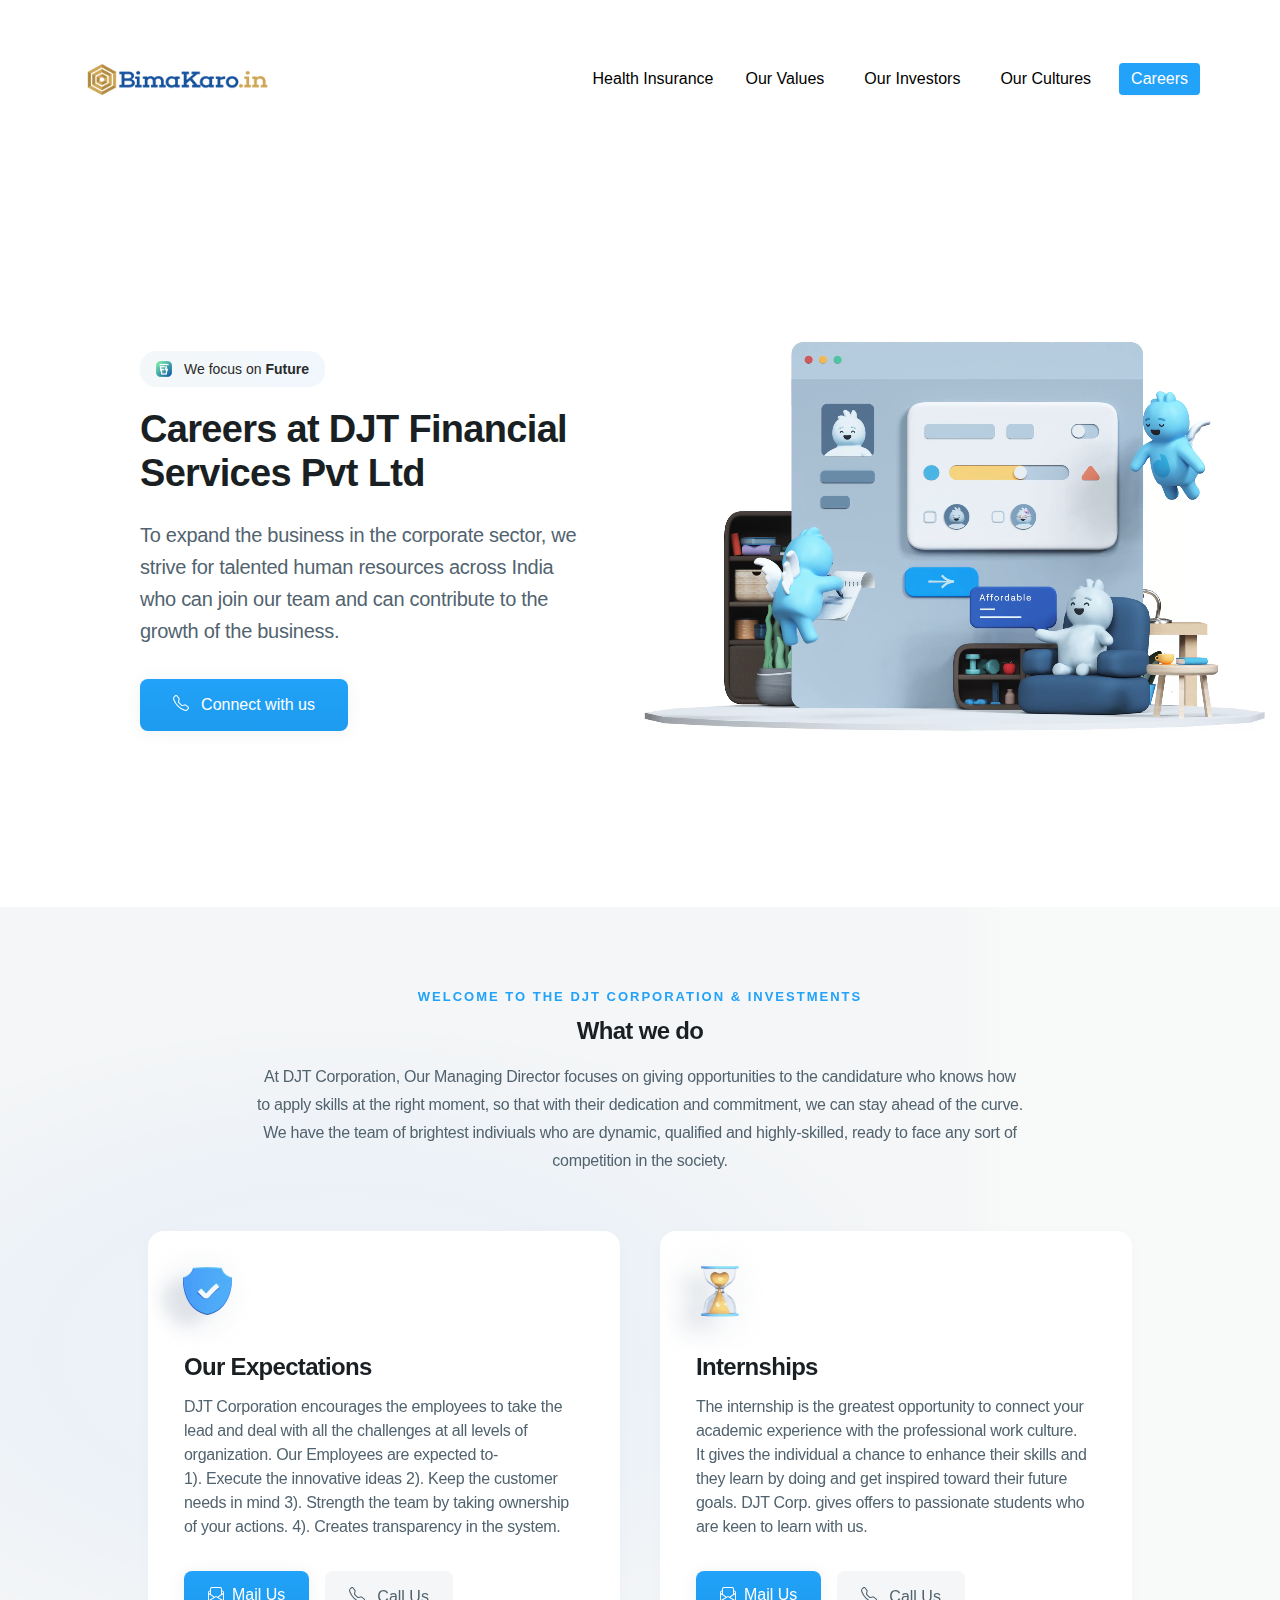
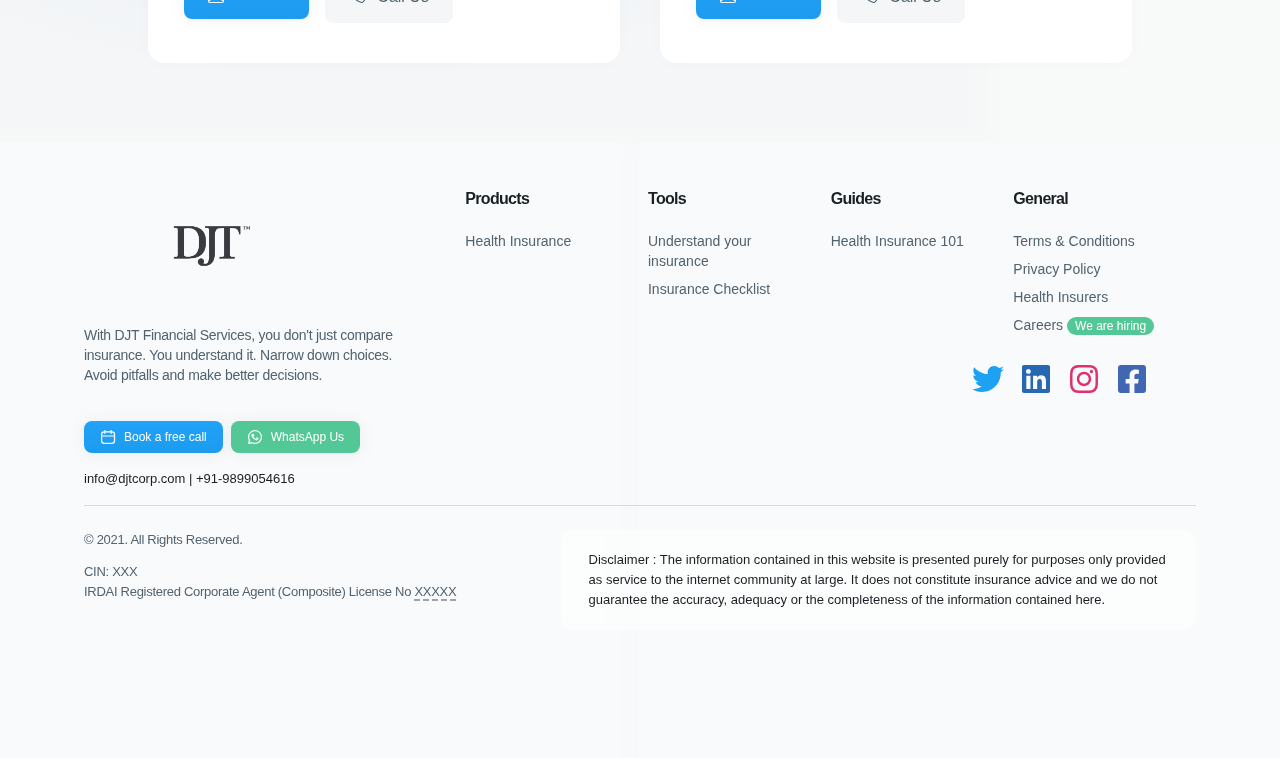
<file: careers.html>
<!DOCTYPE html>
<html lang="en">

<head>
    <meta charSet="utf-8" />
    <meta http-equiv="x-ua-compatible" content="ie=edge" />
    <meta name="viewport" content="width=device-width, initial-scale=1, shrink-to-fit=no" />
    <link rel="stylesheet" href="assets/css/style.css">
    <link rel="shortcut icon" href="./assets/images/logo/bimakaro.webp" type="image/x-icon">
    <title>DJT Financial Services Pvt Ltd - careers</title>

</head>

<body>
    <div id="___gatsby">
        <div style="outline:none" tabindex="-1" id="gatsby-focus-wrapper">

         <!-- header -->
         <div class="relative w-full mx-auto">
            <div class="sticky top-0 z-30 w-full bg-white transition duration-500"
                style="background-color:undefined">
                <div class="max-w-6xl px-4 mx-auto 2xl:max-w-screen-xl sm:px-4">
                    <div class="flex items-center justify-between py-5 md:space-x-10">

                        <div class="flex justify-start lg:w-0 lg:flex-1">
                            <a href="/index.html">
                                <span class="sr-only">DJT Financial Services</span>
                                <div data-gatsby-image-wrapper="" class="gatsby-image-wrapper flex-shrink-0 h-auto w-64 2xl:h-10 2xl:w-85">

                                    <div aria-hidden="true" style="padding-top:46.30467571644042%"></div>

                                    <div aria-hidden="true" data-placeholder-image="" style="opacity:1;transition:opacity 500ms linear;background-color:transparent;position:absolute;top:0;left:0;bottom:0;right:0"></div>

                                    <img style="opacity:1;width: 12rem; margin: 33px; height: auto !important; margin-left: 0px;" src="/assets/images/logo/bimakaro.webp" alt="bimakaro" />
                                      
                                </div>
                            </a>
                        </div>

                        <div class="-my-2 -mr-2 md:hidden">
                            <button class="inline-flex items-center justify-center p-2 text-gray-400 bg-white rounded-md hover:text-gray-500 hover:bg-gray-100 focus:outline-none focus:ring-2 focus:ring-inset focus:ring-primary-800">
                                <span class="sr-only">Open menu</span>

                                <svg xmlns="http://www.w3.org/2000/svg" fill="none" viewBox="0 0 24 24" stroke="currentColor" class="w-6 h-6" aria-hidden="true"><path stroke-linecap="round" stroke-linejoin="round" stroke-width="2" d="M4 6h16M4 12h16M4 18h16"></path></svg>

                            </button>
                        </div>

                        <nav class="items-center hidden space-x-2 md:flex">

                            <div class="relative">
                                <a href="/health-insurance.html">
                                <button class="group bg-none rounded-md inline-flex items-center text-base 2xl:text-xl font-medium hover:text-gray-900 focus:outline-none focus:bg-mbggray px-3 py-2" id="headlessui-popover-button-undefined" type="button" aria-expanded="false">
                                    <span>Health Insurance</span>
                                </button>
                            </a>
                            </div>

                            <div class="relative">
                                <a href="/values.html">
                                <button class="group bg-none rounded-md inline-flex items-center text-base 2xl:text-xl font-medium hover:text-gray-900 focus:outline-none focus:bg-mbggray px-3 py-2" id="headlessui-popover-button-undefined" type="button" aria-expanded="false">
                                    <span>Our Values</span>
                                </button>
                            </a>
                            </div>


                            <div class="relative">
                                <a href="/investors.html">
                                <button class="inline-flex items-center justify-center px-3 2xl:px-4 2xl:py-2.5 py-2 ml-2 text-base font-medium leading-none text-gray-00 border-none rounded 2xl:rounded-md 2xl:text-xl whitespace-nowrap hover:bg-primary-dark">
                                  Our Investors
                                </button>
                            </a>
                            </div>

                            <div class="relative">
                                <a href="/cultures.html">
                                <button class="inline-flex items-center justify-center px-3 2xl:px-4 2xl:py-2.5 py-2 ml-2 text-base font-medium leading-none text-gray-00 border-none rounded 2xl:rounded-md 2xl:text-xl whitespace-nowrap hover:bg-primary-dark">
                                  Our Cultures
                                </button>
                            </a>
                            </div>

                            <div class="relative">
                                <a href="/careers.html">
                                <button class="inline-flex items-center justify-center px-3 py-2 ml-2 text-base font-medium leading-none text-white 
                                border-none rounded shadow-sm group 2xl:rounded-md 2xl:text-xl whitespace-nowrap bg-primary-500 hover:bg-primary-900">
                                  Careers
                                </button>
                            </a>
                            </div>

                            <!-- <div class="relative">
                                <a href="/contact.html">
                            <button class="inline-flex items-center justify-center px-3 py-2 ml-2 text-base font-medium leading-none text-white 
                            border-none rounded shadow-sm group 2xl:rounded-md 2xl:text-xl whitespace-nowrap bg-primary-500 hover:bg-primary-900">
                            Contact Us</button>
                        </a>
                        </div> -->

                        </nav>
                    </div>
                </div>
            </div>
        </div>
        <!-- header -->

            <!-- main -->
            <main class="font-inter">
                <div class="grid flex-row grid-cols-1">
                    <div>
                        <div class="bg-white overflow-hidden relative">
                            <section class="mx-auto 2xl:max-w-screen-xl max-w-screen-lg md:pt-36 md:pb-44 pt-24 pb-2 px-4">
                                <div class="md:grid md:grid-cols-12">
                                    <div class="md:pt-12 md:col-span-6 md:block sm:flex sm:flex-col sm:items-center md:ml-14">
                                        <div class="flex flex-row items-center px-4 py-2 mb-5 bg-pill-pattern bg-opacity-20 rounded-2xl w-max">
                                            <div data-gatsby-image-wrapper="" class="gatsby-image-wrapper w-4 h-4 mr-3 2xl:w-5 2xl:h-5">

                                                <div aria-hidden="true" style="padding-top:100%"></div>

                                                <div aria-hidden="true" data-placeholder-image="" style="opacity:1;transition:opacity 500ms linear; background-color:transparent;position:absolute;top:0;left:0;bottom:0;right:0"></div>

                                              <img data-gatsby-image-ssr="" layout="fullWidth" data-main-image="" style="opacity:1" sizes="100vw" decoding="async" loading="eager" src="assets/images/finshots_logo.webp" srcSet="assets/images/finshots_logo.webp 60w" alt="finshots" />

                                            </div>
                                            <span class="text-sm font-normal 2xl:text-lg text-black-light">
                                                We focus on <span class="font-semibold">Future</span>
                                            </span>
                                        </div>

                                        <h1 class="mb-6 font-extrabold leading-10 md:text-hero 2xl:text-hero2xl text-c4xl text-txt md:max-w-475 2xl:max-w-600 md:w-auto md:text-left sm:w-3/4 sm:text-center">Careers at DJT Financial Services Pvt Ltd</h1>

                                        <p class="mb-8 text-lg font-normal leading-8 2xl:text-2xl 2xl:leading-10 md:text-xl md:leading-8 text-txt-light md:max-w-md 2xl:max-w-xl md:w-auto sm:w-3/4 md:text-left sm:text-center">To expand the business in the corporate sector, we strive for talented human resources across India who can join our team and can contribute to the growth of the business.  </p>

                                        <div class="w-full 2xl:w-64 md:w-52 sm:max-w-lg">
                                            <a href="tel:+919899054616">
                                            <button class="flex items-center justify-center rounded-lg box-border font-medium transition duration-500 ease-in-out transform hover:scale-105 px-6 py-mdbtn 2xl:py-mdbtn2xl text-base leading-4 2xl:text-xl w-full bg-btn-pattern hover:bg-primary-700 text-white shadow-btn" type="submit">

                                                
                                                
                                                <svg class="mr-2 2xl:w-6 2xl:h-6 2xl:mr-3 w-5 h-5" xmlns="http://www.w3.org/2000/svg" width="20" height="20" fill="currentColor" viewBox="0 0 20 20">
                                                    <path d="M3.654 1.328a.678.678 0 0 0-1.015-.063L1.605 2.3c-.483.484-.661 1.169-.45 1.77a17.568 17.568 0 0 0 4.168 6.608 17.569 17.569 0 0 0 6.608 4.168c.601.211 1.286.033 1.77-.45l1.034-1.034a.678.678 0 0 0-.063-1.015l-2.307-1.794a.678.678 0 0 0-.58-.122l-2.19.547a1.745 1.745 0 0 1-1.657-.459L5.482 8.062a1.745 1.745 0 0 1-.46-1.657l.548-2.19a.678.678 0 0 0-.122-.58L3.654 1.328zM1.884.511a1.745 1.745 0 0 1 2.612.163L6.29 2.98c.329.423.445.974.315 1.494l-.547 2.19a.678.678 0 0 0 .178.643l2.457 2.457a.678.678 0 0 0 .644.178l2.189-.547a1.745 1.745 0 0 1 1.494.315l2.306 1.794c.829.645.905 1.87.163 2.611l-1.034 1.034c-.74.74-1.846 1.065-2.877.702a18.634 18.634 0 0 1-7.01-4.42 18.634 18.634 0 0 1-4.42-7.009c-.362-1.03-.037-2.137.703-2.877L1.885.511z"/>
                                                  </svg>

                                                Connect with us

                                            </button>
                                        </a>
                                        </div>
                                    </div>

                                    <div class="overflow-hidden text-center md:col-span-6 md:block sm:flex sm:flex-col sm:items-center">
                                        <div class="top-0 mt-6 md:absolute md:w-630 md:h-392 xl:w-680 xl:h-440 2xl:h-486 2xl:w-782 md:mt-0 md:top-40">
                                            <div class="aspect-w-19 aspect-h-9 vid-brightness">
                                                <video class="w-full md:h-445 2xl:h-486" autoplay="" loop="" muted="">
                                                    <source src="assets/videos/ditto_intro-01f5b5534d9b2f57779601c340a65e75.mp4" type="video/mp4"/><video>
                                                </div>
                                        </div>
                                    </div>

                                </div>
                            </section>
                        </div>

                        <div class="bg-cgray bg-opacity-70 overflow-hidden">
                            <section class="mx-auto 2xl:max-w-screen-xl max-w-screen-lg sm:py-20 md:py-25 py-10 relative px-4">

                                <div class="absolute hidden -mt-20 shadow-radiallayer md:block w-1220 h-820 -left-80 z-neg"></div>
                                <div class="absolute hidden -mt-20 bg-radial-pattern md:block w-1220 h-820 -left-80 z-neg2"></div>

                                <div class="md:px-16">
                                    <div class="sm:flex sm:flex-col sm:items-center">
                                        <div class="flex flex-col items-center sm:w-4/5 md:w-full">

                                            <span class="sec-tag">Welcome to the DJT CORPORATION & INVESTMENTS</span>
                                            <h2 class="sec-title">What we do</h2>
                                            <p class="max-w-screen-sm sec-desc"> At DJT Corporation, Our Managing Director focuses on giving opportunities to the candidature who knows how to apply skills at the right moment, so that with their dedication and commitment, we can stay ahead of the curve. We have the team of brightest indiviuals who are dynamic, qualified and highly-skilled, ready to face any sort of competition in the society. </p>
                                            <div class="grid-cols-2 gap-x-10 2xl:gap-x-12 md:grid md:grid-flow-row mt-14">
                                                <div class="relative mb-6 bg-white 2xl:mb-8 shadow-prodcard rounded-2xl md:mb-0">

                                                    <div data-gatsby-image-wrapper="" class="gatsby-image-wrapper gatsby-image-wrapper-constrained flex-shrink-0 w-oic h-oic sm:w-120 sm:h-120 2xl:w-150 2xl:h-150">

                                                        <div style="max-width:240px;display:block">
                                                            <img alt="" role="presentation" aria-hidden="true" src="assets/images/health_product.webp"
                                                                style="max-width:100%;display:block;position:static" />
                                                        </div>

                                                        <div aria-hidden="true" data-placeholder-image="" style="opacity:1;transition:opacity 500ms linear;background-color:transparent;position:absolute;top:0;left:0;bottom:0;right:0;object-fit:contain">
                                                        </div>
                                                    
                                                    </div>

                                                    <div class="px-8 pb-10 sm:px-9 2xl:px-12 md:pl-9 md:pr-11">

                                                        <h3 class="mb-2 text-2xl font-bold md:mb-3 2xl:mb-4 2xl:text-3xl text-txt">Our Expectations</h3>

                                                        <p class="text-base font-normal 2xl:text-xl 2xl:leading-8 text-txt-light">DJT Corporation encourages the employees to take the lead and deal with all the challenges at all levels of organization. 

 

                                                            Our Employees are expected to- <br>
                                                            
                                                           1). Execute the innovative ideas 
                                                            
                                                           2). Keep the customer needs in mind 
                                                            
                                                           3). Strength the team by taking ownership of your actions. 
                                                            
                                                           4). Creates transparency in the system. </p>

                                                        <div class="flex flex-col w-full gap-4 mt-8 md:flex-row 2xl:gap-8 2xl:mt-10">
                                                            <a href="mailto:info@djtcorp.com">
                                                            <button class="flex items-center justify-center rounded-lg box-border font-medium transition duration-500 ease-in-out transform hover:scale-105 px-6 py-mdbtn 2xl:py-mdbtn2xl text-base leading-4 2xl:text-xl bg-btn-pattern hover:bg-primary-700 text-white shadow-btn"type="submit">
                                                                <svg xmlns="http://www.w3.org/2000/svg" width="16" height="16" fill="currentColor" class="bi bi-envelope-paper mr-2 2xl:w-6 2xl:h-6 2xl:mr-3 w-4 h-4" viewBox="0 0 16 16">
                                                                    <path fill-rule="evenodd" d="M4 0a2 2 0 0 0-2 2v1.133l-.941.502A2 2 0 0 0 0 5.4V14a2 2 0 0 0 2 2h12a2 2 0 0 0 2-2V5.4a2 2 0 0 0-1.059-1.765L14 3.133V2a2 2 0 0 0-2-2H4Zm10 4.267v2.55l1-.6V5.4a1 1 0 0 0-.53-.882L14 4.267Zm-1 3.15V2a1 1 0 0 0-1-1H4a1 1 0 0 0-1 1v5.417l3.75 2.25L8 8.917l1.25.75L13 7.417Zm-11-.6v-2.55l-.47.25A1 1 0 0 0 1 5.4v.817l1 .6Zm13 .566-4.778 2.867L15 13.117V7.383Zm-.035 6.88L8 10.082l-6.965 4.18A1 1 0 0 0 2 15h12a1 1 0 0 0 .965-.738ZM1 13.116l4.778-2.867L1 7.383v5.734Z"/>
                                                                  </svg>Mail Us
                                                            </button>
                                                        </a>

                                                            <div class="">
                                                                <a href="tel:+919899054616">
                                                                <button class="flex items-center justify-center rounded-lg box-border font-medium transition duration-500 ease-in-out transform hover:scale-105 px-6 py-mdbtn 2xl:py-mdbtn2xl text-base leading-4 2xl:text-xl w-full bg-btngray bg-opacity-90 hover:bg-opacity-100 text-txt-light" type="submit">
                                                                  

                                                                    <svg class="mr-2 2xl:w-6 2xl:h-6 2xl:mr-3 w-5 h-5" xmlns="http://www.w3.org/2000/svg" width="20" height="20" fill="currentColor" viewBox="0 0 20 20">
                                                                        <path d="M3.654 1.328a.678.678 0 0 0-1.015-.063L1.605 2.3c-.483.484-.661 1.169-.45 1.77a17.568 17.568 0 0 0 4.168 6.608 17.569 17.569 0 0 0 6.608 4.168c.601.211 1.286.033 1.77-.45l1.034-1.034a.678.678 0 0 0-.063-1.015l-2.307-1.794a.678.678 0 0 0-.58-.122l-2.19.547a1.745 1.745 0 0 1-1.657-.459L5.482 8.062a1.745 1.745 0 0 1-.46-1.657l.548-2.19a.678.678 0 0 0-.122-.58L3.654 1.328zM1.884.511a1.745 1.745 0 0 1 2.612.163L6.29 2.98c.329.423.445.974.315 1.494l-.547 2.19a.678.678 0 0 0 .178.643l2.457 2.457a.678.678 0 0 0 .644.178l2.189-.547a1.745 1.745 0 0 1 1.494.315l2.306 1.794c.829.645.905 1.87.163 2.611l-1.034 1.034c-.74.74-1.846 1.065-2.877.702a18.634 18.634 0 0 1-7.01-4.42 18.634 18.634 0 0 1-4.42-7.009c-.362-1.03-.037-2.137.703-2.877L1.885.511z"/>
                                                                      </svg>
                                                                    Call Us
                                                                </button>
                                                            </a>
                                                            </div>

                                                        </div>
                                                    </div>
                                                </div>
                                                <div class="mb-6 bg-white rrelative 2xl:mb-8 shadow-prodcard rounded-2xl md:mb-0">
                                                    <div data-gatsby-image-wrapper="" class="gatsby-image-wrapper gatsby-image-wrapper-constrained flex-shrink-0 w-oic h-oic sm:w-120 sm:h-120 2xl:w-150 2xl:h-150">

                                                        <div style="max-width:240px;display:block">
                                                            <img alt="" role="presentation" aria-hidden="true" src="assets/images/term_product.webp" style="max-width:100%;display:block;position:static" />
                                                        </div>

                                                        <div aria-hidden="true" data-placeholder-image="" style="opacity:1;transition:opacity 500ms linear;background-color:transparent;position:absolute;top:0;left:0;bottom:0;right:0;object-fit:contain">
                                                        </div>

                                                    </div>

                                                    <div class="px-8 pb-10 sm:px-9 2xl:px-12 md:pl-9 md:pr-11">
                                                        <h3 class="mb-2 text-2xl font-bold md:mb-3 2xl:mb-4 2xl:text-3xl text-txt">Internships</h3>
                                                        <p class="text-base font-normal 2xl:text-xl 2xl:leading-8 text-txt-light">The internship is the greatest opportunity to connect your academic experience with the professional work culture. It gives the individual a chance to enhance their skills and they learn by doing and get inspired toward their future goals. DJT Corp. gives offers to passionate students who are keen to learn with us. 

                                                        </p>

                                                        <div class="flex flex-col w-full gap-4 mt-8 md:flex-row 2xl:gap-8 2xl:mt-10">
                                                            <a href="mailto:info@djtcorp.com">
                                                                <button class="flex items-center justify-center rounded-lg box-border font-medium transition duration-500 ease-in-out transform hover:scale-105 px-6 py-mdbtn 2xl:py-mdbtn2xl text-base leading-4 2xl:text-xl bg-btn-pattern hover:bg-primary-700 text-white shadow-btn"type="submit">
                                                                    <svg xmlns="http://www.w3.org/2000/svg" width="16" height="16" fill="currentColor" class="bi bi-envelope-paper mr-2 2xl:w-6 2xl:h-6 2xl:mr-3 w-4 h-4" viewBox="0 0 16 16">
                                                                        <path fill-rule="evenodd" d="M4 0a2 2 0 0 0-2 2v1.133l-.941.502A2 2 0 0 0 0 5.4V14a2 2 0 0 0 2 2h12a2 2 0 0 0 2-2V5.4a2 2 0 0 0-1.059-1.765L14 3.133V2a2 2 0 0 0-2-2H4Zm10 4.267v2.55l1-.6V5.4a1 1 0 0 0-.53-.882L14 4.267Zm-1 3.15V2a1 1 0 0 0-1-1H4a1 1 0 0 0-1 1v5.417l3.75 2.25L8 8.917l1.25.75L13 7.417Zm-11-.6v-2.55l-.47.25A1 1 0 0 0 1 5.4v.817l1 .6Zm13 .566-4.778 2.867L15 13.117V7.383Zm-.035 6.88L8 10.082l-6.965 4.18A1 1 0 0 0 2 15h12a1 1 0 0 0 .965-.738ZM1 13.116l4.778-2.867L1 7.383v5.734Z"/>
                                                                      </svg>Mail Us
                                                                </button>
                                                            </a>
    
                                                                <div class="">
                                                                    <a href="tel:+919899054616">
                                                                    <button class="flex items-center justify-center rounded-lg box-border font-medium transition duration-500 ease-in-out transform hover:scale-105 px-6 py-mdbtn 2xl:py-mdbtn2xl text-base leading-4 2xl:text-xl w-full bg-btngray bg-opacity-90 hover:bg-opacity-100 text-txt-light" type="submit">
                                                                      
    
                                                                        <svg class="mr-2 2xl:w-6 2xl:h-6 2xl:mr-3 w-5 h-5" xmlns="http://www.w3.org/2000/svg" width="20" height="20" fill="currentColor" viewBox="0 0 20 20">
                                                                            <path d="M3.654 1.328a.678.678 0 0 0-1.015-.063L1.605 2.3c-.483.484-.661 1.169-.45 1.77a17.568 17.568 0 0 0 4.168 6.608 17.569 17.569 0 0 0 6.608 4.168c.601.211 1.286.033 1.77-.45l1.034-1.034a.678.678 0 0 0-.063-1.015l-2.307-1.794a.678.678 0 0 0-.58-.122l-2.19.547a1.745 1.745 0 0 1-1.657-.459L5.482 8.062a1.745 1.745 0 0 1-.46-1.657l.548-2.19a.678.678 0 0 0-.122-.58L3.654 1.328zM1.884.511a1.745 1.745 0 0 1 2.612.163L6.29 2.98c.329.423.445.974.315 1.494l-.547 2.19a.678.678 0 0 0 .178.643l2.457 2.457a.678.678 0 0 0 .644.178l2.189-.547a1.745 1.745 0 0 1 1.494.315l2.306 1.794c.829.645.905 1.87.163 2.611l-1.034 1.034c-.74.74-1.846 1.065-2.877.702a18.634 18.634 0 0 1-7.01-4.42 18.634 18.634 0 0 1-4.42-7.009c-.362-1.03-.037-2.137.703-2.877L1.885.511z"/>
                                                                          </svg>
                                                                        Call Us
                                                                    </button>
                                                                </a>
                                                                </div>

                                                        </div>
                                                    </div>
                                                </div>
                                                
                                            </div>
                                        </div>
                                      
                                    </div>
                                </div>
                            </section>
                        </div>

                         
                        </div> 

                       
                           
                        </div> 


                 
                         
                    
            </main>
            <!-- main -->


             <!-- footer -->
             <footer id="footer" class="relative bg-footer bg-opacity-70">
                <div class="absolute left-0 hidden opacity-90 mix-blend-multiply md:block">
                    <div data-gatsby-image-wrapper="" class="gatsby-image-wrapper w-32 -top-14 -left-10">

                        <div aria-hidden="true" style="padding-top:165%"></div>

                        <div aria-hidden="true" data-placeholder-image="" style="opacity:1;transition:opacity 500ms linear;background-color:#f8f8f8;position:absolute;top:0;left:0;bottom:0;right:0"></div>

                       <img data-gatsby-image-ssr="" layout="fullWidth" data-main-image="" src="assets/images/ditto_with_lens.webp" style="opacity:1" sizes="100vw" decoding="async" loading="lazy" data-srcset="assets/images/ditto_with_lens.webp 360w,assets/images/ditto_with_lens.webp 480w" alt="Ditto with lense" />
                    </div>
                </div>
                <div class="overflow-hidden">
                    <div
                        class="relative max-w-screen-lg px-4 pb-32 mx-auto 2xl:max-w-screen-xl 2xl:px-5 2xl:pb-40 pt-11 2xl:pt-14">
                        <div class="absolute hidden -mt-11 shadow-radiallayer md:block w-1220 h-820 left-1/2 z-neg">
                        </div>
                        <div class="absolute hidden -mt-11 bg-radial-footer md:block w-1220 h-820 left-1/2 z-neg2">
                        </div>
                        <div class="sm:grid md:grid-cols-6 sm:grid-cols-1 md:gap-x-8 2xl:gap-x-9">
                            <div class="md:col-span-2 sm:col-span-1">
                                <div class="flex flex-row items-center mb-5 2xl:mb-6">
                                    <div data-gatsby-image-wrapper=""
                                        class="gatsby-image-wrapper flex-shrink-0 w-64 h-auto 2xl:w-103 2xl:h-12">
                                        <div aria-hidden="true" style="padding-top:46.30467571644042%"></div>
                                        <div aria-hidden="true" data-placeholder-image=""
                                            style="opacity:1;transition:opacity 500ms linear;background-color:transparent;position:absolute;top:0;left:0;bottom:0;right:0">
                                        </div>
                                       <img src="/assets/images/logo/DJT_Logo_Dark.png" alt="Ditto" />
                                    </div>
                                    <!-- <div class="flex flex-row items-center px-3 py-2 ml-3 2xl:px-4 2xl:py-3 2xl:ml-4 bg-pill-pattern rounded-3xl w-max">
                                        <div data-gatsby-image-wrapper="" class="gatsby-image-wrapper w-3 h-3 mr-2 2xl:w-4 2xl:h-4">

                                            <div aria-hidden="true" style="padding-top:100%"></div>
                                            <div aria-hidden="true" data-placeholder-image="" style="opacity:1;transition:opacity 500ms linear;background-color:#f8f8f8;position:absolute;top:0;left:0;bottom:0;right:0"></div>

                                           <img data-gatsby-image-ssr="" layout="fullWidth" data-main-image="" style="opacity:1" sizes="100vw" decoding="async" loading="lazy" src="assets/images/finshots_logo.webp" data-srcset="assets/images/finshots_logo.webp 60w" alt="finshots" />
                                        </div>
                                        
                                        <span class="text-xs font-normal 2xl:text-base text-txt">
                                            A product by <span class="font-semibold">Finshots</span>
                                        </span>
                                    </div> -->

                                </div>

                                <p class="footer-link mb-7 sm:w-96 md:w-80 2xl:w-full">With DJT Financial Services, you don&#x27;t just compare insurance. You understand it. Narrow down choices. Avoid pitfalls and make better decisions.</p>

                                <div class="flex flex-row space-x-2">
                                    <a href="/contact.html">
                                    <button class="flex items-center justify-center rounded-lg box-border font-medium transition duration-500 ease-in-out transform hover:scale-105 px-4 py-2 text-xs 2xl:text-base 2xl:leading-4 bg-btn-pattern hover:bg-primary-700 text-white shadow-btn" type="submit">

                                        <svg alt="calendar" class="mr-2 2xl:w-6 2xl:h-6 2xl:mr-3 w-4 h-4" width="20" height="20" viewBox="0 0 20 20" fill="none"><path d="M14.7896 3.68408H5.36845C3.50811 3.68408 2 5.19219 2 7.05253V14.6315C2 16.4919 3.50811 18 5.36845 18H14.7896C16.6499 18 18.158 16.4919 18.158 14.6315V7.05253C18.158 5.19219 16.6499 3.68408 14.7896 3.68408Z" stroke="white" stroke-width="1.5" stroke-linecap="round" stroke-linejoin="round"></path><path d="M13.9482 2V5.36845" stroke="white" stroke-width="1.5" stroke-linecap="round" stroke-linejoin="round"></path><path d="M6 2V5.36845" stroke="white" stroke-width="1.5"stroke-linecap="round" stroke-linejoin="round"></path><path d="M2 8.73657H18.158" stroke="white" stroke-width="1.5"stroke-linecap="round" stroke-linejoin="round"></path></svg>
                                        Book a free call
                                    </button>
                                </a>

                                    <a href="https://wa.me/+919899054616" target="_blank">
                                    <button class="flex items-center justify-center rounded-lg box-border font-medium transition duration-500 ease-in-out transform hover:scale-105 px-4 py-2 text-xs 2xl:text-base 2xl:leading-4 bg-secondary-500 hover:bg-secondary-600 text-white shadow-btn" type="submit">
                                        <svg alt="whatsapp" class="mr-2 2xl:w-6 2xl:h-6 2xl:mr-3 w-4 h-4" width="20" height="20" viewBox="0 0 20 20" fill="none"><path d="M9.00971 2.06123C7.71775 2.22197 6.48457 2.69562 5.41729 3.44102C4.35002 4.18642 3.48091 5.18105 2.88546 6.33851C2.29 7.49597 1.98623 8.78126 2.00048 10.0828C2.01473 11.3842 2.34659 12.6626 2.96725 13.8067C3.02608 13.9119 3.04321 14.0353 3.01527 14.1525L2.19875 17.3409C2.17761 17.422 2.17803 17.5071 2.19998 17.588C2.22193 17.6688 2.26464 17.7425 2.32387 17.8017C2.3831 17.8609 2.4568 17.9036 2.53765 17.9255C2.61849 17.9475 2.70367 17.9479 2.78473 17.9268L6.0461 17.096C6.15762 17.0688 6.27519 17.0825 6.37753 17.1345C7.49316 17.7003 8.72595 17.9967 9.97692 18C11.2279 18.0032 12.4622 17.7132 13.5808 17.1533C14.6994 16.5933 15.671 15.779 16.4178 14.7756C17.1646 13.7722 17.6656 12.6078 17.8808 11.3758C18.0959 10.1438 18.0191 8.87854 17.6566 7.68158C17.2941 6.48461 16.6559 5.38927 15.7932 4.48353C14.9306 3.57778 13.8676 2.88683 12.6895 2.46616C11.5114 2.04548 10.2511 1.9068 9.00971 2.06123V2.06123Z" stroke="white" stroke-width="1.5" stroke-miterlimit="10"></path><path d="M7.8905 9.04666L8.15947 8.74893C8.29966 8.59297 8.38493 8.39543 8.40227 8.18647C8.41962 7.97751 8.36809 7.7686 8.25554 7.59167C8.14987 7.4236 8.0442 7.25074 7.94813 7.07307C7.87985 6.95097 7.77952 6.84982 7.65796 6.78054C7.5364 6.71126 7.39823 6.67646 7.25834 6.67992C7.11846 6.68338 6.98217 6.72496 6.86418 6.80016C6.7462 6.87537 6.65097 6.98136 6.58881 7.10668C6.47237 7.33994 6.37128 7.58055 6.28621 7.82697C6.22177 8.02078 6.19832 8.22586 6.21734 8.42921C6.23636 8.63255 6.29744 8.82973 6.3967 9.00824C7.5034 11.0526 9.32702 12.6158 11.5169 13.3972C11.7945 13.4925 12.0945 13.5008 12.3769 13.421C12.6593 13.3412 12.9106 13.1771 13.0972 12.9506C13.2077 12.8258 13.3085 12.6913 13.4094 12.5569C13.4794 12.4581 13.5254 12.3443 13.5436 12.2246C13.5619 12.105 13.552 11.9827 13.5147 11.8675C13.4774 11.7523 13.4137 11.6475 13.3287 11.5612C13.2437 11.475 13.1398 11.4098 13.0251 11.3708L12.6505 11.2315C12.4625 11.1574 12.256 11.1445 12.0602 11.1945C11.8645 11.2445 11.6895 11.3549 11.5602 11.51L11.3824 11.7261" stroke="white" stroke-width="1.5" stroke-miterlimit="10"></path></svg>
                                        WhatsApp Us
                                    </button>
                                </a>
                                </div>

                                <div class="mt-4 2xl:mt-5 text-tiny 2xl:text-base text-txt"><a
                                        href="#">info@djtcorp.com</a> | +91-9899054616
                                </div>

                            </div>
                            <div class="hidden md:block md:col-span-4">
                                <div class="grid grid-cols-1 sm:grid-cols-4">

                                    <div class="sm:col-span-1 sm:w-40 2xl:w-full">
                                        <h6 class="mb-2 text-base font-semibold text-txt 2xl:text-xl sm:mb-5 mt-9 sm:mt-0">Products</h6>
                                        <div class="flex flex-row sm:flex-col">
                                            <button class="text-left footer-link">Health Insurance</button>
                                        </div>
                                    </div>

                                    <div class="sm:col-span-1 sm:w-40 2xl:w-full">
                                        <h6 class="mb-2 text-base font-semibold text-txt 2xl:text-xl sm:mb-5 mt-9 sm:mt-0">Tools</h6>
                                        <div class="flex flex-row sm:flex-col">
                                            <a class="footer-link" href="/health-insurance.html">Understand your insurance</a>
                                            <a class="footer-link sm:pb-2" href="/checklist.html">Insurance Checklist</a>
                                        </div>
                                    </div>

                                    <div class="sm:col-span-1 sm:w-40 2xl:w-full">
                                        <h6 class="mb-2 text-base font-semibold text-txt 2xl:text-xl sm:mb-5 mt-9 sm:mt-0">Guides</h6>
                                        <div class="flex flex-row sm:flex-col">
                                            <a class="footer-link" href="/health_insurer/articles/health-insurance-101.html">Health Insurance 101</a>
                                            <!-- <a class="footer-link sm:pb-2" href="/term_insurer/articles/term-insurance-101.html">Term Insurance101</a> -->
                                        </div>
                                    </div>

                                    <div class="sm:col-span-1 sm:w-40 2xl:w-full">
                                        <h6 class="mb-2 text-base font-semibold text-txt 2xl:text-xl sm:mb-5 mt-9 sm:mt-0">General</h6>
                                        <div class="flex flex-row sm:flex-col flex-wrap justify-between">
                                            <a class="footer-link mr-0" href="/policies/t&c.html">Terms &amp; Conditions</a>
                                            <a class="footer-link mr-0" href="/policies/privacyPolicy.html">Privacy Policy</a>
                                            <a class="footer-link mr-0 sm:pb-2" href="/health_insurer/companies.html">Health Insurers</a>
                                            <a class="footer-link mr-0 xs:mt-2 sm:mt-0" target="_blank" href="/careers.html">Careers<!-- -->
                                                 <span class="text-xs py-0.5 px-2 text-white rounded-3xl bg-secondary-500">We are hiring</span>
                                                </a>
                                            </div>
                                    </div>
                                </div>

                                <div class="col-span-4">
                                    <div class="flex flex-row justify-end mt-5 mr-12 space-x-4">
                                        <a href="#" aria-label="link twitter" target="_blank">
                                            <svg stroke="currentColor" fill="currentColor" stroke-width="0" viewBox="0 0 512 512" style="color:#1DA1F2" height="2em" width="2em"><path d="M459.37 151.716c.325 4.548.325 9.097.325 13.645 0 138.72-105.583 298.558-298.558 298.558-59.452 0-114.68-17.219-161.137-47.106 8.447.974 16.568 1.299 25.34 1.299 49.055 0 94.213-16.568 130.274-44.832-46.132-.975-84.792-31.188-98.112-72.772 6.498.974 12.995 1.624 19.818 1.624 9.421 0 18.843-1.3 27.614-3.573-48.081-9.747-84.143-51.98-84.143-102.985v-1.299c13.969 7.797 30.214 12.67 47.431 13.319-28.264-18.843-46.781-51.005-46.781-87.391 0-19.492 5.197-37.36 14.294-52.954 51.655 63.675 129.3 105.258 216.365 109.807-1.624-7.797-2.599-15.918-2.599-24.04 0-57.828 46.782-104.934 104.934-104.934 30.213 0 57.502 12.67 76.67 33.137 23.715-4.548 46.456-13.32 66.599-25.34-7.798 24.366-24.366 44.833-46.132 57.827 21.117-2.273 41.584-8.122 60.426-16.243-14.292 20.791-32.161 39.308-52.628 54.253z"></path></svg>
                                        </a>

                                        <a href="#" aria-label="link linkedin" target="_blank">
                                            <svg stroke="currentColor" fill="currentColor" stroke-width="0" viewBox="0 0 448 512" style="color:#2867B2" height="2em" width="2em"><path d="M416 32H31.9C14.3 32 0 46.5 0 64.3v383.4C0 465.5 14.3 480 31.9 480H416c17.6 0 32-14.5 32-32.3V64.3c0-17.8-14.4-32.3-32-32.3zM135.4 416H69V202.2h66.5V416zm-33.2-243c-21.3 0-38.5-17.3-38.5-38.5S80.9 96 102.2 96c21.2 0 38.5 17.3 38.5 38.5 0 21.3-17.2 38.5-38.5 38.5zm282.1 243h-66.4V312c0-24.8-.5-56.7-34.5-56.7-34.6 0-39.9 27-39.9 54.9V416h-66.4V202.2h63.7v29.2h.9c8.9-16.8 30.6-34.5 62.9-34.5 67.2 0 79.7 44.3 79.7 101.9V416z"></path></svg>
                                        </a>

                                        <a href="#" aria-label="link instagram" target="_blank">
                                            <svg stroke="currentColor" fill="currentColor" stroke-width="0" viewBox="0 0 448 512" style="color:#E1306C"
                                                height="2em" width="2em"><path d="M224.1 141c-63.6 0-114.9 51.3-114.9 114.9s51.3 114.9 114.9 114.9S339 319.5 339 255.9 287.7 141 224.1 141zm0 189.6c-41.1 0-74.7-33.5-74.7-74.7s33.5-74.7 74.7-74.7 74.7 33.5 74.7 74.7-33.6 74.7-74.7 74.7zm146.4-194.3c0 14.9-12 26.8-26.8 26.8-14.9 0-26.8-12-26.8-26.8s12-26.8 26.8-26.8 26.8 12 26.8 26.8zm76.1 27.2c-1.7-35.9-9.9-67.7-36.2-93.9-26.2-26.2-58-34.4-93.9-36.2-37-2.1-147.9-2.1-184.9 0-35.8 1.7-67.6 9.9-93.9 36.1s-34.4 58-36.2 93.9c-2.1 37-2.1 147.9 0 184.9 1.7 35.9 9.9 67.7 36.2 93.9s58 34.4 93.9 36.2c37 2.1 147.9 2.1 184.9 0 35.9-1.7 67.7-9.9 93.9-36.2 26.2-26.2 34.4-58 36.2-93.9 2.1-37 2.1-147.8 0-184.8zM398.8 388c-7.8 19.6-22.9 34.7-42.6 42.6-29.5 11.7-99.5 9-132.1 9s-102.7 2.6-132.1-9c-19.6-7.8-34.7-22.9-42.6-42.6-11.7-29.5-9-99.5-9-132.1s-2.6-102.7 9-132.1c7.8-19.6 22.9-34.7 42.6-42.6 29.5-11.7 99.5-9 132.1-9s102.7-2.6 132.1 9c19.6 7.8 34.7 22.9 42.6 42.6 11.7 29.5 9 99.5 9 132.1s2.7 102.7-9 132.1z"></path></svg>
                                            </a>

                                        <a href="#" aria-label="link facebook" target="_blank">
                                            <svg stroke="currentColor" fill="currentColor" stroke-width="0" viewBox="0 0 448 512" height="2em" width="2em" style="color:#4267B2"><path d="M400 32H48A48 48 0 0 0 0 80v352a48 48 0 0 0 48 48h137.25V327.69h-63V256h63v-54.64c0-62.15 37-96.48 93.67-96.48 27.14 0 55.52 4.84 55.52 4.84v61h-31.27c-30.81 0-40.42 19.12-40.42 38.73V256h68.78l-11 71.69h-57.78V480H400a48 48 0 0 0 48-48V80a48 48 0 0 0-48-48z"></path></svg>
                                        </a>
                                    </div>
                                </div>
                            </div>

                            <div class="sm:col-span-1 md:hidden sm:block">
                                <div class="grid grid-cols-1 sm:mt-8 sm:grid-cols-4">
                                    <div class="sm:col-span-1 sm:w-40 2xl:w-full">
                                        <h6 class="mb-2 text-base font-semibold text-txt 2xl:text-xl sm:mb-5 mt-9 sm:mt-0">Products</h6>
                                        <div class="flex flex-row sm:flex-col">
                                            <button class="text-left footer-link">Health Insurance</button>
                                            <!-- <button class="text-left footer-link">Term Insurance</button> -->
                                        </div>
                                    </div>

                                    <div class="sm:col-span-1 sm:w-40 2xl:w-full">
                                        <h6 class="mb-2 text-base font-semibold text-txt 2xl:text-xl sm:mb-5 mt-9 sm:mt-0">Tools</h6>
                                        <div class="flex flex-row sm:flex-col">
                                            <a class="footer-link" href="/health-insurance.html">Understand your insurance</a>
                                            <a class="footer-link sm:pb-2" href="/checklist.html">Insurance Checklist</a>
                                        </div>
                                    </div>

                                    <div class="sm:col-span-1 sm:w-40 2xl:w-full">
                                        <h6 class="mb-2 text-base font-semibold text-txt 2xl:text-xl sm:mb-5 mt-9 sm:mt-0">Guides</h6>
                                        <div class="flex flex-row sm:flex-col">
                                            <a class="footer-link" href="/health_insurer/articles/health-insurance-101.html">Health Insurance 101</a>
                                            <!-- <a class="footer-link sm:pb-2" href="/term_insurer/articles/term-insurance-101.html">Term Insurance101</a> -->
                                        </div>
                                    </div>

                                    <div class="sm:col-span-1 sm:w-40 2xl:w-full">
                                        <h6 class="mb-2 text-base font-semibold text-txt 2xl:text-xl sm:mb-5 mt-9 sm:mt-0">General</h6>
                                        <div class="flex flex-row sm:flex-col flex-wrap justify-between">
                                            <a class="footer-link mr-0" href="/policies/t&c.html">Terms &amp; Conditions</a>
                                            <a class="footer-link mr-0" href="/policies/privacyPolicy.html">Privacy Policy</a>
                                            <a class="footer-link mr-0 sm:pb-2" href="/health_insurer/companies.html">Health Insurers</a>
                                            <!-- <a class="footer-link mr-0 sm:pb-2" href="./term_insurer/termInsurer.html">Term Insurers</a> -->
                                            <a class="footer-link mr-0 xs:mt-2 sm:mt-0" target="_blank" href="/careers.html">Career 
                                                 <span class="text-xs py-0.5 px-2 text-white rounded-3xl bg-secondary-500">We are hiring</span> 
                                                 </a>
                                            </div>
                                    </div>
                                </div>

                                <div class="col-span-4">
                                    <div class="flex flex-row justify-start mt-8 space-x-2">
                                        <a href="#" aria-label="link twitter" target="_blank">
                                            <svg stroke="currentColor" fill="currentColor" stroke-width="0" viewBox="0 0 512 512" style="color:#1DA1F2" height="2em" width="2em"><path d="M459.37 151.716c.325 4.548.325 9.097.325 13.645 0 138.72-105.583 298.558-298.558 298.558-59.452 0-114.68-17.219-161.137-47.106 8.447.974 16.568 1.299 25.34 1.299 49.055 0 94.213-16.568 130.274-44.832-46.132-.975-84.792-31.188-98.112-72.772 6.498.974 12.995 1.624 19.818 1.624 9.421 0 18.843-1.3 27.614-3.573-48.081-9.747-84.143-51.98-84.143-102.985v-1.299c13.969 7.797 30.214 12.67 47.431 13.319-28.264-18.843-46.781-51.005-46.781-87.391 0-19.492 5.197-37.36 14.294-52.954 51.655 63.675 129.3 105.258 216.365 109.807-1.624-7.797-2.599-15.918-2.599-24.04 0-57.828 46.782-104.934 104.934-104.934 30.213 0 57.502 12.67 76.67 33.137 23.715-4.548 46.456-13.32 66.599-25.34-7.798 24.366-24.366 44.833-46.132 57.827 21.117-2.273 41.584-8.122 60.426-16.243-14.292 20.791-32.161 39.308-52.628 54.253z"></path></svg>
                                        </a>

                                        <a href="#" aria-label="link linkedin" target="_blank">
                                            <svg stroke="currentColor" fill="currentColor" stroke-width="0" viewBox="0 0 448 512" style="color:#2867B2" height="2em" width="2em"><path d="M416 32H31.9C14.3 32 0 46.5 0 64.3v383.4C0 465.5 14.3 480 31.9 480H416c17.6 0 32-14.5 32-32.3V64.3c0-17.8-14.4-32.3-32-32.3zM135.4 416H69V202.2h66.5V416zm-33.2-243c-21.3 0-38.5-17.3-38.5-38.5S80.9 96 102.2 96c21.2 0 38.5 17.3 38.5 38.5 0 21.3-17.2 38.5-38.5 38.5zm282.1 243h-66.4V312c0-24.8-.5-56.7-34.5-56.7-34.6 0-39.9 27-39.9 54.9V416h-66.4V202.2h63.7v29.2h.9c8.9-16.8 30.6-34.5 62.9-34.5 67.2 0 79.7 44.3 79.7 101.9V416z"></path></svg>
                                        </a>

                                        <a href="#" aria-label="link instagram" target="_blank">
                                            <svg stroke="currentColor" fill="currentColor" stroke-width="0" viewBox="0 0 448 512" style="color:#E1306C"
                                                height="2em" width="2em"><path d="M224.1 141c-63.6 0-114.9 51.3-114.9 114.9s51.3 114.9 114.9 114.9S339 319.5 339 255.9 287.7 141 224.1 141zm0 189.6c-41.1 0-74.7-33.5-74.7-74.7s33.5-74.7 74.7-74.7 74.7 33.5 74.7 74.7-33.6 74.7-74.7 74.7zm146.4-194.3c0 14.9-12 26.8-26.8 26.8-14.9 0-26.8-12-26.8-26.8s12-26.8 26.8-26.8 26.8 12 26.8 26.8zm76.1 27.2c-1.7-35.9-9.9-67.7-36.2-93.9-26.2-26.2-58-34.4-93.9-36.2-37-2.1-147.9-2.1-184.9 0-35.8 1.7-67.6 9.9-93.9 36.1s-34.4 58-36.2 93.9c-2.1 37-2.1 147.9 0 184.9 1.7 35.9 9.9 67.7 36.2 93.9s58 34.4 93.9 36.2c37 2.1 147.9 2.1 184.9 0 35.9-1.7 67.7-9.9 93.9-36.2 26.2-26.2 34.4-58 36.2-93.9 2.1-37 2.1-147.8 0-184.8zM398.8 388c-7.8 19.6-22.9 34.7-42.6 42.6-29.5 11.7-99.5 9-132.1 9s-102.7 2.6-132.1-9c-19.6-7.8-34.7-22.9-42.6-42.6-11.7-29.5-9-99.5-9-132.1s-2.6-102.7 9-132.1c7.8-19.6 22.9-34.7 42.6-42.6 29.5-11.7 99.5-9 132.1-9s102.7-2.6 132.1 9c19.6 7.8 34.7 22.9 42.6 42.6 11.7 29.5 9 99.5 9 132.1s2.7 102.7-9 132.1z"></path></svg>
                                            </a>

                                        <a href="#" aria-label="link facebook" target="_blank">
                                            <svg stroke="currentColor" fill="currentColor" stroke-width="0" viewBox="0 0 448 512" height="2em" width="2em" style="color:#4267B2"><path d="M400 32H48A48 48 0 0 0 0 80v352a48 48 0 0 0 48 48h137.25V327.69h-63V256h63v-54.64c0-62.15 37-96.48 93.67-96.48 27.14 0 55.52 4.84 55.52 4.84v61h-31.27c-30.81 0-40.42 19.12-40.42 38.73V256h68.78l-11 71.69h-57.78V480H400a48 48 0 0 0 48-48V80a48 48 0 0 0-48-48z"></path></svg>
                                        </a>
                                    </div>
                                </div>
                            </div>
                        </div>
                        <hr class="mt-4 mb-6 2xl:mt-5 2xl:mb-7 border-txt-light border-opacity-20" />
                        <div class="sm:grid sm:grid-cols-7">
                            <div class="sm:col-span-3">
                                <p class="mb-3 2xl:mb-4 text-tiny 2xl:text-base 2xl:leading-6 text-txt-light"> © 2021. All Rights Reserved.</p>

                                <!-- <p class="text-tiny 2xl:text-base 2xl:leading-6 sm:w-400 text-txt-light">Tacterial Consulting Private Limited</p> -->

                                <p class="text-tiny 2xl:text-base 2xl:leading-6 text-txt-light">CIN: XXX</p>

                                <p class="text-tiny 2xl:text-base 2xl:leading-6 text-txt-light">IRDAI Registered Corporate Agent (Composite) License No
                                    <!-- --><a class="border-b-2 border-gray-400 border-dashed"href="#">XXXXX</a>
                                </p>

                                <!-- <p class="text-tiny 2xl:text-base 2xl:leading-6 text-txt-light">valid till 9th December 2023</p> -->
                            </div>
                            
                            <div class="mt-7 2xl:mt-9 sm:col-span-4 sm:mt-0">
                                <div class="p-4 font-normal leading-5 bg-white bg-opacity-50 2xl:p-5 text-tiny 2xl:leading-6 2xl:text-base sm:py-5 rounded-xl sm:px-7 text-txt"> Disclaimer : The information contained in this website is presented purely for purposes only provided as service to the internet community at large. It does not constitute insurance advice and we do not guarantee the accuracy, adequacy or the completeness of the information contained here.</div>
                            </div>

                        </div>
                    </div>
                </div>
            </footer>
            <!-- footer -->

            
        </div>
      
    </div>
    <script src="./index.js"></script>
   
</body>
</html>
</file>
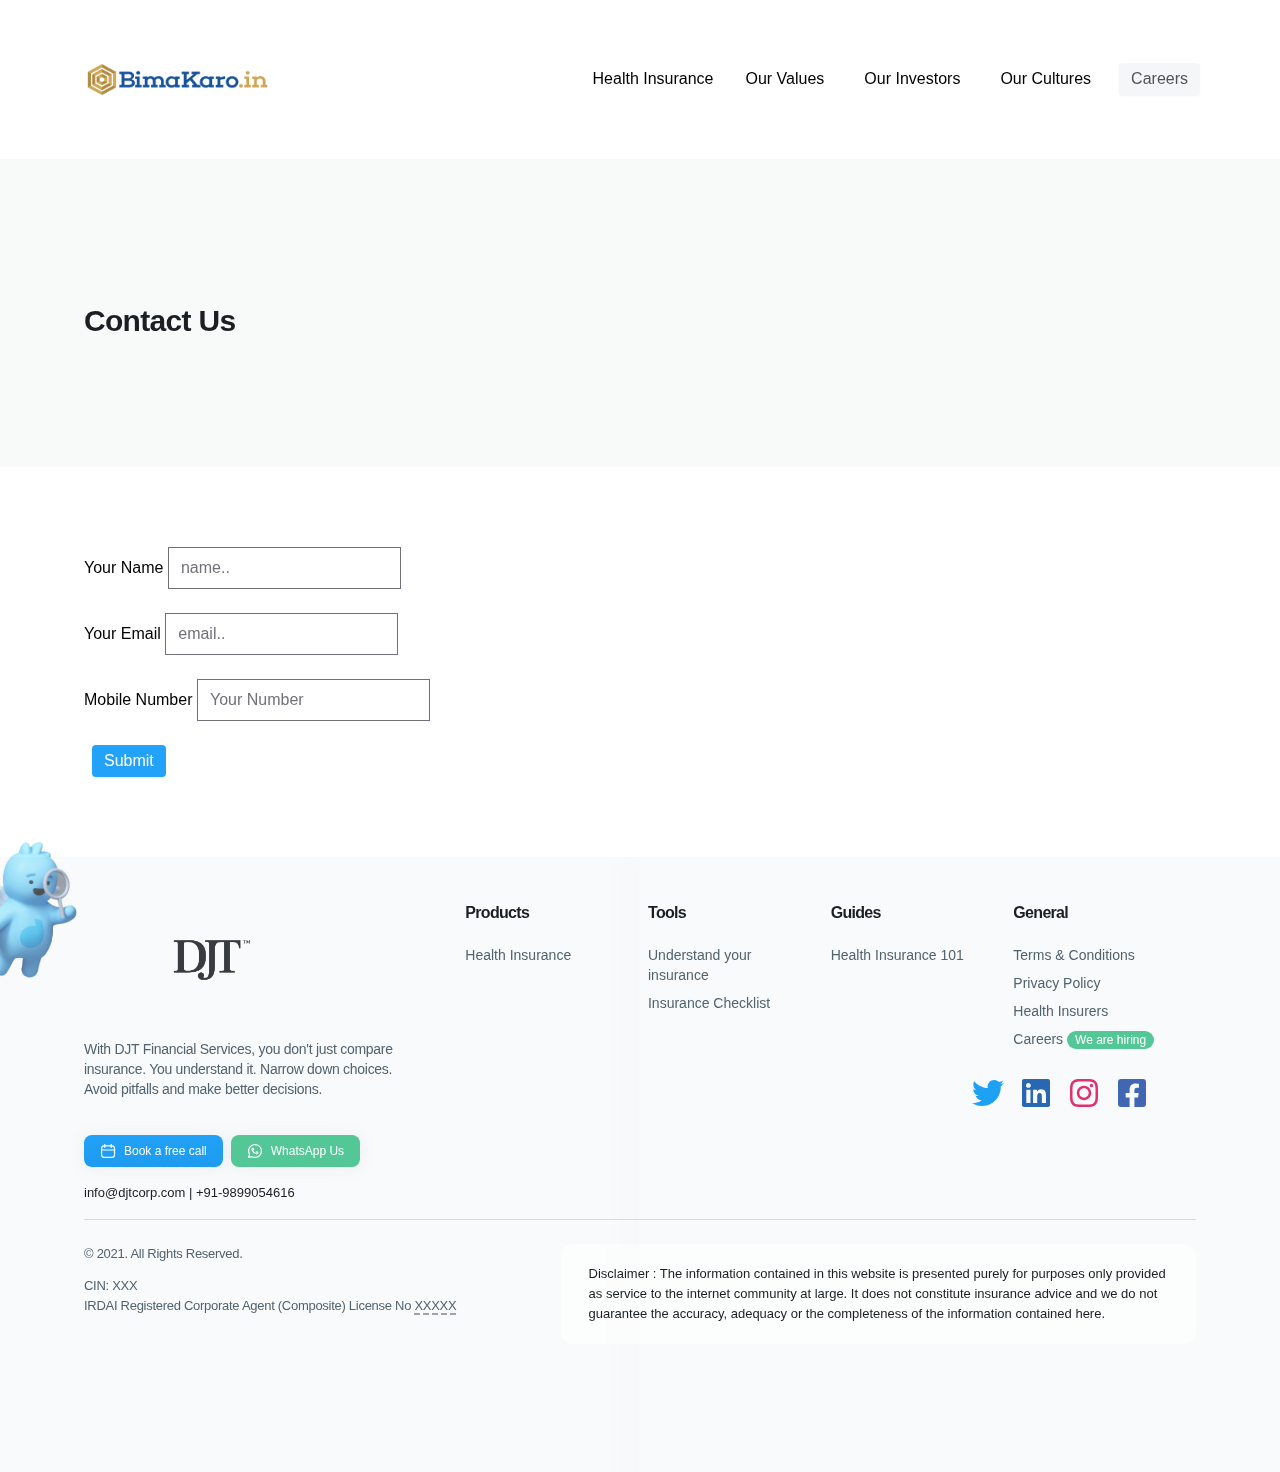
<file: contact.html>
<!DOCTYPE html>
<html lang="en">
  <head>
    <meta charset="UTF-8" />
    <meta http-equiv="X-UA-Compatible" content="IE=edge" />
    <meta name="viewport" content="width=device-width, initial-scale=1.0" />
    <link rel="shortcut icon" href="./assets/images/logo/bimakaro.webp" type="image/x-icon">
    <link rel="stylesheet" href="assets/css/style.css" />
    <title>DJT Financial Services Pvt Ltd - Contact Us</title>
  </head>
  <body>
    <div id="___gatsby">
      <div style="outline: none" tabindex="-1" id="gatsby-focus-wrapper">
        <!-- header -->
        <div class="relative w-full mx-auto">
          <div class="sticky top-0 z-30 w-full bg-white transition duration-500"
              style="background-color:undefined">
              <div class="max-w-6xl px-4 mx-auto 2xl:max-w-screen-xl sm:px-4">
                  <div class="flex items-center justify-between py-5 md:space-x-10">

                      <div class="flex justify-start lg:w-0 lg:flex-1">
                          <a href="/index.html">
                              <span class="sr-only">DJT Financial Services</span>
                              <div data-gatsby-image-wrapper="" class="gatsby-image-wrapper flex-shrink-0 h-auto w-64 2xl:h-10 2xl:w-85">

                                  <div aria-hidden="true" style="padding-top:46.30467571644042%"></div>

                                  <div aria-hidden="true" data-placeholder-image="" style="opacity:1;transition:opacity 500ms linear;background-color:transparent;position:absolute;top:0;left:0;bottom:0;right:0"></div>

                                  <img style="opacity:1;width: 12rem; margin: 33px; height: auto !important; margin-left: 0px;" src="/assets/images/logo/bimakaro.webp" alt="bimakaro" />
                                    
                              </div>
                          </a>
                      </div>

                      <div class="-my-2 -mr-2 md:hidden">
                          <button class="inline-flex items-center justify-center p-2 text-gray-400 bg-white rounded-md hover:text-gray-500 hover:bg-gray-100 focus:outline-none focus:ring-2 focus:ring-inset focus:ring-primary-800">
                              <span class="sr-only">Open menu</span>

                              <svg xmlns="http://www.w3.org/2000/svg" fill="none" viewBox="0 0 24 24" stroke="currentColor" class="w-6 h-6" aria-hidden="true"><path stroke-linecap="round" stroke-linejoin="round" stroke-width="2" d="M4 6h16M4 12h16M4 18h16"></path></svg>

                          </button>
                      </div>

                      <nav class="items-center hidden space-x-2 md:flex">

                          <div class="relative">
                              <a href="/health-insurance.html">
                              <button class="group bg-none rounded-md inline-flex items-center text-base 2xl:text-xl font-medium hover:text-gray-900 focus:outline-none focus:bg-mbggray px-3 py-2" id="headlessui-popover-button-undefined" type="button" aria-expanded="false">
                                  <span>Health Insurance</span>
                              </button>
                          </a>
                          </div>

                          <div class="relative">
                              <a href="/values.html">
                              <button class="group bg-none rounded-md inline-flex items-center text-base 2xl:text-xl font-medium hover:text-gray-900 focus:outline-none focus:bg-mbggray px-3 py-2" id="headlessui-popover-button-undefined" type="button" aria-expanded="false">
                                  <span>Our Values</span>
                              </button>
                          </a>
                          </div>


                          <div class="relative">
                              <a href="/investors.html">
                              <button class="inline-flex items-center justify-center px-3 2xl:px-4 2xl:py-2.5 py-2 ml-2 text-base font-medium leading-none text-gray-00 border-none rounded 2xl:rounded-md 2xl:text-xl whitespace-nowrap hover:bg-primary-dark">
                                Our Investors
                              </button>
                          </a>
                          </div>

                          <div class="relative">
                              <a href="/cultures.html">
                              <button class="inline-flex items-center justify-center px-3 2xl:px-4 2xl:py-2.5 py-2 ml-2 text-base font-medium leading-none text-gray-00 border-none rounded 2xl:rounded-md 2xl:text-xl whitespace-nowrap hover:bg-primary-dark">
                                Our Cultures
                              </button>
                          </a>
                          </div>

                          <div class="relative">
                              <a href="/careers.html">
                              <button class="inline-flex items-center justify-center px-3 2xl:px-4 2xl:py-2.5 py-2 ml-2 text-base font-medium leading-none text-gray-600 border-none rounded 2xl:rounded-md  2xl:text-xl whitespace-nowrap bg-cgray shadow-sm hover:bg-primary-dark">
                                Careers
                              </button>
                          </a>
                          </div>

                          <!-- <div class="relative">
                              <a href="/contact.html">
                          <button class="inline-flex items-center justify-center px-3 py-2 ml-2 text-base font-medium leading-none text-white 
                          border-none rounded shadow-sm group 2xl:rounded-md 2xl:text-xl whitespace-nowrap bg-primary-500 hover:bg-primary-900">
                          Contact Us</button> -->
                      </a>
                      </div>

                      </nav>
                  </div>
              </div>
          </div>
      </div>
        <!-- header -->

        <!-- main -->
        <!-- main -->
        <main class="font-inter">
          <div class="grid flex-row grid-cols-1">
            <div>
              <div class="bg-cgray bg-opacity-70">
                <section
                  class="mx-auto 2xl:max-w-screen-xl max-w-screen-lg md:pt-36 md:pb-32 pt-32 pb-20 px-4"
                >
                  <h1 class="text-3xl font-bold text-txt">Contact Us</h1>
                </section>
              </div>

              <div class="bg-white">
                <section
                  class="mx-auto 2xl:max-w-screen-xl max-w-screen-lg sm:py-20 md:py-25 py-10 px-4"
                >
                  <div
                    class="container"
                    style="margin: 0 auto; max-width: 1200px"
                  >
                    <form method="post" action="mail.php" enctype="multipart/form-data">
                      <label for="fname">Your Name</label>
                      <input
                        type="text"
                        id="name"
                        name="name"
                        value=""
                        placeholder="name.."
                      />
                      <br><br>

                      <label for="fname">Your Email</label>
                      <input
                        type="email"
                        id="Email"
                        name="email"
                        value=""
                      
                        placeholder="email.."
                      />
                      <br><br>
                                            <label for="subject">Mobile Number</label>
                                            <input
                                              id="tel"
                                              type="tel"
                                              name="tel"
                                              value=""
                                              placeholder="Your Number"
                                            />
<br><br>
                      <!-- <label for="file">Your Resume</label>
                      <input
                        type="file"
                        id="file"
                        name="file"
                        placeholder="file.."
                      />
                      <br><br> -->

                      <input
                        type="submit"
                        value="Submit"
                        class="inline-flex items-center justify-center px-3 py-2 ml-2 text-base font-medium leading-none text-white border-none rounded shadow-sm group 2xl:rounded-md 2xl:text-xl whitespace-nowrap bg-primary-500 hover:bg-primary-900"
                      />
                    </form>
                  </div>
                </section>
              </div>
            </div>
          </div>
        </main>
        <!-- main -->
        <!-- main -->

        <!-- footer -->
        <footer id="footer" class="relative bg-footer bg-opacity-70">
          <div
            class="absolute left-0 hidden opacity-90 mix-blend-multiply md:block"
          >
            <div
              data-gatsby-image-wrapper=""
              class="gatsby-image-wrapper w-32 -top-14 -left-10"
            >
              <div aria-hidden="true" style="padding-top: 165%"></div>

              <div
                aria-hidden="true"
                data-placeholder-image=""
                style="
                  opacity: 1;
                  transition: opacity 500ms linear;
                  background-color: #f8f8f8;
                  position: absolute;
                  top: 0;
                  left: 0;
                  bottom: 0;
                  right: 0;
                "
              ></div>

              <img
                data-gatsby-image-ssr=""
                layout="fullWidth"
                data-main-image=""
                src="assets/images/ditto_with_lens.webp"
                style="opacity: 1"
                sizes="100vw"
                decoding="async"
                loading="lazy"
                data-srcset="assets/images/ditto_with_lens.webp 360w,assets/images/ditto_with_lens.webp 480w"
                alt="Ditto with lense"
              />
            </div>
          </div>
          <div class="overflow-hidden">
            <div
              class="relative max-w-screen-lg px-4 pb-32 mx-auto 2xl:max-w-screen-xl 2xl:px-5 2xl:pb-40 pt-11 2xl:pt-14"
            >
              <div
                class="absolute hidden -mt-11 shadow-radiallayer md:block w-1220 h-820 left-1/2 z-neg"
              ></div>
              <div
                class="absolute hidden -mt-11 bg-radial-footer md:block w-1220 h-820 left-1/2 z-neg2"
              ></div>
              <div
                class="sm:grid md:grid-cols-6 sm:grid-cols-1 md:gap-x-8 2xl:gap-x-9"
              >
                <div class="md:col-span-2 sm:col-span-1">
                  <div class="flex flex-row items-center mb-5 2xl:mb-6">
                    <div
                      data-gatsby-image-wrapper=""
                      class="gatsby-image-wrapper flex-shrink-0 w-64 h-auto 2xl:w-103 2xl:h-12"
                    >
                      <div
                        aria-hidden="true"
                        style="padding-top: 46.30467571644042%"
                      ></div>
                      <div
                        aria-hidden="true"
                        data-placeholder-image=""
                        style="
                          opacity: 1;
                          transition: opacity 500ms linear;
                          background-color: transparent;
                          position: absolute;
                          top: 0;
                          left: 0;
                          bottom: 0;
                          right: 0;
                        "
                      ></div>
                      <img
                        src="/assets/images/logo/DJT_Logo_Dark.png"
                        alt="Ditto"
                      />
                    </div>
                    <!-- <div class="flex flex-row items-center px-3 py-2 ml-3 2xl:px-4 2xl:py-3 2xl:ml-4 bg-pill-pattern rounded-3xl w-max">
                                    <div data-gatsby-image-wrapper="" class="gatsby-image-wrapper w-3 h-3 mr-2 2xl:w-4 2xl:h-4">

                                        <div aria-hidden="true" style="padding-top:100%"></div>
                                        <div aria-hidden="true" data-placeholder-image="" style="opacity:1;transition:opacity 500ms linear;background-color:#f8f8f8;position:absolute;top:0;left:0;bottom:0;right:0"></div>

                                       <img data-gatsby-image-ssr="" layout="fullWidth" data-main-image="" style="opacity:1" sizes="100vw" decoding="async" loading="lazy" src="assets/images/finshots_logo.webp" data-srcset="assets/images/finshots_logo.webp 60w" alt="finshots" />
                                    </div>
                                    
                                    <span class="text-xs font-normal 2xl:text-base text-txt">
                                        A product by <span class="font-semibold">Finshots</span>
                                    </span>
                                </div> -->
                  </div>

                  <p class="footer-link mb-7 sm:w-96 md:w-80 2xl:w-full">
                    With DJT Financial Services, you don&#x27;t just compare
                    insurance. You understand it. Narrow down choices. Avoid
                    pitfalls and make better decisions.
                  </p>

                  <div class="flex flex-row space-x-2">
                    <a href="/contact.html">
                      <button
                        class="flex items-center justify-center rounded-lg box-border font-medium transition duration-500 ease-in-out transform hover:scale-105 px-4 py-2 text-xs 2xl:text-base 2xl:leading-4 bg-btn-pattern hover:bg-primary-700 text-white shadow-btn"
                        type="submit"
                      >
                        <svg
                          alt="calendar"
                          class="mr-2 2xl:w-6 2xl:h-6 2xl:mr-3 w-4 h-4"
                          width="20"
                          height="20"
                          viewBox="0 0 20 20"
                          fill="none"
                        >
                          <path
                            d="M14.7896 3.68408H5.36845C3.50811 3.68408 2 5.19219 2 7.05253V14.6315C2 16.4919 3.50811 18 5.36845 18H14.7896C16.6499 18 18.158 16.4919 18.158 14.6315V7.05253C18.158 5.19219 16.6499 3.68408 14.7896 3.68408Z"
                            stroke="white"
                            stroke-width="1.5"
                            stroke-linecap="round"
                            stroke-linejoin="round"
                          ></path>
                          <path
                            d="M13.9482 2V5.36845"
                            stroke="white"
                            stroke-width="1.5"
                            stroke-linecap="round"
                            stroke-linejoin="round"
                          ></path>
                          <path
                            d="M6 2V5.36845"
                            stroke="white"
                            stroke-width="1.5"
                            stroke-linecap="round"
                            stroke-linejoin="round"
                          ></path>
                          <path
                            d="M2 8.73657H18.158"
                            stroke="white"
                            stroke-width="1.5"
                            stroke-linecap="round"
                            stroke-linejoin="round"
                          ></path>
                        </svg>
                        Book a free call
                      </button>
                    </a>

                    <a href="https://wa.me/+919899054616" target="_blank">
                      <button
                        class="flex items-center justify-center rounded-lg box-border font-medium transition duration-500 ease-in-out transform hover:scale-105 px-4 py-2 text-xs 2xl:text-base 2xl:leading-4 bg-secondary-500 hover:bg-secondary-600 text-white shadow-btn"
                        type="submit"
                      >
                        <svg
                          alt="whatsapp"
                          class="mr-2 2xl:w-6 2xl:h-6 2xl:mr-3 w-4 h-4"
                          width="20"
                          height="20"
                          viewBox="0 0 20 20"
                          fill="none"
                        >
                          <path
                            d="M9.00971 2.06123C7.71775 2.22197 6.48457 2.69562 5.41729 3.44102C4.35002 4.18642 3.48091 5.18105 2.88546 6.33851C2.29 7.49597 1.98623 8.78126 2.00048 10.0828C2.01473 11.3842 2.34659 12.6626 2.96725 13.8067C3.02608 13.9119 3.04321 14.0353 3.01527 14.1525L2.19875 17.3409C2.17761 17.422 2.17803 17.5071 2.19998 17.588C2.22193 17.6688 2.26464 17.7425 2.32387 17.8017C2.3831 17.8609 2.4568 17.9036 2.53765 17.9255C2.61849 17.9475 2.70367 17.9479 2.78473 17.9268L6.0461 17.096C6.15762 17.0688 6.27519 17.0825 6.37753 17.1345C7.49316 17.7003 8.72595 17.9967 9.97692 18C11.2279 18.0032 12.4622 17.7132 13.5808 17.1533C14.6994 16.5933 15.671 15.779 16.4178 14.7756C17.1646 13.7722 17.6656 12.6078 17.8808 11.3758C18.0959 10.1438 18.0191 8.87854 17.6566 7.68158C17.2941 6.48461 16.6559 5.38927 15.7932 4.48353C14.9306 3.57778 13.8676 2.88683 12.6895 2.46616C11.5114 2.04548 10.2511 1.9068 9.00971 2.06123V2.06123Z"
                            stroke="white"
                            stroke-width="1.5"
                            stroke-miterlimit="10"
                          ></path>
                          <path
                            d="M7.8905 9.04666L8.15947 8.74893C8.29966 8.59297 8.38493 8.39543 8.40227 8.18647C8.41962 7.97751 8.36809 7.7686 8.25554 7.59167C8.14987 7.4236 8.0442 7.25074 7.94813 7.07307C7.87985 6.95097 7.77952 6.84982 7.65796 6.78054C7.5364 6.71126 7.39823 6.67646 7.25834 6.67992C7.11846 6.68338 6.98217 6.72496 6.86418 6.80016C6.7462 6.87537 6.65097 6.98136 6.58881 7.10668C6.47237 7.33994 6.37128 7.58055 6.28621 7.82697C6.22177 8.02078 6.19832 8.22586 6.21734 8.42921C6.23636 8.63255 6.29744 8.82973 6.3967 9.00824C7.5034 11.0526 9.32702 12.6158 11.5169 13.3972C11.7945 13.4925 12.0945 13.5008 12.3769 13.421C12.6593 13.3412 12.9106 13.1771 13.0972 12.9506C13.2077 12.8258 13.3085 12.6913 13.4094 12.5569C13.4794 12.4581 13.5254 12.3443 13.5436 12.2246C13.5619 12.105 13.552 11.9827 13.5147 11.8675C13.4774 11.7523 13.4137 11.6475 13.3287 11.5612C13.2437 11.475 13.1398 11.4098 13.0251 11.3708L12.6505 11.2315C12.4625 11.1574 12.256 11.1445 12.0602 11.1945C11.8645 11.2445 11.6895 11.3549 11.5602 11.51L11.3824 11.7261"
                            stroke="white"
                            stroke-width="1.5"
                            stroke-miterlimit="10"
                          ></path>
                        </svg>
                        WhatsApp Us
                      </button>
                    </a>
                  </div>

                  <div class="mt-4 2xl:mt-5 text-tiny 2xl:text-base text-txt">
                    <a href="#">info@djtcorp.com</a> | +91-9899054616
                  </div>
                </div>
                <div class="hidden md:block md:col-span-4">
                  <div class="grid grid-cols-1 sm:grid-cols-4">
                    <div class="sm:col-span-1 sm:w-40 2xl:w-full">
                      <h6
                        class="mb-2 text-base font-semibold text-txt 2xl:text-xl sm:mb-5 mt-9 sm:mt-0"
                      >
                        Products
                      </h6>
                      <div class="flex flex-row sm:flex-col">
                        <button class="text-left footer-link">
                          Health Insurance
                        </button>
                      </div>
                    </div>

                    <div class="sm:col-span-1 sm:w-40 2xl:w-full">
                      <h6
                        class="mb-2 text-base font-semibold text-txt 2xl:text-xl sm:mb-5 mt-9 sm:mt-0"
                      >
                        Tools
                      </h6>
                      <div class="flex flex-row sm:flex-col">
                        <a class="footer-link" href="/health-insurance.html"
                          >Understand your insurance</a
                        >
                        <a class="footer-link sm:pb-2" href="/checklist.html"
                          >Insurance Checklist</a
                        >
                      </div>
                    </div>

                    <div class="sm:col-span-1 sm:w-40 2xl:w-full">
                      <h6
                        class="mb-2 text-base font-semibold text-txt 2xl:text-xl sm:mb-5 mt-9 sm:mt-0"
                      >
                        Guides
                      </h6>
                      <div class="flex flex-row sm:flex-col">
                        <a
                          class="footer-link"
                          href="/health_insurer/articles/health-insurance-101.html"
                          >Health Insurance 101</a
                        >
                        <!-- <a class="footer-link sm:pb-2" href="/term_insurer/articles/term-insurance-101.html">Term Insurance101</a> -->
                      </div>
                    </div>

                    <div class="sm:col-span-1 sm:w-40 2xl:w-full">
                      <h6
                        class="mb-2 text-base font-semibold text-txt 2xl:text-xl sm:mb-5 mt-9 sm:mt-0"
                      >
                        General
                      </h6>
                      <div
                        class="flex flex-row sm:flex-col flex-wrap justify-between"
                      >
                        <a class="footer-link mr-0" href="/policies/t&c.html"
                          >Terms &amp; Conditions</a
                        >
                        <a
                          class="footer-link mr-0"
                          href="/policies/privacyPolicy.html"
                          >Privacy Policy</a
                        >
                        <a
                          class="footer-link mr-0 sm:pb-2"
                          href="/health_insurer/companies.html"
                          >Health Insurers</a
                        >
                        <a
                          class="footer-link mr-0 xs:mt-2 sm:mt-0"
                          target="_blank"
                          href="/careers.html"
                          >Careers<!-- -->
                          <span
                            class="text-xs py-0.5 px-2 text-white rounded-3xl bg-secondary-500"
                            >We are hiring</span
                          >
                        </a>
                      </div>
                    </div>
                  </div>

                  <div class="col-span-4">
                    <div class="flex flex-row justify-end mt-5 mr-12 space-x-4">
                      <a href="#" aria-label="link twitter" target="_blank">
                        <svg
                          stroke="currentColor"
                          fill="currentColor"
                          stroke-width="0"
                          viewBox="0 0 512 512"
                          style="color: #1da1f2"
                          height="2em"
                          width="2em"
                        >
                          <path
                            d="M459.37 151.716c.325 4.548.325 9.097.325 13.645 0 138.72-105.583 298.558-298.558 298.558-59.452 0-114.68-17.219-161.137-47.106 8.447.974 16.568 1.299 25.34 1.299 49.055 0 94.213-16.568 130.274-44.832-46.132-.975-84.792-31.188-98.112-72.772 6.498.974 12.995 1.624 19.818 1.624 9.421 0 18.843-1.3 27.614-3.573-48.081-9.747-84.143-51.98-84.143-102.985v-1.299c13.969 7.797 30.214 12.67 47.431 13.319-28.264-18.843-46.781-51.005-46.781-87.391 0-19.492 5.197-37.36 14.294-52.954 51.655 63.675 129.3 105.258 216.365 109.807-1.624-7.797-2.599-15.918-2.599-24.04 0-57.828 46.782-104.934 104.934-104.934 30.213 0 57.502 12.67 76.67 33.137 23.715-4.548 46.456-13.32 66.599-25.34-7.798 24.366-24.366 44.833-46.132 57.827 21.117-2.273 41.584-8.122 60.426-16.243-14.292 20.791-32.161 39.308-52.628 54.253z"
                          ></path>
                        </svg>
                      </a>

                      <a href="#" aria-label="link linkedin" target="_blank">
                        <svg
                          stroke="currentColor"
                          fill="currentColor"
                          stroke-width="0"
                          viewBox="0 0 448 512"
                          style="color: #2867b2"
                          height="2em"
                          width="2em"
                        >
                          <path
                            d="M416 32H31.9C14.3 32 0 46.5 0 64.3v383.4C0 465.5 14.3 480 31.9 480H416c17.6 0 32-14.5 32-32.3V64.3c0-17.8-14.4-32.3-32-32.3zM135.4 416H69V202.2h66.5V416zm-33.2-243c-21.3 0-38.5-17.3-38.5-38.5S80.9 96 102.2 96c21.2 0 38.5 17.3 38.5 38.5 0 21.3-17.2 38.5-38.5 38.5zm282.1 243h-66.4V312c0-24.8-.5-56.7-34.5-56.7-34.6 0-39.9 27-39.9 54.9V416h-66.4V202.2h63.7v29.2h.9c8.9-16.8 30.6-34.5 62.9-34.5 67.2 0 79.7 44.3 79.7 101.9V416z"
                          ></path>
                        </svg>
                      </a>

                      <a href="#" aria-label="link instagram" target="_blank">
                        <svg
                          stroke="currentColor"
                          fill="currentColor"
                          stroke-width="0"
                          viewBox="0 0 448 512"
                          style="color: #e1306c"
                          height="2em"
                          width="2em"
                        >
                          <path
                            d="M224.1 141c-63.6 0-114.9 51.3-114.9 114.9s51.3 114.9 114.9 114.9S339 319.5 339 255.9 287.7 141 224.1 141zm0 189.6c-41.1 0-74.7-33.5-74.7-74.7s33.5-74.7 74.7-74.7 74.7 33.5 74.7 74.7-33.6 74.7-74.7 74.7zm146.4-194.3c0 14.9-12 26.8-26.8 26.8-14.9 0-26.8-12-26.8-26.8s12-26.8 26.8-26.8 26.8 12 26.8 26.8zm76.1 27.2c-1.7-35.9-9.9-67.7-36.2-93.9-26.2-26.2-58-34.4-93.9-36.2-37-2.1-147.9-2.1-184.9 0-35.8 1.7-67.6 9.9-93.9 36.1s-34.4 58-36.2 93.9c-2.1 37-2.1 147.9 0 184.9 1.7 35.9 9.9 67.7 36.2 93.9s58 34.4 93.9 36.2c37 2.1 147.9 2.1 184.9 0 35.9-1.7 67.7-9.9 93.9-36.2 26.2-26.2 34.4-58 36.2-93.9 2.1-37 2.1-147.8 0-184.8zM398.8 388c-7.8 19.6-22.9 34.7-42.6 42.6-29.5 11.7-99.5 9-132.1 9s-102.7 2.6-132.1-9c-19.6-7.8-34.7-22.9-42.6-42.6-11.7-29.5-9-99.5-9-132.1s-2.6-102.7 9-132.1c7.8-19.6 22.9-34.7 42.6-42.6 29.5-11.7 99.5-9 132.1-9s102.7-2.6 132.1 9c19.6 7.8 34.7 22.9 42.6 42.6 11.7 29.5 9 99.5 9 132.1s2.7 102.7-9 132.1z"
                          ></path>
                        </svg>
                      </a>

                      <a href="#" aria-label="link facebook" target="_blank">
                        <svg
                          stroke="currentColor"
                          fill="currentColor"
                          stroke-width="0"
                          viewBox="0 0 448 512"
                          height="2em"
                          width="2em"
                          style="color: #4267b2"
                        >
                          <path
                            d="M400 32H48A48 48 0 0 0 0 80v352a48 48 0 0 0 48 48h137.25V327.69h-63V256h63v-54.64c0-62.15 37-96.48 93.67-96.48 27.14 0 55.52 4.84 55.52 4.84v61h-31.27c-30.81 0-40.42 19.12-40.42 38.73V256h68.78l-11 71.69h-57.78V480H400a48 48 0 0 0 48-48V80a48 48 0 0 0-48-48z"
                          ></path>
                        </svg>
                      </a>
                    </div>
                  </div>
                </div>

                <div class="sm:col-span-1 md:hidden sm:block">
                  <div class="grid grid-cols-1 sm:mt-8 sm:grid-cols-4">
                    <div class="sm:col-span-1 sm:w-40 2xl:w-full">
                      <h6
                        class="mb-2 text-base font-semibold text-txt 2xl:text-xl sm:mb-5 mt-9 sm:mt-0"
                      >
                        Products
                      </h6>
                      <div class="flex flex-row sm:flex-col">
                        <button class="text-left footer-link">
                          Health Insurance
                        </button>
                        <!-- <button class="text-left footer-link">Term Insurance</button> -->
                      </div>
                    </div>

                    <div class="sm:col-span-1 sm:w-40 2xl:w-full">
                      <h6
                        class="mb-2 text-base font-semibold text-txt 2xl:text-xl sm:mb-5 mt-9 sm:mt-0"
                      >
                        Tools
                      </h6>
                      <div class="flex flex-row sm:flex-col">
                        <a class="footer-link" href="/health-insurance.html"
                          >Understand your insurance</a
                        >
                        <a class="footer-link sm:pb-2" href="/checklist.html"
                          >Insurance Checklist</a
                        >
                      </div>
                    </div>

                    <div class="sm:col-span-1 sm:w-40 2xl:w-full">
                      <h6
                        class="mb-2 text-base font-semibold text-txt 2xl:text-xl sm:mb-5 mt-9 sm:mt-0"
                      >
                        Guides
                      </h6>
                      <div class="flex flex-row sm:flex-col">
                        <a
                          class="footer-link"
                          href="/health_insurer/articles/health-insurance-101.html"
                          >Health Insurance 101</a
                        >
                        <!-- <a class="footer-link sm:pb-2" href="/term_insurer/articles/term-insurance-101.html">Term Insurance101</a> -->
                      </div>
                    </div>

                    <div class="sm:col-span-1 sm:w-40 2xl:w-full">
                      <h6
                        class="mb-2 text-base font-semibold text-txt 2xl:text-xl sm:mb-5 mt-9 sm:mt-0"
                      >
                        General
                      </h6>
                      <div
                        class="flex flex-row sm:flex-col flex-wrap justify-between"
                      >
                        <a class="footer-link mr-0" href="/policies/t&c.html"
                          >Terms &amp; Conditions</a
                        >
                        <a
                          class="footer-link mr-0"
                          href="/policies/privacyPolicy.html"
                          >Privacy Policy</a
                        >
                        <a
                          class="footer-link mr-0 sm:pb-2"
                          href="/health_insurer/companies.html"
                          >Health Insurers</a
                        >
                        <!-- <a class="footer-link mr-0 sm:pb-2" href="./term_insurer/termInsurer.html">Term Insurers</a> -->
                        <a
                          class="footer-link mr-0 xs:mt-2 sm:mt-0"
                          target="_blank"
                          href="/careers.html"
                          >Career
                          <span
                            class="text-xs py-0.5 px-2 text-white rounded-3xl bg-secondary-500"
                            >We are hiring</span
                          >
                        </a>
                      </div>
                    </div>
                  </div>

                  <div class="col-span-4">
                    <div class="flex flex-row justify-start mt-8 space-x-2">
                      <a href="#" aria-label="link twitter" target="_blank">
                        <svg
                          stroke="currentColor"
                          fill="currentColor"
                          stroke-width="0"
                          viewBox="0 0 512 512"
                          style="color: #1da1f2"
                          height="2em"
                          width="2em"
                        >
                          <path
                            d="M459.37 151.716c.325 4.548.325 9.097.325 13.645 0 138.72-105.583 298.558-298.558 298.558-59.452 0-114.68-17.219-161.137-47.106 8.447.974 16.568 1.299 25.34 1.299 49.055 0 94.213-16.568 130.274-44.832-46.132-.975-84.792-31.188-98.112-72.772 6.498.974 12.995 1.624 19.818 1.624 9.421 0 18.843-1.3 27.614-3.573-48.081-9.747-84.143-51.98-84.143-102.985v-1.299c13.969 7.797 30.214 12.67 47.431 13.319-28.264-18.843-46.781-51.005-46.781-87.391 0-19.492 5.197-37.36 14.294-52.954 51.655 63.675 129.3 105.258 216.365 109.807-1.624-7.797-2.599-15.918-2.599-24.04 0-57.828 46.782-104.934 104.934-104.934 30.213 0 57.502 12.67 76.67 33.137 23.715-4.548 46.456-13.32 66.599-25.34-7.798 24.366-24.366 44.833-46.132 57.827 21.117-2.273 41.584-8.122 60.426-16.243-14.292 20.791-32.161 39.308-52.628 54.253z"
                          ></path>
                        </svg>
                      </a>

                      <a href="#" aria-label="link linkedin" target="_blank">
                        <svg
                          stroke="currentColor"
                          fill="currentColor"
                          stroke-width="0"
                          viewBox="0 0 448 512"
                          style="color: #2867b2"
                          height="2em"
                          width="2em"
                        >
                          <path
                            d="M416 32H31.9C14.3 32 0 46.5 0 64.3v383.4C0 465.5 14.3 480 31.9 480H416c17.6 0 32-14.5 32-32.3V64.3c0-17.8-14.4-32.3-32-32.3zM135.4 416H69V202.2h66.5V416zm-33.2-243c-21.3 0-38.5-17.3-38.5-38.5S80.9 96 102.2 96c21.2 0 38.5 17.3 38.5 38.5 0 21.3-17.2 38.5-38.5 38.5zm282.1 243h-66.4V312c0-24.8-.5-56.7-34.5-56.7-34.6 0-39.9 27-39.9 54.9V416h-66.4V202.2h63.7v29.2h.9c8.9-16.8 30.6-34.5 62.9-34.5 67.2 0 79.7 44.3 79.7 101.9V416z"
                          ></path>
                        </svg>
                      </a>

                      <a href="#" aria-label="link instagram" target="_blank">
                        <svg
                          stroke="currentColor"
                          fill="currentColor"
                          stroke-width="0"
                          viewBox="0 0 448 512"
                          style="color: #e1306c"
                          height="2em"
                          width="2em"
                        >
                          <path
                            d="M224.1 141c-63.6 0-114.9 51.3-114.9 114.9s51.3 114.9 114.9 114.9S339 319.5 339 255.9 287.7 141 224.1 141zm0 189.6c-41.1 0-74.7-33.5-74.7-74.7s33.5-74.7 74.7-74.7 74.7 33.5 74.7 74.7-33.6 74.7-74.7 74.7zm146.4-194.3c0 14.9-12 26.8-26.8 26.8-14.9 0-26.8-12-26.8-26.8s12-26.8 26.8-26.8 26.8 12 26.8 26.8zm76.1 27.2c-1.7-35.9-9.9-67.7-36.2-93.9-26.2-26.2-58-34.4-93.9-36.2-37-2.1-147.9-2.1-184.9 0-35.8 1.7-67.6 9.9-93.9 36.1s-34.4 58-36.2 93.9c-2.1 37-2.1 147.9 0 184.9 1.7 35.9 9.9 67.7 36.2 93.9s58 34.4 93.9 36.2c37 2.1 147.9 2.1 184.9 0 35.9-1.7 67.7-9.9 93.9-36.2 26.2-26.2 34.4-58 36.2-93.9 2.1-37 2.1-147.8 0-184.8zM398.8 388c-7.8 19.6-22.9 34.7-42.6 42.6-29.5 11.7-99.5 9-132.1 9s-102.7 2.6-132.1-9c-19.6-7.8-34.7-22.9-42.6-42.6-11.7-29.5-9-99.5-9-132.1s-2.6-102.7 9-132.1c7.8-19.6 22.9-34.7 42.6-42.6 29.5-11.7 99.5-9 132.1-9s102.7-2.6 132.1 9c19.6 7.8 34.7 22.9 42.6 42.6 11.7 29.5 9 99.5 9 132.1s2.7 102.7-9 132.1z"
                          ></path>
                        </svg>
                      </a>

                      <a href="#" aria-label="link facebook" target="_blank">
                        <svg
                          stroke="currentColor"
                          fill="currentColor"
                          stroke-width="0"
                          viewBox="0 0 448 512"
                          height="2em"
                          width="2em"
                          style="color: #4267b2"
                        >
                          <path
                            d="M400 32H48A48 48 0 0 0 0 80v352a48 48 0 0 0 48 48h137.25V327.69h-63V256h63v-54.64c0-62.15 37-96.48 93.67-96.48 27.14 0 55.52 4.84 55.52 4.84v61h-31.27c-30.81 0-40.42 19.12-40.42 38.73V256h68.78l-11 71.69h-57.78V480H400a48 48 0 0 0 48-48V80a48 48 0 0 0-48-48z"
                          ></path>
                        </svg>
                      </a>
                    </div>
                  </div>
                </div>
              </div>
              <hr
                class="mt-4 mb-6 2xl:mt-5 2xl:mb-7 border-txt-light border-opacity-20"
              />
              <div class="sm:grid sm:grid-cols-7">
                <div class="sm:col-span-3">
                  <p
                    class="mb-3 2xl:mb-4 text-tiny 2xl:text-base 2xl:leading-6 text-txt-light"
                  >
                    © 2021. All Rights Reserved.
                  </p>

                  <!-- <p class="text-tiny 2xl:text-base 2xl:leading-6 sm:w-400 text-txt-light">Tacterial Consulting Private Limited</p> -->

                  <p
                    class="text-tiny 2xl:text-base 2xl:leading-6 text-txt-light"
                  >
                    CIN: XXX
                  </p>

                  <p
                    class="text-tiny 2xl:text-base 2xl:leading-6 text-txt-light"
                  >
                    IRDAI Registered Corporate Agent (Composite) License No
                    <!-- --><a
                      class="border-b-2 border-gray-400 border-dashed"
                      href="#"
                      >XXXXX</a
                    >
                  </p>

                  <!-- <p class="text-tiny 2xl:text-base 2xl:leading-6 text-txt-light">valid till 9th December 2023</p> -->
                </div>

                <div class="mt-7 2xl:mt-9 sm:col-span-4 sm:mt-0">
                  <div
                    class="p-4 font-normal leading-5 bg-white bg-opacity-50 2xl:p-5 text-tiny 2xl:leading-6 2xl:text-base sm:py-5 rounded-xl sm:px-7 text-txt"
                  >
                    Disclaimer : The information contained in this website is
                    presented purely for purposes only provided as service to
                    the internet community at large. It does not constitute
                    insurance advice and we do not guarantee the accuracy,
                    adequacy or the completeness of the information contained
                    here.
                  </div>
                </div>
              </div>
            </div>
          </div>
        </footer>
        <!-- footer -->
      </div>
    </div>
  </body>
</html>
</file>
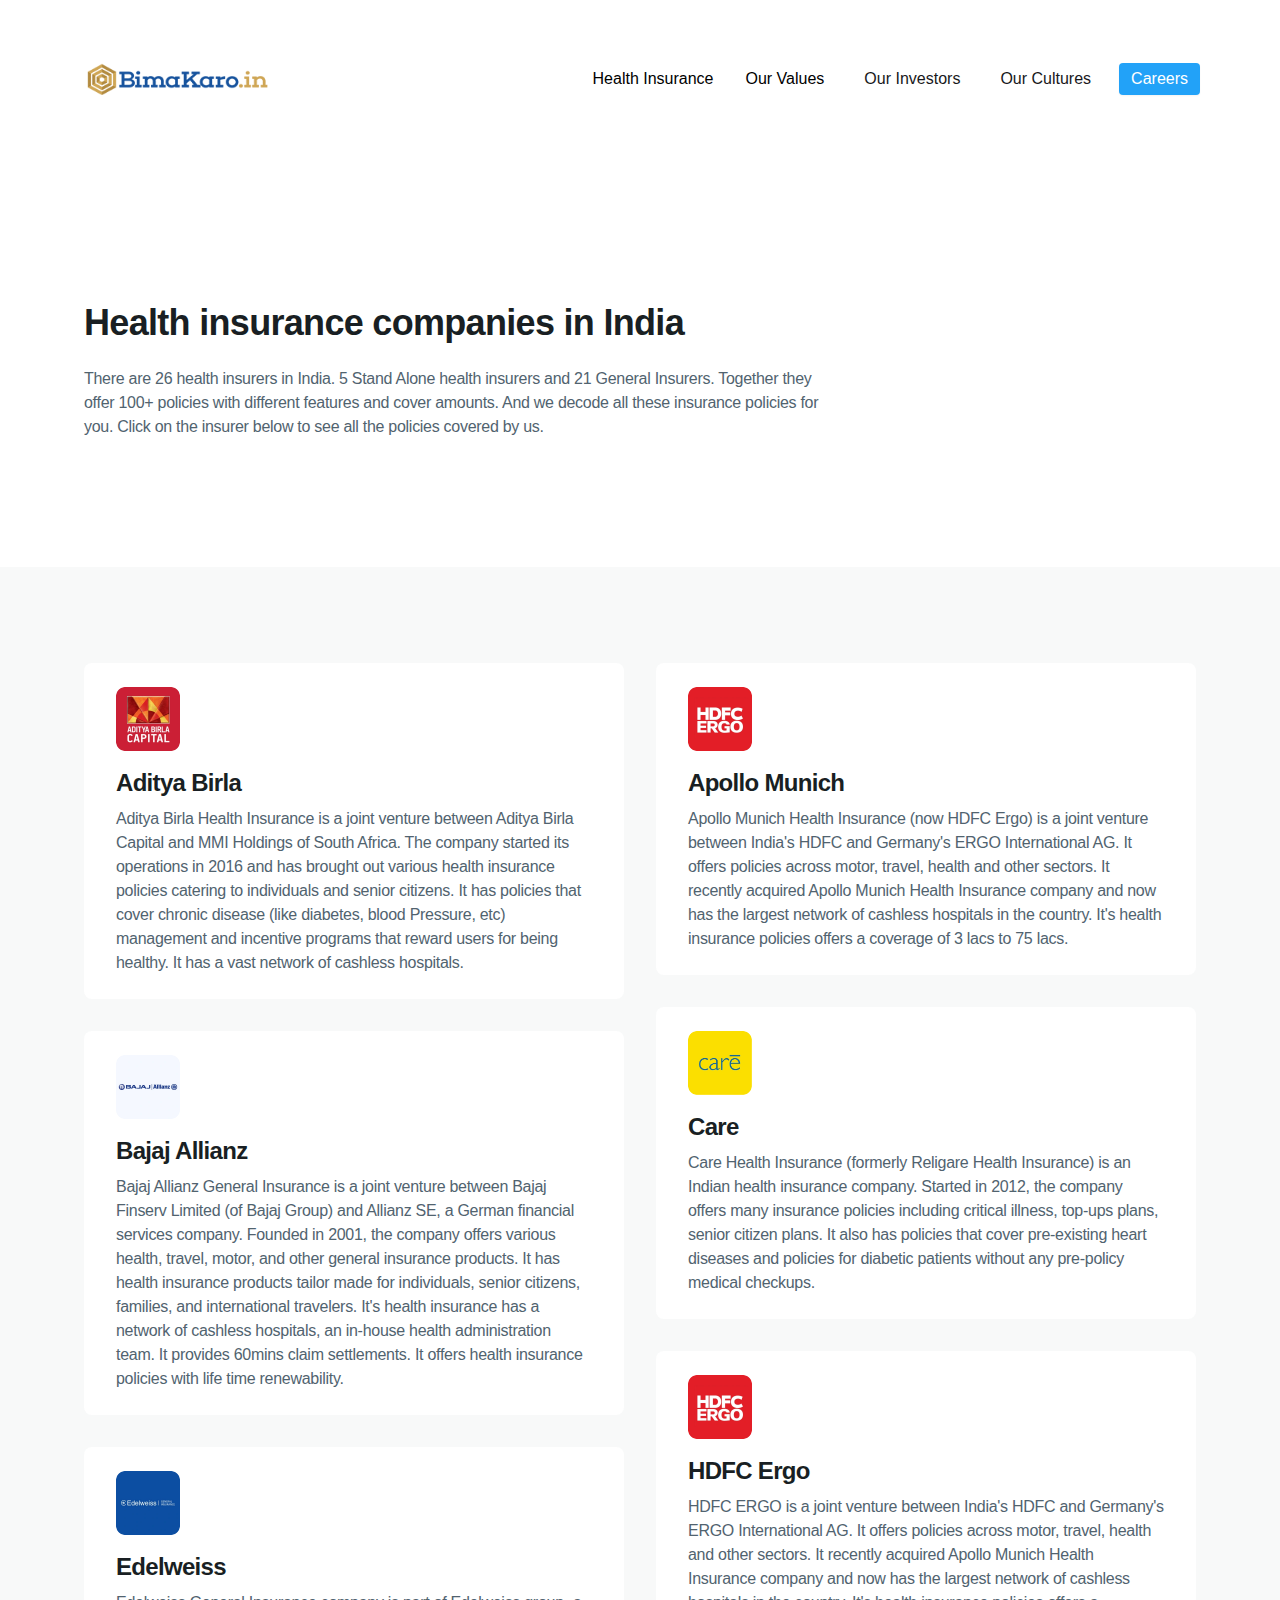
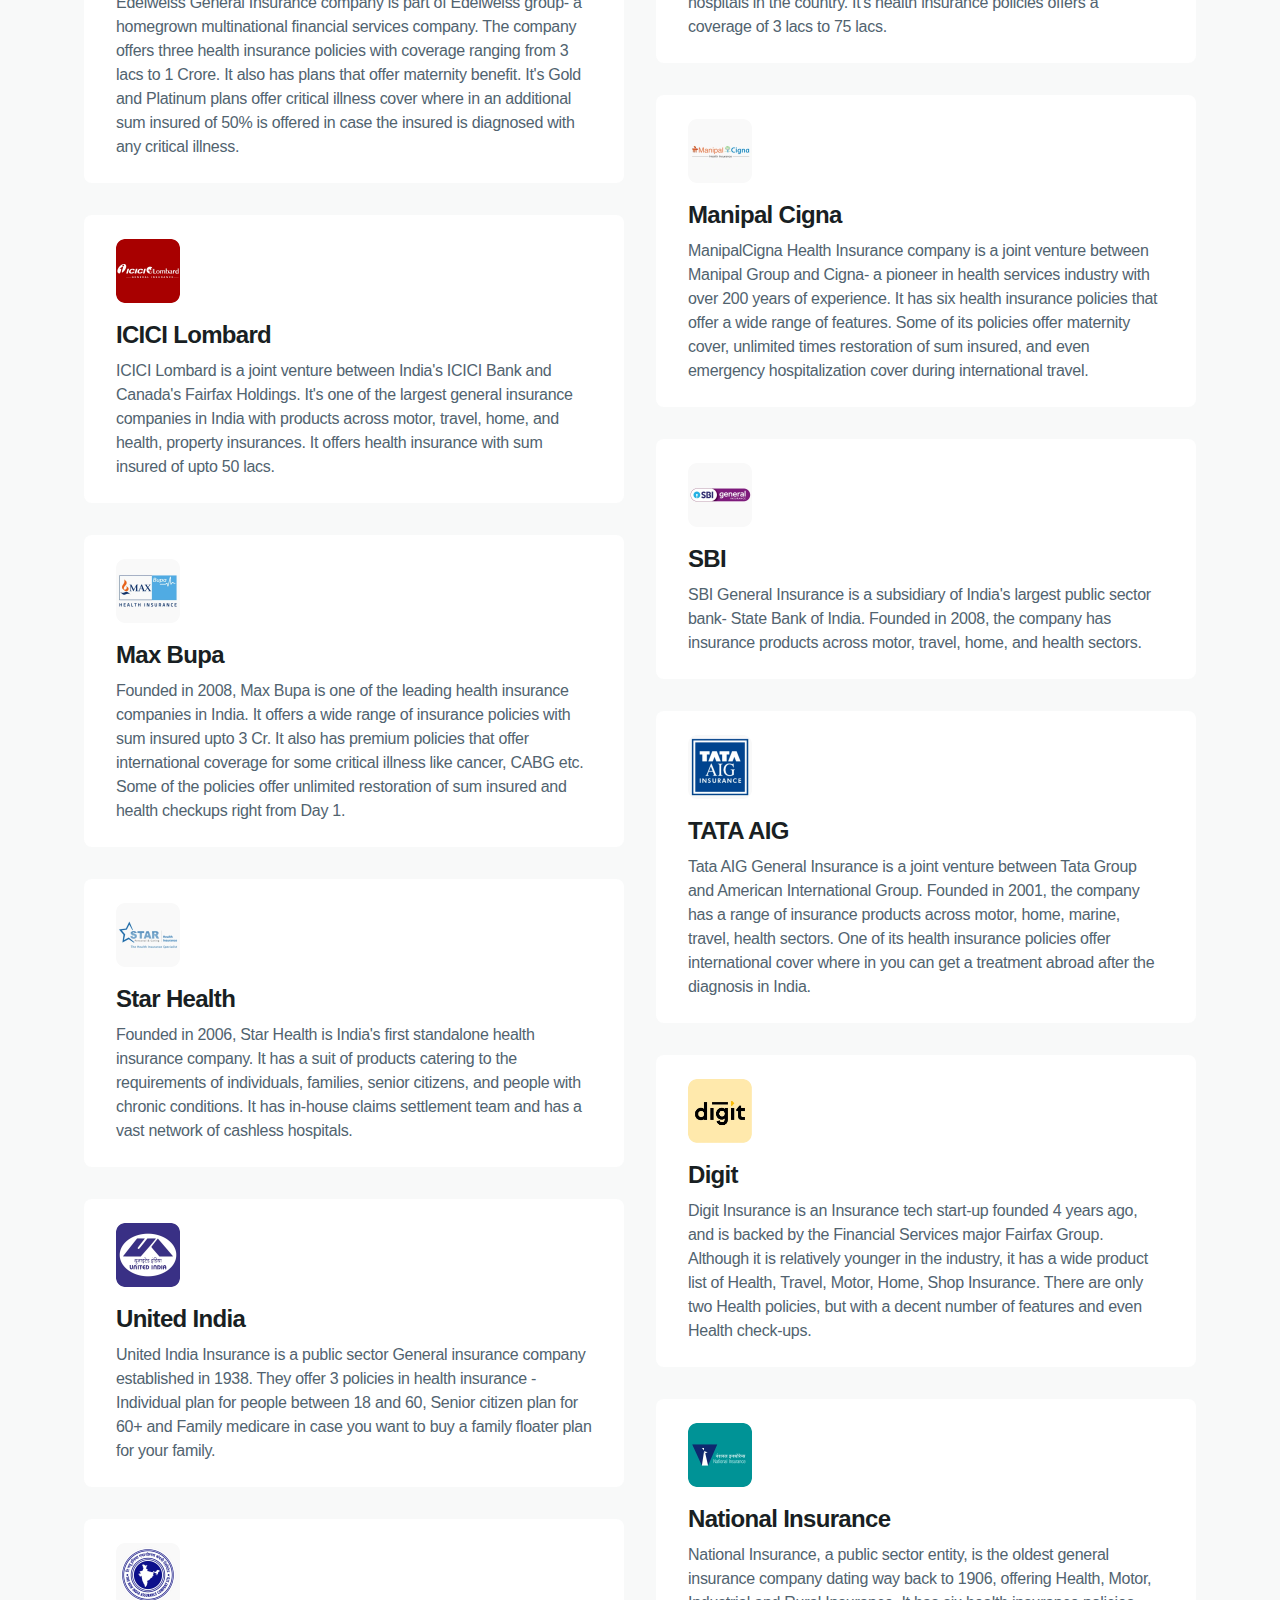
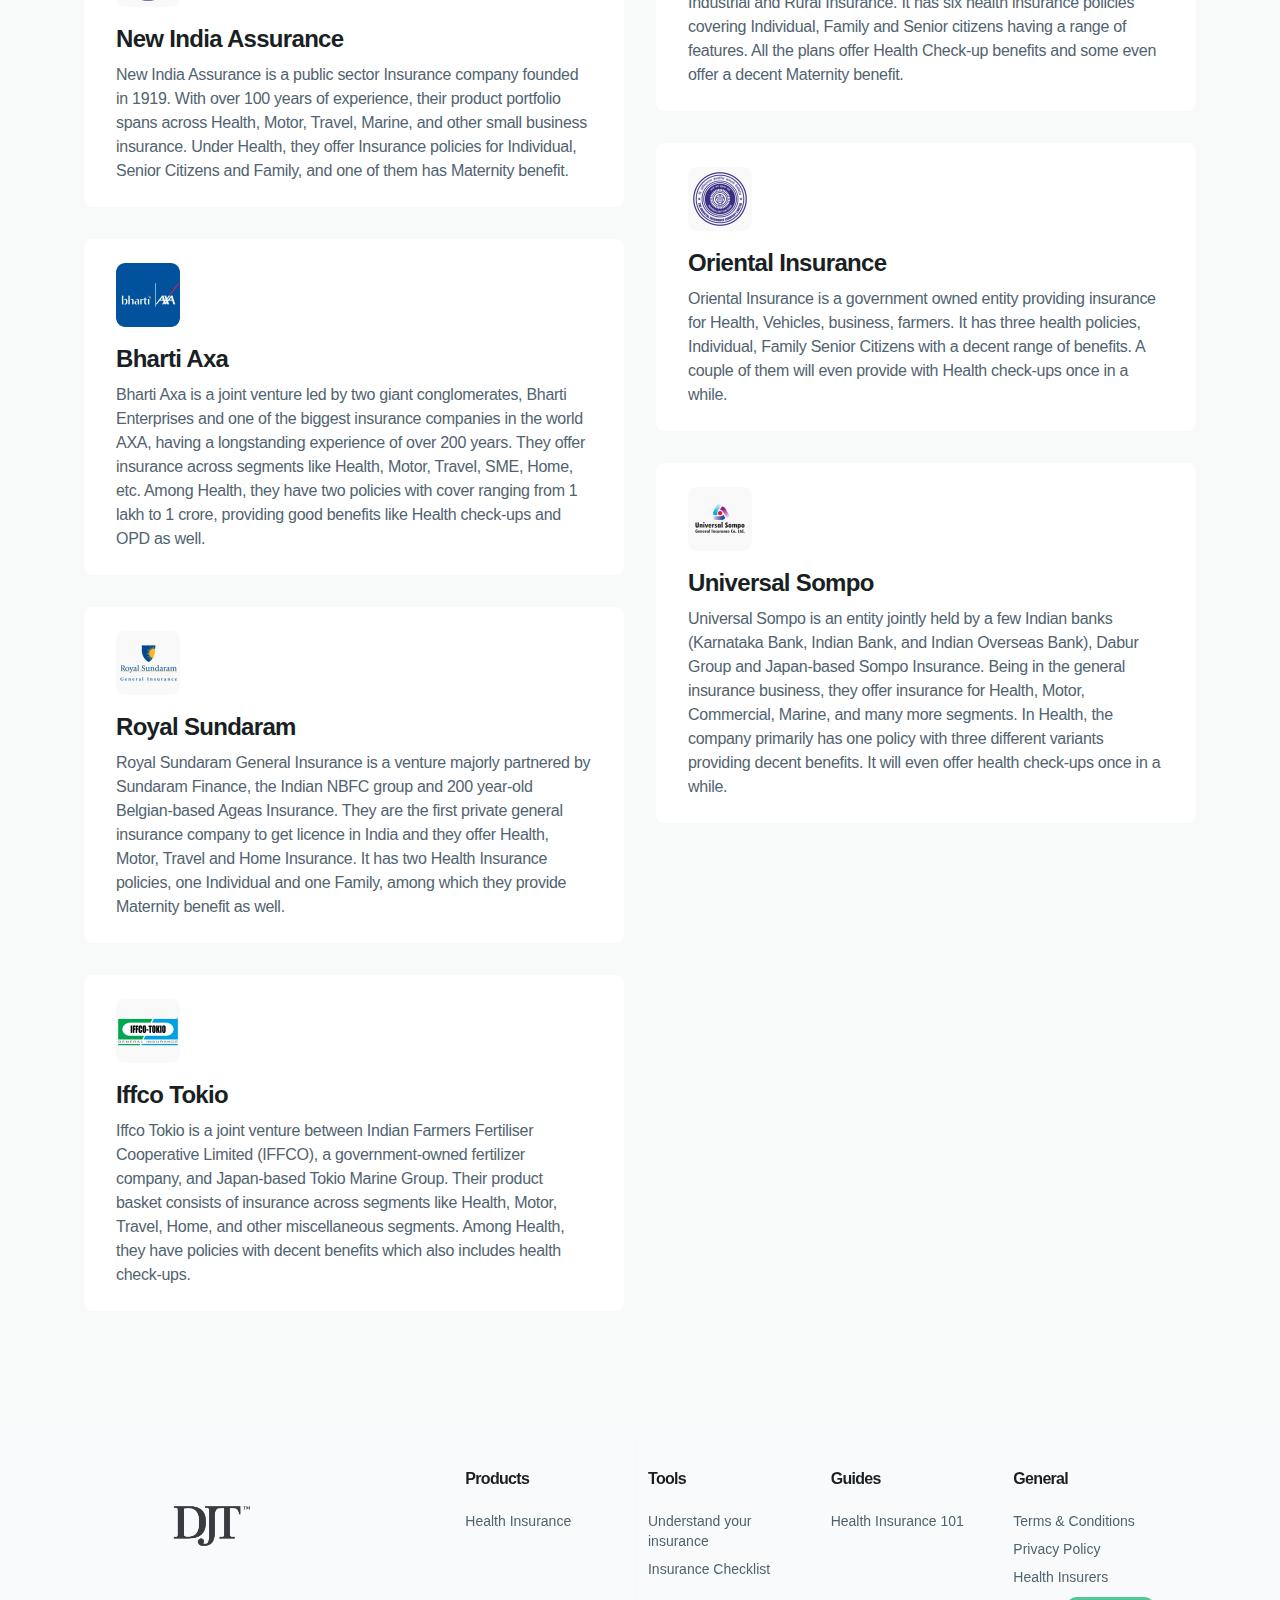
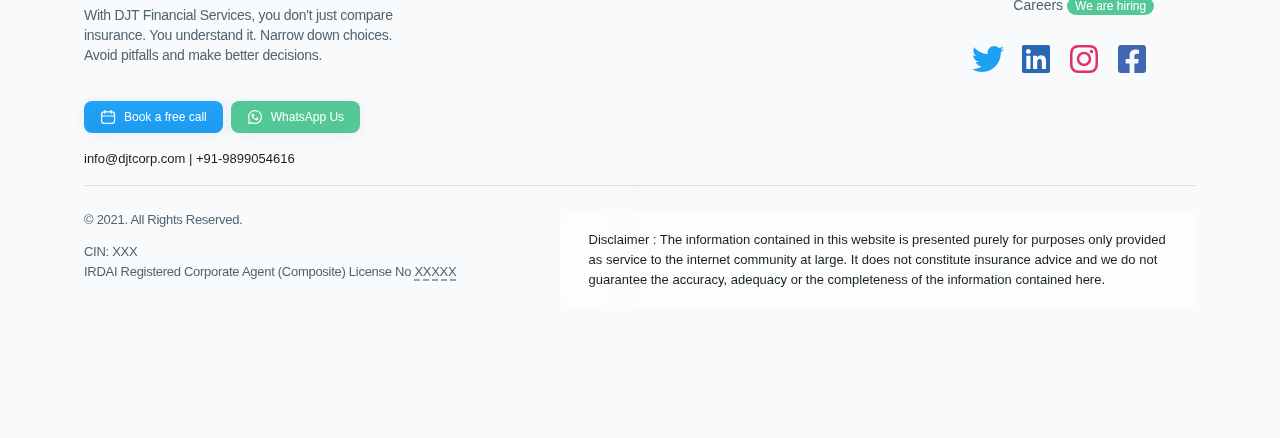
<file: health_insurer/companies.html>
<!DOCTYPE html>
<html lang="en">

<head>
    <meta charSet="utf-8" />
    <meta http-equiv="x-ua-compatible" content="ie=edge" />
    <meta name="viewport" content="width=device-width, initial-scale=1, shrink-to-fit=no" />
    <link rel="shortcut icon" href="../assets/images/logo/bimakaro.webp" type="image/x-icon">
    <link rel="stylesheet" href="../assets/css/style.css">
    
    <title>DJT Financial Services Pvt Ltd - Companies</title>

</head>

<body>
    <div id="___gatsby">
        <div style="outline:none" tabindex="-1" id="gatsby-focus-wrapper">
          
                   <!-- header -->
            <div class="relative w-full mx-auto">
                <div class="sticky top-0 z-30 w-full bg-white transition duration-500"
                    style="background-color:undefined">
                    <div class="max-w-6xl px-4 mx-auto 2xl:max-w-screen-xl sm:px-4">
                        <div class="flex items-center justify-between py-5 md:space-x-10">

                            <div class="flex justify-start lg:w-0 lg:flex-1">
                                <a href="../index.html">
                                    <span class="sr-only">DJT Financial Services</span>
                                    <div data-gatsby-image-wrapper="" class="gatsby-image-wrapper flex-shrink-0 h-auto w-64 2xl:h-10 2xl:w-85">

                                        <div aria-hidden="true" style="padding-top:46.30467571644042%"></div>

                                        <div aria-hidden="true" data-placeholder-image="" style="opacity:1;transition:opacity 500ms linear;background-color:transparent;position:absolute;top:0;left:0;bottom:0;right:0"></div>

                                        <img style="opacity:1;width: 12rem; margin: 33px; height: auto !important; margin-left: 0px;" src="/assets/images/logo/bimakaro.webp" alt="bimakaro" />
                                          
                                    </div>
                                </a>
                            </div>

                            <div class="-my-2 -mr-2 md:hidden">
                                <button class="inline-flex items-center justify-center p-2 text-gray-400 bg-white rounded-md hover:text-gray-500 hover:bg-gray-100 focus:outline-none focus:ring-2 focus:ring-inset focus:ring-primary-800">
                                    <span class="sr-only">Open menu</span>

                                    <svg xmlns="http://www.w3.org/2000/svg" fill="none" viewBox="0 0 24 24" stroke="currentColor" class="w-6 h-6" aria-hidden="true"><path stroke-linecap="round" stroke-linejoin="round" stroke-width="2" d="M4 6h16M4 12h16M4 18h16"></path></svg>

                                </button>
                            </div>

                            <nav class="items-center hidden space-x-2 md:flex">

                                <div class="relative">
                                    <a href="../health-insurance.html">
                                    <button class="group bg-none rounded-md inline-flex items-center text-base 2xl:text-xl font-medium hover:text-gray-900 focus:outline-none focus:bg-mbggray px-3 py-2" id="headlessui-popover-button-undefined" type="button" aria-expanded="false">
                                        <span>Health Insurance</span>
                                    </button>
                                </a>
                                </div>

                                <div class="relative">
                                    <a href="/values.html">
                                    <button class="group bg-none rounded-md inline-flex items-center text-base 2xl:text-xl font-medium hover:text-gray-900 focus:outline-none focus:bg-mbggray px-3 py-2" id="headlessui-popover-button-undefined" type="button" aria-expanded="false">
                                        <span>Our Values</span>
                                    </button>
                                </a>
                                </div>


                                <div class="relative">
                                    <a href="/investors.html">
                                    <button class="inline-flex items-center justify-center px-3 2xl:px-4 2xl:py-2.5 py-2 ml-2 text-base font-medium leading-none text-gray-900 border-none rounded 2xl:rounded-md 2xl:text-xl whitespace-nowrap hover:bg-primary-dark">
                                      Our Investors
                                    </button>
                                </a>
                                </div>

                                <div class="relative">
                                    <a href="../cultures.html">
                                    <button class="inline-flex items-center justify-center px-3 2xl:px-4 2xl:py-2.5 py-2 ml-2 text-base font-medium leading-none text-gray-900 border-none rounded 2xl:rounded-md 2xl:text-xl whitespace-nowrap hover:bg-primary-dark">
                                      Our Cultures
                                    </button>
                                </a>
                                </div>

                                <div class="relative">
                                    <a href="../careers.html">
                                    <button class="inline-flex items-center justify-center px-3 py-2 ml-2 text-base font-medium leading-none text-white 
                                    border-none rounded shadow-sm group 2xl:rounded-md 2xl:text-xl whitespace-nowrap bg-primary-500 hover:bg-primary-900">
                                      Careers
                                    </button>
                                </a>
                                </div>

                                <!-- <div class="relative">
                                    <a href="/contact.html">
                                <button class="inline-flex items-center justify-center px-3 py-2 ml-2 text-base font-medium leading-none text-white 
                                border-none rounded shadow-sm group 2xl:rounded-md 2xl:text-xl whitespace-nowrap bg-primary-500 hover:bg-primary-900">
                                Contact Us</button>
                            </a>
                            </div> -->

                            </nav>
                        </div>
                    </div>
                </div>
            </div>
            <!-- header -->
            <!-- Main -->
            <main class="font-inter">
                <div class="grid flex-row grid-cols-1">
                    <div>

                        <div class="bg-white">
                            <section
                                class="mx-auto 2xl:max-w-screen-xl max-w-screen-lg md:pt-36 md:pb-32 pt-32 pb-20 px-4">
                                <h1 class="mb-6 text-4xl font-bold text-txt">Health insurance companies in India</h1>
                                <p class="text-base font-normal text-txt-light md:w-2/3">There are 26 health insurers in
                                    India. 5 Stand Alone health insurers and 21 General Insurers. Together they offer
                                    100+ policies with different features and cover amounts. And we decode all these
                                    insurance policies for you. Click on the insurer below to see all the policies
                                    covered by us.</p>
                            </section>
                        </div>

                        <div class="bg-cgray bg-opacity-70">
                            <section class="mx-auto 2xl:max-w-screen-xl max-w-screen-lg sm:py-20 md:py-25 py-10 px-4">
                                <div class="masonry-grid">
                                    <div style="width:50%" class="masonry-grid_column">

                                        <a class="block mb-8 no-underline break-inside" href="https://www.adityabirlacapital.com/">
                                            <div class="flex flex-col px-8 py-6 my-4 transition duration-500 ease-in-out transform bg-white rounded-lg hover:scale-105">
                                                <div class="relative flex flex-col mb-4 md:flex-row ">
                                                    <div data-gatsby-image-wrapper="" class="gatsby-image-wrapper gatsby-image-wrapper-constrained w-16 h-16 rounded-lg">
                                                        <div style="max-width:256px;display:block">
                                                            <img alt="" role="presentation" aria-hidden="true" src="../assets/images/Health/adityabirla.webp" style="max-width:100%;display:block;position:static" />
                                                        </div>
                                                        <div aria-hidden="true" data-placeholder-image="" style="opacity:1;transition:opacity 500ms linear;background-color:#c81838;position:absolute;top:0;left:0;bottom:0;right:0">
                                                        </div>
                                                        
                                                    </div>
                                                </div>
                                                <h2 class="mb-2 text-2xl font-bold text-txt">Aditya Birla</h2>
                                                <p class="text-base font-normal text-txt-light">Aditya Birla Health
                                                    Insurance is a joint venture between Aditya Birla Capital and MMI
                                                    Holdings of South Africa. The company started its operations in 2016
                                                    and has brought out various health insurance policies catering to
                                                    individuals and senior citizens. It has policies that cover chronic
                                                    disease (like diabetes, blood Pressure, etc) management and
                                                    incentive programs that reward users for being healthy. It has a
                                                    vast network of cashless hospitals.</p>
                                            </div>
                                        </a>
                                        
                                        <a class="block mb-8 no-underline break-inside" href="https://www.bajajallianz.com/">
                                            <div class="flex flex-col px-8 py-6 my-4 transition duration-500 ease-in-out transform bg-white rounded-lg hover:scale-105">
                                                <div class="relative flex flex-col mb-4 md:flex-row">
                                                    <div data-gatsby-image-wrapper="" class="gatsby-image-wrapper gatsby-image-wrapper-constrained w-16 h-16 rounded-lg">
                                                        <div style="max-width:256px;display:block">
                                                            <img alt="" role="presentation" aria-hidden="true" src="../assets/images/Health/bajajallianz.webp" style="max-width:100%;display:block;position:static" />
                                                        </div>
                                                        <div aria-hidden="true" data-placeholder-image="" style="opacity:1;transition:opacity 500ms linear;background-color:#f8f8f8;position:absolute;top:0;left:0;bottom:0;right:0">
                                                        </div>
                                                    </div>
                                                </div>
                                                <h2 class="mb-2 text-2xl font-bold text-txt">Bajaj Allianz</h2>
                                                <p class="text-base font-normal text-txt-light">Bajaj Allianz General
                                                    Insurance is a joint venture between Bajaj Finserv Limited (of Bajaj
                                                    Group) and Allianz SE, a German financial services company. Founded
                                                    in 2001, the company offers various health, travel, motor, and other
                                                    general insurance products. It has health insurance products tailor
                                                    made for individuals, senior citizens, families, and international
                                                    travelers. It&#x27;s health insurance has a network of cashless
                                                    hospitals, an in-house health administration team. It provides
                                                    60mins claim settlements. It offers health insurance policies with
                                                    life time renewability.</p>
                                            </div>
                                        </a>
                                        
                                        <a class="block mb-8 no-underline break-inside" href="https://www.edelweiss.in/">
                                            <div class="flex flex-col px-8 py-6 my-4 transition duration-500 ease-in-out transform bg-white rounded-lg hover:scale-105">
                                                <div class="relative flex flex-col mb-4 md:flex-row">
                                                    <div data-gatsby-image-wrapper="" class="gatsby-image-wrapper gatsby-image-wrapper-constrained w-16 h-16 rounded-lg">
                                                        <div style="max-width:256px;display:block"><img alt=""
                                                                role="presentation" aria-hidden="true"
                                                                src="../assets/images/Health/edelweiss.webp"
                                                                style="max-width:100%;display:block;position:static" />
                                                        </div>
                                                        <div aria-hidden="true" data-placeholder-image=""
                                                            style="opacity:1;transition:opacity 500ms linear;background-color:#0848a8;position:absolute;top:0;left:0;bottom:0;right:0">
                                                        </div>
                                                      
                                                    </div>
                                                </div>
                                                <h2 class="mb-2 text-2xl font-bold text-txt">Edelweiss</h2>
                                                <p class="text-base font-normal text-txt-light">Edelweiss General
                                                    Insurance company is part of Edelweiss group- a homegrown
                                                    multinational financial services company. The company offers three
                                                    health insurance policies with coverage ranging from 3 lacs to 1
                                                    Crore. It also has plans that offer maternity benefit. It&#x27;s
                                                    Gold and Platinum plans offer critical illness cover where in an
                                                    additional sum insured of 50% is offered in case the insured is
                                                    diagnosed with any critical illness.</p>
                                            </div>
                                        </a>
                                        
                                        <a class="block mb-8 no-underline break-inside" href="https://www.icicilombard.com/">
                                            <div
                                                class="flex flex-col px-8 py-6 my-4 transition duration-500 ease-in-out transform bg-white rounded-lg hover:scale-105">
                                                <div class="relative flex flex-col mb-4 md:flex-row">
                                                    <div data-gatsby-image-wrapper=""
                                                        class="gatsby-image-wrapper gatsby-image-wrapper-constrained w-16 h-16 rounded-lg">
                                                        <div style="max-width:256px;display:block"><img alt=""
                                                                role="presentation" aria-hidden="true"
                                                                src="../assets/images/Health/icicilombard.webp"
                                                                style="max-width:100%;display:block;position:static" />
                                                        </div>
                                                        <div aria-hidden="true" data-placeholder-image=""
                                                            style="opacity:1;transition:opacity 500ms linear;background-color:#a80808;position:absolute;top:0;left:0;bottom:0;right:0">
                                                        </div>
                                                       
                                                    </div>
                                                </div>
                                                <h2 class="mb-2 text-2xl font-bold text-txt">ICICI Lombard</h2>
                                                <p class="text-base font-normal text-txt-light">ICICI Lombard is a joint
                                                    venture between India&#x27;s ICICI Bank and Canada&#x27;s Fairfax
                                                    Holdings. It&#x27;s one of the largest general insurance companies
                                                    in India with products across motor, travel, home, and health,
                                                    property insurances. It offers health insurance with sum insured of
                                                    upto 50 lacs.</p>
                                            </div>
                                        </a>
                                        
                                        <a class="block mb-8 no-underline break-inside" href="https://www.nivabupa.com/">
                                            <div
                                                class="flex flex-col px-8 py-6 my-4 transition duration-500 ease-in-out transform bg-white rounded-lg hover:scale-105">
                                                <div class="relative flex flex-col mb-4 md:flex-row">
                                                    <div data-gatsby-image-wrapper=""
                                                        class="gatsby-image-wrapper gatsby-image-wrapper-constrained w-16 h-16 rounded-lg">
                                                        <div style="max-width:256px;display:block"><img alt=""
                                                                role="presentation" aria-hidden="true"
                                                                src="../assets/images/Health/maxbupa.webp"
                                                                style="max-width:100%;display:block;position:static" />
                                                        </div>
                                                        <div aria-hidden="true" data-placeholder-image=""
                                                            style="opacity:1;transition:opacity 500ms linear;background-color:#f8f8f8;position:absolute;top:0;left:0;bottom:0;right:0">
                                                        </div>
                                                    </div>
                                                </div>
                                                <h2 class="mb-2 text-2xl font-bold text-txt">Max Bupa</h2>
                                                <p class="text-base font-normal text-txt-light">Founded in 2008, Max
                                                    Bupa is one of the leading health insurance companies in India. It
                                                    offers a wide range of insurance policies with sum insured upto 3
                                                    Cr. It also has premium policies that offer international coverage
                                                    for some critical illness like cancer, CABG etc. Some of the
                                                    policies offer unlimited restoration of sum insured and health
                                                    checkups right from Day 1.</p>
                                            </div>
                                        </a>
                                        
                                        <a class="block mb-8 no-underline break-inside" href="https://www.starhealth.in/">
                                            <div
                                                class="flex flex-col px-8 py-6 my-4 transition duration-500 ease-in-out transform bg-white rounded-lg hover:scale-105">
                                                <div class="relative flex flex-col mb-4 md:flex-row">
                                                    <div data-gatsby-image-wrapper=""
                                                        class="gatsby-image-wrapper gatsby-image-wrapper-constrained w-16 h-16 rounded-lg">
                                                        <div style="max-width:256px;display:block">
                                                            <img alt="" role="presentation" aria-hidden="true" src="../assets/images/Health/star.webp" style="max-width:100%;display:block;position:static" />
                                                        </div>
                                                        <div aria-hidden="true" data-placeholder-image=""
                                                            style="opacity:1;transition:opacity 500ms linear;background-color:#f8f8f8;position:absolute;top:0;left:0;bottom:0;right:0">
                                                        </div>
                                                   
                                                    </div>
                                                </div>
                                                <h2 class="mb-2 text-2xl font-bold text-txt">Star Health</h2>
                                                <p class="text-base font-normal text-txt-light">Founded in 2006, Star
                                                    Health is India&#x27;s first standalone health insurance company. It
                                                    has a suit of products catering to the requirements of individuals,
                                                    families, senior citizens, and people with chronic conditions. It
                                                    has in-house claims settlement team and has a vast network of
                                                    cashless hospitals.</p>
                                            </div>
                                        </a>
                                        
                                        <a class="block mb-8 no-underline break-inside" href="https://uiic.co.in/">
                                            <div class="flex flex-col px-8 py-6 my-4 transition duration-500 ease-in-out transform bg-white rounded-lg hover:scale-105">
                                                <div class="relative flex flex-col mb-4 md:flex-row">
                                                    <div data-gatsby-image-wrapper=""
                                                        class="gatsby-image-wrapper gatsby-image-wrapper-constrained w-16 h-16 rounded-lg">
                                                        <div style="max-width:256px;display:block">
                                                            <img alt="" role="presentation" aria-hidden="true" src="../assets/images/Health/unitedindia.webp" style="max-width:100%;display:block;position:static" />
                                                        </div>
                                                        <div aria-hidden="true" data-placeholder-image="" style="opacity:1;transition:opacity 500ms linear;background-color:#383888;position:absolute;top:0;left:0;bottom:0;right:0">
                                                        </div>
                                                     
                                                    </div>
                                                </div>
                                                <h2 class="mb-2 text-2xl font-bold text-txt">United India</h2>
                                                <p class="text-base font-normal text-txt-light">United India Insurance
                                                    is a public sector General insurance company established in 1938.
                                                    They offer 3 policies in health insurance - Individual plan for
                                                    people between 18 and 60, Senior citizen plan for 60+ and Family
                                                    medicare in case you want to buy a family floater plan for your
                                                    family.</p>
                                            </div>
                                        </a>
                                        
                                        <a class="block mb-8 no-underline break-inside" href="https://www.newindia.co.in/portal/">
                                            <div
                                                class="flex flex-col px-8 py-6 my-4 transition duration-500 ease-in-out transform bg-white rounded-lg hover:scale-105">
                                                <div class="relative flex flex-col mb-4 md:flex-row">
                                                    <div data-gatsby-image-wrapper=""
                                                        class="gatsby-image-wrapper gatsby-image-wrapper-constrained w-16 h-16 rounded-lg">
                                                        <div style="max-width:256px;display:block"><img alt=""
                                                                role="presentation" aria-hidden="true"
                                                                src="../assets/images/Health/newindia.webp"
                                                                style="max-width:100%;display:block;position:static" />
                                                        </div>
                                                        <div aria-hidden="true" data-placeholder-image=""
                                                            style="opacity:1;transition:opacity 500ms linear;background-color:#f8f8f8;position:absolute;top:0;left:0;bottom:0;right:0">
                                                        </div>
                                                     
                                                    </div>
                                                </div>
                                                <h2 class="mb-2 text-2xl font-bold text-txt">New India Assurance</h2>
                                                <p class="text-base font-normal text-txt-light">New India Assurance is a
                                                    public sector Insurance company founded in 1919. With over 100 years
                                                    of experience, their product portfolio spans across Health, Motor,
                                                    Travel, Marine, and other small business insurance. Under Health,
                                                    they offer Insurance policies for Individual, Senior Citizens and
                                                    Family, and one of them has Maternity benefit.</p>
                                            </div>
                                        </a>

                                        <a class="block mb-8 no-underline break-inside" href="https://www.bharti-axagi.co.in/health-insurance">
                                            <div class="flex flex-col px-8 py-6 my-4 transition duration-500 ease-in-out transform bg-white rounded-lg hover:scale-105">
                                                <div class="relative flex flex-col mb-4 md:flex-row">
                                                    <div data-gatsby-image-wrapper=""
                                                        class="gatsby-image-wrapper gatsby-image-wrapper-constrained w-16 h-16 rounded-lg">
                                                        <div style="max-width:256px;display:block"><img alt=""
                                                                role="presentation" aria-hidden="true"
                                                                src="../assets/images/Health/bhartiaxa.webp"
                                                                style="max-width:100%;display:block;position:static" />
                                                        </div>
                                                        <div aria-hidden="true" data-placeholder-image=""
                                                            style="opacity:1;transition:opacity 500ms linear;background-color:#085898;position:absolute;top:0;left:0;bottom:0;right:0">
                                                        </div>
                                                    </div>
                                                </div>
                                                <h2 class="mb-2 text-2xl font-bold text-txt">Bharti Axa</h2>
                                                <p class="text-base font-normal text-txt-light">Bharti Axa is a joint
                                                    venture led by two giant conglomerates, Bharti Enterprises and one
                                                    of the biggest insurance companies in the world AXA, having a
                                                    longstanding experience of over 200 years. They offer insurance
                                                    across segments like Health, Motor, Travel, SME, Home, etc. Among
                                                    Health, they have two policies with cover ranging from 1 lakh to 1
                                                    crore, providing good benefits like Health check-ups and OPD as
                                                    well.</p>
                                            </div>
                                        </a>
                                        
                                        <a class="block mb-8 no-underline break-inside" href="https://my.royalsundaram.in/">
                                            <div
                                                class="flex flex-col px-8 py-6 my-4 transition duration-500 ease-in-out transform bg-white rounded-lg hover:scale-105">
                                                <div class="relative flex flex-col mb-4 md:flex-row">
                                                    <div data-gatsby-image-wrapper=""
                                                        class="gatsby-image-wrapper gatsby-image-wrapper-constrained w-16 h-16 rounded-lg">
                                                        <div style="max-width:256px;display:block"><img alt=""
                                                                role="presentation" aria-hidden="true"
                                                                src="../assets/images/Health/royalsundaram.webp"
                                                                style="max-width:100%;display:block;position:static" />
                                                        </div>
                                                        <div aria-hidden="true" data-placeholder-image=""
                                                            style="opacity:1;transition:opacity 500ms linear;background-color:#f8f8f8;position:absolute;top:0;left:0;bottom:0;right:0">
                                                        </div>
                                                        
                                                    </div>
                                                </div>
                                                <h2 class="mb-2 text-2xl font-bold text-txt">Royal Sundaram</h2>
                                                <p class="text-base font-normal text-txt-light">Royal Sundaram General
                                                    Insurance is a venture majorly partnered by Sundaram Finance, the
                                                    Indian NBFC group and 200 year-old Belgian-based Ageas Insurance.
                                                    They are the first private general insurance company to get licence
                                                    in India and they offer Health, Motor, Travel and Home Insurance. It
                                                    has two Health Insurance policies, one Individual and one Family,
                                                    among which they provide Maternity benefit as well.</p>
                                            </div>
                                        </a>
                                        
                                        <a class="block mb-8 no-underline break-inside" href="https://www.iffcotokio.co.in/">
                                            <div
                                                class="flex flex-col px-8 py-6 my-4 transition duration-500 ease-in-out transform bg-white rounded-lg hover:scale-105">
                                                <div class="relative flex flex-col mb-4 md:flex-row">
                                                    <div data-gatsby-image-wrapper=""
                                                        class="gatsby-image-wrapper gatsby-image-wrapper-constrained w-16 h-16 rounded-lg">
                                                        <div style="max-width:256px;display:block"><img alt=""
                                                                role="presentation" aria-hidden="true"
                                                                src="../assets/images/Health/iffcotokio.webp"
                                                                style="max-width:100%;display:block;position:static" />
                                                        </div>
                                                        <div aria-hidden="true" data-placeholder-image=""
                                                            style="opacity:1;transition:opacity 500ms linear;background-color:#f8f8f8;position:absolute;top:0;left:0;bottom:0;right:0">
                                                        </div>
                                                    </div>
                                                </div>
                                                <h2 class="mb-2 text-2xl font-bold text-txt">Iffco Tokio</h2>
                                                <p class="text-base font-normal text-txt-light">Iffco Tokio is a joint
                                                    venture between Indian Farmers Fertiliser Cooperative Limited
                                                    (IFFCO), a government-owned fertilizer company, and Japan-based
                                                    Tokio Marine Group. Their product basket consists of insurance
                                                    across segments like Health, Motor, Travel, Home, and other
                                                    miscellaneous segments. Among Health, they have policies with decent
                                                    benefits which also includes health check-ups.</p>
                                            </div>
                                        </a>
                                    </div>

                                    <br><br>

                                    <div style="width:50%" class="masonry-grid_column">

                                        <a class="block mb-8 no-underline break-inside" href="https://www.insurancedekho.com/health-insurance/apollo-munich">
                                            <div class="flex flex-col px-8 py-6 my-4 transition duration-500 ease-in-out transform bg-white rounded-lg hover:scale-105">
                                                <div class="relative flex flex-col mb-4 md:flex-row">
                                                    <div data-gatsby-image-wrapper="" class="gatsby-image-wrapper gatsby-image-wrapper-constrained w-16 h-16 rounded-lg">
                                                        <div style="max-width:256px;display:block">
                                                            <img alt="" role="presentation" aria-hidden="true" src="../assets/images/Health/hdfcergo.webp" style="max-width:100%;display:block;position:static" />
                                                        </div>
                                                        <div aria-hidden="true" data-placeholder-image="" style="opacity:1;transition:opacity 500ms linear;background-color:#e81828;position:absolute;top:0;left:0;bottom:0;right:0">
                                                        </div>
                                                       
                                                    </div>
                                                </div>
                                                <h2 class="mb-2 text-2xl font-bold text-txt">Apollo Munich</h2>
                                                <p class="text-base font-normal text-txt-light">Apollo Munich Health
                                                    Insurance (now HDFC Ergo) is a joint venture between India&#x27;s
                                                    HDFC and Germany&#x27;s ERGO International AG. It offers policies
                                                    across motor, travel, health and other sectors. It recently acquired
                                                    Apollo Munich Health Insurance company and now has the largest
                                                    network of cashless hospitals in the country. It&#x27;s health
                                                    insurance policies offers a coverage of 3 lacs to 75 lacs.</p>
                                            </div>
                                        </a>
                                        
                                        <a class="block mb-8 no-underline break-inside" href="https://www.careinsurance.com/">
                                            <div class="flex flex-col px-8 py-6 my-4 transition duration-500 ease-in-out transform bg-white rounded-lg hover:scale-105">
                                                <div class="relative flex flex-col mb-4 md:flex-row">
                                                    <div data-gatsby-image-wrapper="" class="gatsby-image-wrapper gatsby-image-wrapper-constrained w-16 h-16 rounded-lg">
                                                        <div style="max-width:245px;display:block">
                                                            <img alt="" role="presentation" aria-hidden="true" src="../assets/images/Health/care.webp" style="max-width:100%;display:block;position:static" />
                                                        </div>
                                                        <div aria-hidden="true" data-placeholder-image=""
                                                            style="opacity:1;transition:opacity 500ms linear;background-color:#f8d808;position:absolute;top:0;left:0;bottom:0;right:0">
                                                        </div>
                                                       
                                                    </div>
                                                </div>
                                                <h2 class="mb-2 text-2xl font-bold text-txt">Care</h2>
                                                <p class="text-base font-normal text-txt-light">Care Health Insurance
                                                    (formerly Religare Health Insurance) is an Indian health insurance
                                                    company. Started in 2012, the company offers many insurance policies
                                                    including critical illness, top-ups plans, senior citizen plans. It
                                                    also has policies that cover pre-existing heart diseases and
                                                    policies for diabetic patients without any pre-policy medical
                                                    checkups.</p>
                                            </div>
                                        </a>
                                        
                                        <a class="block mb-8 no-underline break-inside" href="https://www.hdfcergo.com/">
                                            <div class="flex flex-col px-8 py-6 my-4 transition duration-500 ease-in-out transform bg-white rounded-lg hover:scale-105">
                                                <div class="relative flex flex-col mb-4 md:flex-row">
                                                    <div data-gatsby-image-wrapper="" class="gatsby-image-wrapper gatsby-image-wrapper-constrained w-16 h-16 rounded-lg">
                                                        <div style="max-width:256px;display:block">
                                                            <img alt="" role="presentation" aria-hidden="true"src="../assets/images/Health/hdfcergo.webp" style="max-width:100%;display:block;position:static" />
                                                        </div>
                                                        <div aria-hidden="true" data-placeholder-image="" style="opacity:1;transition:opacity 500ms linear;background-color:#e81828;position:absolute;top:0;left:0;bottom:0;right:0">
                                                        </div>
                                                    </div>
                                                </div>
                                                <h2 class="mb-2 text-2xl font-bold text-txt">HDFC Ergo</h2>
                                                <p class="text-base font-normal text-txt-light">HDFC ERGO is a joint
                                                    venture between India&#x27;s HDFC and Germany&#x27;s ERGO
                                                    International AG. It offers policies across motor, travel, health
                                                    and other sectors. It recently acquired Apollo Munich Health
                                                    Insurance company and now has the largest network of cashless
                                                    hospitals in the country. It&#x27;s health insurance policies offers
                                                    a coverage of 3 lacs to 75 lacs.</p>
                                            </div>
                                        </a>
                                        
                                        <a class="block mb-8 no-underline break-inside" href="https://www.manipalcigna.com/">
                                            <div
                                                class="flex flex-col px-8 py-6 my-4 transition duration-500 ease-in-out transform bg-white rounded-lg hover:scale-105">
                                                <div class="relative flex flex-col mb-4 md:flex-row">
                                                    <div data-gatsby-image-wrapper=""
                                                        class="gatsby-image-wrapper gatsby-image-wrapper-constrained w-16 h-16 rounded-lg">
                                                        <div style="max-width:256px;display:block">
                                                            <img alt=""
                                                                role="presentation" aria-hidden="true"
                                                                src="../assets/images/Health/manipalcigna.webp"
                                                                style="max-width:100%;display:block;position:static" />
                                                        </div>
                                                        <div aria-hidden="true" data-placeholder-image=""
                                                            style="opacity:1;transition:opacity 500ms linear;background-color:#f8f8f8;position:absolute;top:0;left:0;bottom:0;right:0">
                                                        </div>
                                                    </div>
                                                </div>
                                                <h2 class="mb-2 text-2xl font-bold text-txt">Manipal Cigna</h2>
                                                <p class="text-base font-normal text-txt-light">ManipalCigna Health
                                                    Insurance company is a joint venture between Manipal Group and
                                                    Cigna- a pioneer in health services industry with over 200 years of
                                                    experience. It has six health insurance policies that offer a wide
                                                    range of features. Some of its policies offer maternity cover,
                                                    unlimited times restoration of sum insured, and even emergency
                                                    hospitalization cover during international travel.</p>
                                            </div>
                                        </a>

                                        <a class="block mb-8 no-underline break-inside" href="https://www.sbigeneral.in/portal/">
                                            <div class="flex flex-col px-8 py-6 my-4 transition duration-500 ease-in-out transform bg-white rounded-lg hover:scale-105">
                                                <div class="relative flex flex-col mb-4 md:flex-row">
                                                    <div data-gatsby-image-wrapper="" class="gatsby-image-wrapper gatsby-image-wrapper-constrained w-16 h-16 rounded-lg">
                                                        <div style="max-width:256px;display:block">
                                                            <img alt="" role="presentation" aria-hidden="true" src="../assets/images/Health/sbigeneral.webp" style="max-width:100%;display:block;position:static" />
                                                        </div>
                                                        <div aria-hidden="true" data-placeholder-image="" style="opacity:1;transition:opacity 500ms linear;background-color:#f8f8f8;position:absolute;top:0;left:0;bottom:0;right:0">
                                                        </div>
                                                        
                                                    </div>
                                                </div>
                                                <h2 class="mb-2 text-2xl font-bold text-txt">SBI</h2>
                                                <p class="text-base font-normal text-txt-light">SBI General Insurance is
                                                    a subsidiary of India&#x27;s largest public sector bank- State Bank
                                                    of India. Founded in 2008, the company has insurance products across
                                                    motor, travel, home, and health sectors.</p>
                                            </div>
                                        </a>
                                        
                                        <a class="block mb-8 no-underline break-inside" href="https://www.tataaig.com/health-insurance">
                                            <div class="flex flex-col px-8 py-6 my-4 transition duration-500 ease-in-out transform bg-white rounded-lg hover:scale-105">
                                                <div class="relative flex flex-col mb-4 md:flex-row">
                                                    <div data-gatsby-image-wrapper="" class="gatsby-image-wrapper gatsby-image-wrapper-constrained w-16 h-16 rounded-lg">
                                                        <div style="max-width:256px;display:block">
                                                            <img alt="" role="presentation" aria-hidden="true" src="../assets/images/Health/tataaig.webp" style="max-width:100%;display:block;position:static" />
                                                        </div>
                                                        <div aria-hidden="true" data-placeholder-image="" style="opacity:1;transition:opacity 500ms linear;background-color:#084888;position:absolute;top:0;left:0;bottom:0;right:0">
                                                        </div>
                                                       
                                                    </div>
                                                </div>
                                                <h2 class="mb-2 text-2xl font-bold text-txt">TATA AIG</h2>
                                                <p class="text-base font-normal text-txt-light">Tata AIG General
                                                    Insurance is a joint venture between Tata Group and American
                                                    International Group. Founded in 2001, the company has a range of
                                                    insurance products across motor, home, marine, travel, health
                                                    sectors. One of its health insurance policies offer international
                                                    cover where in you can get a treatment abroad after the diagnosis in
                                                    India.</p>
                                            </div>
                                        </a>

                                        <a class="block mb-8 no-underline break-inside" href="https://www.godigit.com/health-insurance">
                                            <div class="flex flex-col px-8 py-6 my-4 transition duration-500 ease-in-out transform bg-white rounded-lg hover:scale-105">
                                                <div class="relative flex flex-col mb-4 md:flex-row">
                                                    <div data-gatsby-image-wrapper="" class="gatsby-image-wrapper gatsby-image-wrapper-constrained w-16 h-16 rounded-lg">
                                                        <div style="max-width:245px;display:block">
                                                            <img alt="" role="presentation" aria-hidden="true" src="../assets/images/Health/digit.webp" style="max-width:100%;display:block;position:static"/>
                                                        </div>
                                                        <div aria-hidden="true" data-placeholder-image="" style="opacity:1;transition:opacity 500ms linear;background-color:#f8e8a8;position:absolute;top:0;left:0;bottom:0;right:0">
                                                        </div>
                                                   
                                                    </div>
                                                </div>
                                                <h2 class="mb-2 text-2xl font-bold text-txt">Digit</h2>
                                                <p class="text-base font-normal text-txt-light">Digit Insurance is an
                                                    Insurance tech start-up founded 4 years ago, and is backed by the
                                                    Financial Services major Fairfax Group. Although it is relatively
                                                    younger in the industry, it has a wide product list of Health,
                                                    Travel, Motor, Home, Shop Insurance. There are only two Health
                                                    policies, but with a decent number of features and even Health
                                                    check-ups.</p>
                                            </div>
                                        </a>
                                        
                                        <a class="block mb-8 no-underline break-inside" href="https://nationalinsurance.nic.co.in/en/health-insurance">
                                            <div class="flex flex-col px-8 py-6 my-4 transition duration-500 ease-in-out transform bg-white rounded-lg hover:scale-105">
                                                <div class="relative flex flex-col mb-4 md:flex-row">
                                                    <div data-gatsby-image-wrapper="" class="gatsby-image-wrapper gatsby-image-wrapper-constrained w-16 h-16 rounded-lg">
                                                        <div style="max-width:256px;display:block">
                                                            <img alt="" role="presentation" aria-hidden="true" src="../assets/images/Health/national.webp" style="max-width:100%;display:block;position:static" />
                                                        </div>
                                                        <div aria-hidden="true" data-placeholder-image="" style="opacity:1;transition:opacity 500ms linear;background-color:#089898;position:absolute;top:0;left:0;bottom:0;right:0">
                                                        </div>
                                                    </div>
                                                </div>
                                                <h2 class="mb-2 text-2xl font-bold text-txt">National Insurance</h2>
                                                <p class="text-base font-normal text-txt-light">National Insurance, a
                                                    public sector entity, is the oldest general insurance company dating
                                                    way back to 1906, offering Health, Motor, Industrial and Rural
                                                    Insurance. It has six health insurance policies covering Individual,
                                                    Family and Senior citizens having a range of features. All the plans
                                                    offer Health Check-up benefits and some even offer a decent
                                                    Maternity benefit.</p>
                                            </div>
                                        </a>
                                        
                                        <a class="block mb-8 no-underline break-inside" href="https://orientalinsurance.org.in/">
                                            <div class="flex flex-col px-8 py-6 my-4 transition duration-500 ease-in-out transform bg-white rounded-lg hover:scale-105">
                                                <div class="relative flex flex-col mb-4 md:flex-row">
                                                    <div data-gatsby-image-wrapper="" class="gatsby-image-wrapper gatsby-image-wrapper-constrained w-16 h-16 rounded-lg">
                                                        <div style="max-width:256px;display:block">
                                                            <img alt="" role="presentation" aria-hidden="true" src="../assets/images/Health/oriental.webp" style="max-width:100%;display:block;position:static" />
                                                        </div>
                                                        <div aria-hidden="true" data-placeholder-image="" style="opacity:1;transition:opacity 500ms linear;background-color:#f8f8f8;position:absolute;top:0;left:0;bottom:0;right:0">
                                                        </div>
                                                        
                                                    </div>
                                                </div>
                                                <h2 class="mb-2 text-2xl font-bold text-txt">Oriental Insurance</h2>
                                                <p class="text-base font-normal text-txt-light">Oriental Insurance is a
                                                    government owned entity providing insurance for Health, Vehicles,
                                                    business, farmers. It has three health policies, Individual, Family
                                                    Senior Citizens with a decent range of benefits. A couple of them
                                                    will even provide with Health check-ups once in a while.</p>
                                            </div>
                                        </a>
                                        
                                        <a class="block mb-8 no-underline break-inside" href="https://www.universalsompo.com/complete-health/">
                                            <div class="flex flex-col px-8 py-6 my-4 transition duration-500 ease-in-out transform bg-white rounded-lg hover:scale-105">
                                                <div class="relative flex flex-col mb-4 md:flex-row">
                                                    <div data-gatsby-image-wrapper="" class="gatsby-image-wrapper gatsby-image-wrapper-constrained w-16 h-16 rounded-lg">
                                                        <div style="max-width:256px;display:block">
                                                            <img alt="" role="presentation" aria-hidden="true" src="../assets/images/Health/universalsompo.webp" style="max-width:100%;display:block;position:static" />
                                                        </div>
                                                        <div aria-hidden="true" data-placeholder-image=""
                                                            style="opacity:1;transition:opacity 500ms linear;background-color:#f8f8f8;position:absolute;top:0;left:0;bottom:0;right:0">
                                                        </div>
                                                    </div>
                                                </div>
                                                <h2 class="mb-2 text-2xl font-bold text-txt">Universal Sompo</h2>
                                                <p class="text-base font-normal text-txt-light">Universal Sompo is an
                                                    entity jointly held by a few Indian banks (Karnataka Bank, Indian
                                                    Bank, and Indian Overseas Bank), Dabur Group and Japan-based Sompo
                                                    Insurance. Being in the general insurance business, they offer
                                                    insurance for Health, Motor, Commercial, Marine, and many more
                                                    segments. In Health, the company primarily has one policy with three
                                                    different variants providing decent benefits. It will even offer
                                                    health check-ups once in a while.</p>
                                            </div>
                                        </a>
                                    
                                    </div>
                                </div>
                            </section>
                        </div>
                    </div>
                </div>
            </main>
            <!-- Main -->

              <!-- footer -->
              <footer id="footer" class="relative bg-footer bg-opacity-70">
                <div class="absolute left-0 hidden opacity-90 mix-blend-multiply md:block">
                    <div data-gatsby-image-wrapper="" class="gatsby-image-wrapper w-32 -top-14 -left-10">
    
                        <div aria-hidden="true" style="padding-top:165%"></div>
    
                        <div aria-hidden="true" data-placeholder-image="" style="opacity:1;transition:opacity 500ms linear;background-color:#f8f8f8;position:absolute;top:0;left:0;bottom:0;right:0"></div>
    
                       <img data-gatsby-image-ssr="" layout="fullWidth" data-main-image="" src="/assets/images/ditto_with_lens.webp" style="opacity:1" sizes="100vw" decoding="async" loading="lazy" data-srcset="assets/images/ditto_with_lens.webp 360w,assets/images/ditto_with_lens.webp 480w" alt="Ditto with lense" />
                    </div>
                </div>
                <div class="overflow-hidden">
                    <div
                        class="relative max-w-screen-lg px-4 pb-32 mx-auto 2xl:max-w-screen-xl 2xl:px-5 2xl:pb-40 pt-11 2xl:pt-14">
                        <div class="absolute hidden -mt-11 shadow-radiallayer md:block w-1220 h-820 left-1/2 z-neg">
                        </div>
                        <div class="absolute hidden -mt-11 bg-radial-footer md:block w-1220 h-820 left-1/2 z-neg2">
                        </div>
                        <div class="sm:grid md:grid-cols-6 sm:grid-cols-1 md:gap-x-8 2xl:gap-x-9">
                            <div class="md:col-span-2 sm:col-span-1">
                                <div class="flex flex-row items-center mb-5 2xl:mb-6">
                                    <div data-gatsby-image-wrapper=""
                                        class="gatsby-image-wrapper flex-shrink-0 w-64 h-auto 2xl:w-103 2xl:h-12">
                                        <div aria-hidden="true" style="padding-top:46.30467571644042%"></div>
                                        <div aria-hidden="true" data-placeholder-image=""
                                            style="opacity:1;transition:opacity 500ms linear;background-color:transparent;position:absolute;top:0;left:0;bottom:0;right:0">
                                        </div>
                                       <img src="/assets/images/logo/DJT_Logo_Dark.png" alt="Ditto" />
                                    </div>
                                    <!-- <div class="flex flex-row items-center px-3 py-2 ml-3 2xl:px-4 2xl:py-3 2xl:ml-4 bg-pill-pattern rounded-3xl w-max">
                                        <div data-gatsby-image-wrapper="" class="gatsby-image-wrapper w-3 h-3 mr-2 2xl:w-4 2xl:h-4">
    
                                            <div aria-hidden="true" style="padding-top:100%"></div>
                                            <div aria-hidden="true" data-placeholder-image="" style="opacity:1;transition:opacity 500ms linear;background-color:#f8f8f8;position:absolute;top:0;left:0;bottom:0;right:0"></div>
    
                                           <img data-gatsby-image-ssr="" layout="fullWidth" data-main-image="" style="opacity:1" sizes="100vw" decoding="async" loading="lazy" src="assets/images/finshots_logo.webp" data-srcset="assets/images/finshots_logo.webp 60w" alt="finshots" />
                                        </div>
                                        
                                        <span class="text-xs font-normal 2xl:text-base text-txt">
                                            A product by <span class="font-semibold">Finshots</span>
                                        </span>
                                    </div> -->
    
                                </div>
    
                                <p class="footer-link mb-7 sm:w-96 md:w-80 2xl:w-full">With DJT Financial Services, you don&#x27;t just compare insurance. You understand it. Narrow down choices. Avoid pitfalls and make better decisions.</p>
    
                                <div class="flex flex-row space-x-2">
                                    <a href="/contact.html">
                                    <button class="flex items-center justify-center rounded-lg box-border font-medium transition duration-500 ease-in-out transform hover:scale-105 px-4 py-2 text-xs 2xl:text-base 2xl:leading-4 bg-btn-pattern hover:bg-primary-700 text-white shadow-btn" type="submit">
    
                                        <svg alt="calendar" class="mr-2 2xl:w-6 2xl:h-6 2xl:mr-3 w-4 h-4" width="20" height="20" viewBox="0 0 20 20" fill="none"><path d="M14.7896 3.68408H5.36845C3.50811 3.68408 2 5.19219 2 7.05253V14.6315C2 16.4919 3.50811 18 5.36845 18H14.7896C16.6499 18 18.158 16.4919 18.158 14.6315V7.05253C18.158 5.19219 16.6499 3.68408 14.7896 3.68408Z" stroke="white" stroke-width="1.5" stroke-linecap="round" stroke-linejoin="round"></path><path d="M13.9482 2V5.36845" stroke="white" stroke-width="1.5" stroke-linecap="round" stroke-linejoin="round"></path><path d="M6 2V5.36845" stroke="white" stroke-width="1.5"stroke-linecap="round" stroke-linejoin="round"></path><path d="M2 8.73657H18.158" stroke="white" stroke-width="1.5"stroke-linecap="round" stroke-linejoin="round"></path></svg>
                                        Book a free call
                                    </button>
                                </a>
    
                                    <a href="https://wa.me/+919899054616" target="_blank">
                                    <button class="flex items-center justify-center rounded-lg box-border font-medium transition duration-500 ease-in-out transform hover:scale-105 px-4 py-2 text-xs 2xl:text-base 2xl:leading-4 bg-secondary-500 hover:bg-secondary-600 text-white shadow-btn" type="submit">
                                        <svg alt="whatsapp" class="mr-2 2xl:w-6 2xl:h-6 2xl:mr-3 w-4 h-4" width="20" height="20" viewBox="0 0 20 20" fill="none"><path d="M9.00971 2.06123C7.71775 2.22197 6.48457 2.69562 5.41729 3.44102C4.35002 4.18642 3.48091 5.18105 2.88546 6.33851C2.29 7.49597 1.98623 8.78126 2.00048 10.0828C2.01473 11.3842 2.34659 12.6626 2.96725 13.8067C3.02608 13.9119 3.04321 14.0353 3.01527 14.1525L2.19875 17.3409C2.17761 17.422 2.17803 17.5071 2.19998 17.588C2.22193 17.6688 2.26464 17.7425 2.32387 17.8017C2.3831 17.8609 2.4568 17.9036 2.53765 17.9255C2.61849 17.9475 2.70367 17.9479 2.78473 17.9268L6.0461 17.096C6.15762 17.0688 6.27519 17.0825 6.37753 17.1345C7.49316 17.7003 8.72595 17.9967 9.97692 18C11.2279 18.0032 12.4622 17.7132 13.5808 17.1533C14.6994 16.5933 15.671 15.779 16.4178 14.7756C17.1646 13.7722 17.6656 12.6078 17.8808 11.3758C18.0959 10.1438 18.0191 8.87854 17.6566 7.68158C17.2941 6.48461 16.6559 5.38927 15.7932 4.48353C14.9306 3.57778 13.8676 2.88683 12.6895 2.46616C11.5114 2.04548 10.2511 1.9068 9.00971 2.06123V2.06123Z" stroke="white" stroke-width="1.5" stroke-miterlimit="10"></path><path d="M7.8905 9.04666L8.15947 8.74893C8.29966 8.59297 8.38493 8.39543 8.40227 8.18647C8.41962 7.97751 8.36809 7.7686 8.25554 7.59167C8.14987 7.4236 8.0442 7.25074 7.94813 7.07307C7.87985 6.95097 7.77952 6.84982 7.65796 6.78054C7.5364 6.71126 7.39823 6.67646 7.25834 6.67992C7.11846 6.68338 6.98217 6.72496 6.86418 6.80016C6.7462 6.87537 6.65097 6.98136 6.58881 7.10668C6.47237 7.33994 6.37128 7.58055 6.28621 7.82697C6.22177 8.02078 6.19832 8.22586 6.21734 8.42921C6.23636 8.63255 6.29744 8.82973 6.3967 9.00824C7.5034 11.0526 9.32702 12.6158 11.5169 13.3972C11.7945 13.4925 12.0945 13.5008 12.3769 13.421C12.6593 13.3412 12.9106 13.1771 13.0972 12.9506C13.2077 12.8258 13.3085 12.6913 13.4094 12.5569C13.4794 12.4581 13.5254 12.3443 13.5436 12.2246C13.5619 12.105 13.552 11.9827 13.5147 11.8675C13.4774 11.7523 13.4137 11.6475 13.3287 11.5612C13.2437 11.475 13.1398 11.4098 13.0251 11.3708L12.6505 11.2315C12.4625 11.1574 12.256 11.1445 12.0602 11.1945C11.8645 11.2445 11.6895 11.3549 11.5602 11.51L11.3824 11.7261" stroke="white" stroke-width="1.5" stroke-miterlimit="10"></path></svg>
                                        WhatsApp Us
                                    </button>
                                </a>
                                </div>
    
                                <div class="mt-4 2xl:mt-5 text-tiny 2xl:text-base text-txt"><a
                                        href="#">info@djtcorp.com</a> | +91-9899054616
                                </div>
    
                            </div>
                            <div class="hidden md:block md:col-span-4">
                                <div class="grid grid-cols-1 sm:grid-cols-4">
    
                                    <div class="sm:col-span-1 sm:w-40 2xl:w-full">
                                        <h6 class="mb-2 text-base font-semibold text-txt 2xl:text-xl sm:mb-5 mt-9 sm:mt-0">Products</h6>
                                        <div class="flex flex-row sm:flex-col">
                                            <button class="text-left footer-link">Health Insurance</button>
                                        </div>
                                    </div>
    
                                    <div class="sm:col-span-1 sm:w-40 2xl:w-full">
                                        <h6 class="mb-2 text-base font-semibold text-txt 2xl:text-xl sm:mb-5 mt-9 sm:mt-0">Tools</h6>
                                        <div class="flex flex-row sm:flex-col">
                                            <a class="footer-link" href="/health-insurance.html">Understand your insurance</a>
                                            <a class="footer-link sm:pb-2" href="/checklist.html">Insurance Checklist</a>
                                        </div>
                                    </div>
    
                                    <div class="sm:col-span-1 sm:w-40 2xl:w-full">
                                        <h6 class="mb-2 text-base font-semibold text-txt 2xl:text-xl sm:mb-5 mt-9 sm:mt-0">Guides</h6>
                                        <div class="flex flex-row sm:flex-col">
                                            <a class="footer-link" href="/health_insurer/articles/health-insurance-101.html">Health Insurance 101</a>
                                            <!-- <a class="footer-link sm:pb-2" href="/term_insurer/articles/term-insurance-101.html">Term Insurance101</a> -->
                                        </div>
                                    </div>
    
                                    <div class="sm:col-span-1 sm:w-40 2xl:w-full">
                                        <h6 class="mb-2 text-base font-semibold text-txt 2xl:text-xl sm:mb-5 mt-9 sm:mt-0">General</h6>
                                        <div class="flex flex-row sm:flex-col flex-wrap justify-between">
                                            <a class="footer-link mr-0" href="/policies/t&c.html">Terms &amp; Conditions</a>
                                            <a class="footer-link mr-0" href="/policies/privacyPolicy.html">Privacy Policy</a>
                                            <a class="footer-link mr-0 sm:pb-2" href="/health_insurer/companies.html">Health Insurers</a>
                                            <a class="footer-link mr-0 xs:mt-2 sm:mt-0" target="_blank" href="#">Careers<!-- -->
                                                 <span class="text-xs py-0.5 px-2 text-white rounded-3xl bg-secondary-500">We are hiring</span>
                                                </a>
                                            </div>
                                    </div>
                                </div>
    
                                <div class="col-span-4">
                                    <div class="flex flex-row justify-end mt-5 mr-12 space-x-4">
                                        <a href="#" aria-label="link twitter" target="_blank">
                                            <svg stroke="currentColor" fill="currentColor" stroke-width="0" viewBox="0 0 512 512" style="color:#1DA1F2" height="2em" width="2em"><path d="M459.37 151.716c.325 4.548.325 9.097.325 13.645 0 138.72-105.583 298.558-298.558 298.558-59.452 0-114.68-17.219-161.137-47.106 8.447.974 16.568 1.299 25.34 1.299 49.055 0 94.213-16.568 130.274-44.832-46.132-.975-84.792-31.188-98.112-72.772 6.498.974 12.995 1.624 19.818 1.624 9.421 0 18.843-1.3 27.614-3.573-48.081-9.747-84.143-51.98-84.143-102.985v-1.299c13.969 7.797 30.214 12.67 47.431 13.319-28.264-18.843-46.781-51.005-46.781-87.391 0-19.492 5.197-37.36 14.294-52.954 51.655 63.675 129.3 105.258 216.365 109.807-1.624-7.797-2.599-15.918-2.599-24.04 0-57.828 46.782-104.934 104.934-104.934 30.213 0 57.502 12.67 76.67 33.137 23.715-4.548 46.456-13.32 66.599-25.34-7.798 24.366-24.366 44.833-46.132 57.827 21.117-2.273 41.584-8.122 60.426-16.243-14.292 20.791-32.161 39.308-52.628 54.253z"></path></svg>
                                        </a>
    
                                        <a href="#" aria-label="link linkedin" target="_blank">
                                            <svg stroke="currentColor" fill="currentColor" stroke-width="0" viewBox="0 0 448 512" style="color:#2867B2" height="2em" width="2em"><path d="M416 32H31.9C14.3 32 0 46.5 0 64.3v383.4C0 465.5 14.3 480 31.9 480H416c17.6 0 32-14.5 32-32.3V64.3c0-17.8-14.4-32.3-32-32.3zM135.4 416H69V202.2h66.5V416zm-33.2-243c-21.3 0-38.5-17.3-38.5-38.5S80.9 96 102.2 96c21.2 0 38.5 17.3 38.5 38.5 0 21.3-17.2 38.5-38.5 38.5zm282.1 243h-66.4V312c0-24.8-.5-56.7-34.5-56.7-34.6 0-39.9 27-39.9 54.9V416h-66.4V202.2h63.7v29.2h.9c8.9-16.8 30.6-34.5 62.9-34.5 67.2 0 79.7 44.3 79.7 101.9V416z"></path></svg>
                                        </a>
    
                                        <a href="#" aria-label="link instagram" target="_blank">
                                            <svg stroke="currentColor" fill="currentColor" stroke-width="0" viewBox="0 0 448 512" style="color:#E1306C"
                                                height="2em" width="2em"><path d="M224.1 141c-63.6 0-114.9 51.3-114.9 114.9s51.3 114.9 114.9 114.9S339 319.5 339 255.9 287.7 141 224.1 141zm0 189.6c-41.1 0-74.7-33.5-74.7-74.7s33.5-74.7 74.7-74.7 74.7 33.5 74.7 74.7-33.6 74.7-74.7 74.7zm146.4-194.3c0 14.9-12 26.8-26.8 26.8-14.9 0-26.8-12-26.8-26.8s12-26.8 26.8-26.8 26.8 12 26.8 26.8zm76.1 27.2c-1.7-35.9-9.9-67.7-36.2-93.9-26.2-26.2-58-34.4-93.9-36.2-37-2.1-147.9-2.1-184.9 0-35.8 1.7-67.6 9.9-93.9 36.1s-34.4 58-36.2 93.9c-2.1 37-2.1 147.9 0 184.9 1.7 35.9 9.9 67.7 36.2 93.9s58 34.4 93.9 36.2c37 2.1 147.9 2.1 184.9 0 35.9-1.7 67.7-9.9 93.9-36.2 26.2-26.2 34.4-58 36.2-93.9 2.1-37 2.1-147.8 0-184.8zM398.8 388c-7.8 19.6-22.9 34.7-42.6 42.6-29.5 11.7-99.5 9-132.1 9s-102.7 2.6-132.1-9c-19.6-7.8-34.7-22.9-42.6-42.6-11.7-29.5-9-99.5-9-132.1s-2.6-102.7 9-132.1c7.8-19.6 22.9-34.7 42.6-42.6 29.5-11.7 99.5-9 132.1-9s102.7-2.6 132.1 9c19.6 7.8 34.7 22.9 42.6 42.6 11.7 29.5 9 99.5 9 132.1s2.7 102.7-9 132.1z"></path></svg>
                                            </a>
    
                                        <a href="#" aria-label="link facebook" target="_blank">
                                            <svg stroke="currentColor" fill="currentColor" stroke-width="0" viewBox="0 0 448 512" height="2em" width="2em" style="color:#4267B2"><path d="M400 32H48A48 48 0 0 0 0 80v352a48 48 0 0 0 48 48h137.25V327.69h-63V256h63v-54.64c0-62.15 37-96.48 93.67-96.48 27.14 0 55.52 4.84 55.52 4.84v61h-31.27c-30.81 0-40.42 19.12-40.42 38.73V256h68.78l-11 71.69h-57.78V480H400a48 48 0 0 0 48-48V80a48 48 0 0 0-48-48z"></path></svg>
                                        </a>
                                    </div>
                                </div>
                            </div>
    
                            <div class="sm:col-span-1 md:hidden sm:block">
                                <div class="grid grid-cols-1 sm:mt-8 sm:grid-cols-4">
                                    <div class="sm:col-span-1 sm:w-40 2xl:w-full">
                                        <h6 class="mb-2 text-base font-semibold text-txt 2xl:text-xl sm:mb-5 mt-9 sm:mt-0">Products</h6>
                                        <div class="flex flex-row sm:flex-col">
                                            <button class="text-left footer-link">Health Insurance</button>
                                            <!-- <button class="text-left footer-link">Term Insurance</button> -->
                                        </div>
                                    </div>
    
                                    <div class="sm:col-span-1 sm:w-40 2xl:w-full">
                                        <h6 class="mb-2 text-base font-semibold text-txt 2xl:text-xl sm:mb-5 mt-9 sm:mt-0">Tools</h6>
                                        <div class="flex flex-row sm:flex-col">
                                            <a class="footer-link" href="/health-insurance.html">Understand your insurance</a>
                                            <a class="footer-link sm:pb-2" href="/checklist.html">Insurance Checklist</a>
                                        </div>
                                    </div>
    
                                    <div class="sm:col-span-1 sm:w-40 2xl:w-full">
                                        <h6 class="mb-2 text-base font-semibold text-txt 2xl:text-xl sm:mb-5 mt-9 sm:mt-0">Guides</h6>
                                        <div class="flex flex-row sm:flex-col">
                                            <a class="footer-link" href="/health_insurer/articles/health-insurance-101.html">Health Insurance 101</a>
                                            <!-- <a class="footer-link sm:pb-2" href="/term_insurer/articles/term-insurance-101.html">Term Insurance101</a> -->
                                        </div>
                                    </div>
    
                                    <div class="sm:col-span-1 sm:w-40 2xl:w-full">
                                        <h6 class="mb-2 text-base font-semibold text-txt 2xl:text-xl sm:mb-5 mt-9 sm:mt-0">General</h6>
                                        <div class="flex flex-row sm:flex-col flex-wrap justify-between">
                                            <a class="footer-link mr-0" href="/policies/t&c.html">Terms &amp; Conditions</a>
                                            <a class="footer-link mr-0" href="/policies/privacyPolicy.html">Privacy Policy</a>
                                            <a class="footer-link mr-0 sm:pb-2" href="/health_insurer/companies.html">Health Insurers</a>
                                            <!-- <a class="footer-link mr-0 sm:pb-2" href="./term_insurer/termInsurer.html">Term Insurers</a> -->
                                            <!-- <a class="footer-link mr-0 xs:mt-2 sm:mt-0" target="_blank" href="#">Career  -->
                                                 <!-- <span class="text-xs py-0.5 px-2 text-white rounded-3xl bg-secondary-500">We are hiring</span> -->
                                                <!-- </a> -->
                                            </div>
                                    </div>
                                </div>
    
                                <div class="col-span-4">
                                    <div class="flex flex-row justify-start mt-8 space-x-2">
                                        <a href="#" aria-label="link twitter" target="_blank">
                                            <svg stroke="currentColor" fill="currentColor" stroke-width="0" viewBox="0 0 512 512" style="color:#1DA1F2" height="2em" width="2em"><path d="M459.37 151.716c.325 4.548.325 9.097.325 13.645 0 138.72-105.583 298.558-298.558 298.558-59.452 0-114.68-17.219-161.137-47.106 8.447.974 16.568 1.299 25.34 1.299 49.055 0 94.213-16.568 130.274-44.832-46.132-.975-84.792-31.188-98.112-72.772 6.498.974 12.995 1.624 19.818 1.624 9.421 0 18.843-1.3 27.614-3.573-48.081-9.747-84.143-51.98-84.143-102.985v-1.299c13.969 7.797 30.214 12.67 47.431 13.319-28.264-18.843-46.781-51.005-46.781-87.391 0-19.492 5.197-37.36 14.294-52.954 51.655 63.675 129.3 105.258 216.365 109.807-1.624-7.797-2.599-15.918-2.599-24.04 0-57.828 46.782-104.934 104.934-104.934 30.213 0 57.502 12.67 76.67 33.137 23.715-4.548 46.456-13.32 66.599-25.34-7.798 24.366-24.366 44.833-46.132 57.827 21.117-2.273 41.584-8.122 60.426-16.243-14.292 20.791-32.161 39.308-52.628 54.253z"></path></svg>
                                        </a>
    
                                        <a href="#" aria-label="link linkedin" target="_blank">
                                            <svg stroke="currentColor" fill="currentColor" stroke-width="0" viewBox="0 0 448 512" style="color:#2867B2" height="2em" width="2em"><path d="M416 32H31.9C14.3 32 0 46.5 0 64.3v383.4C0 465.5 14.3 480 31.9 480H416c17.6 0 32-14.5 32-32.3V64.3c0-17.8-14.4-32.3-32-32.3zM135.4 416H69V202.2h66.5V416zm-33.2-243c-21.3 0-38.5-17.3-38.5-38.5S80.9 96 102.2 96c21.2 0 38.5 17.3 38.5 38.5 0 21.3-17.2 38.5-38.5 38.5zm282.1 243h-66.4V312c0-24.8-.5-56.7-34.5-56.7-34.6 0-39.9 27-39.9 54.9V416h-66.4V202.2h63.7v29.2h.9c8.9-16.8 30.6-34.5 62.9-34.5 67.2 0 79.7 44.3 79.7 101.9V416z"></path></svg>
                                        </a>
    
                                        <a href="#" aria-label="link instagram" target="_blank">
                                            <svg stroke="currentColor" fill="currentColor" stroke-width="0" viewBox="0 0 448 512" style="color:#E1306C"
                                                height="2em" width="2em"><path d="M224.1 141c-63.6 0-114.9 51.3-114.9 114.9s51.3 114.9 114.9 114.9S339 319.5 339 255.9 287.7 141 224.1 141zm0 189.6c-41.1 0-74.7-33.5-74.7-74.7s33.5-74.7 74.7-74.7 74.7 33.5 74.7 74.7-33.6 74.7-74.7 74.7zm146.4-194.3c0 14.9-12 26.8-26.8 26.8-14.9 0-26.8-12-26.8-26.8s12-26.8 26.8-26.8 26.8 12 26.8 26.8zm76.1 27.2c-1.7-35.9-9.9-67.7-36.2-93.9-26.2-26.2-58-34.4-93.9-36.2-37-2.1-147.9-2.1-184.9 0-35.8 1.7-67.6 9.9-93.9 36.1s-34.4 58-36.2 93.9c-2.1 37-2.1 147.9 0 184.9 1.7 35.9 9.9 67.7 36.2 93.9s58 34.4 93.9 36.2c37 2.1 147.9 2.1 184.9 0 35.9-1.7 67.7-9.9 93.9-36.2 26.2-26.2 34.4-58 36.2-93.9 2.1-37 2.1-147.8 0-184.8zM398.8 388c-7.8 19.6-22.9 34.7-42.6 42.6-29.5 11.7-99.5 9-132.1 9s-102.7 2.6-132.1-9c-19.6-7.8-34.7-22.9-42.6-42.6-11.7-29.5-9-99.5-9-132.1s-2.6-102.7 9-132.1c7.8-19.6 22.9-34.7 42.6-42.6 29.5-11.7 99.5-9 132.1-9s102.7-2.6 132.1 9c19.6 7.8 34.7 22.9 42.6 42.6 11.7 29.5 9 99.5 9 132.1s2.7 102.7-9 132.1z"></path></svg>
                                            </a>
    
                                        <a href="#" aria-label="link facebook" target="_blank">
                                            <svg stroke="currentColor" fill="currentColor" stroke-width="0" viewBox="0 0 448 512" height="2em" width="2em" style="color:#4267B2"><path d="M400 32H48A48 48 0 0 0 0 80v352a48 48 0 0 0 48 48h137.25V327.69h-63V256h63v-54.64c0-62.15 37-96.48 93.67-96.48 27.14 0 55.52 4.84 55.52 4.84v61h-31.27c-30.81 0-40.42 19.12-40.42 38.73V256h68.78l-11 71.69h-57.78V480H400a48 48 0 0 0 48-48V80a48 48 0 0 0-48-48z"></path></svg>
                                        </a>
                                    </div>
                                </div>
                            </div>
                        </div>
                        <hr class="mt-4 mb-6 2xl:mt-5 2xl:mb-7 border-txt-light border-opacity-20" />
                        <div class="sm:grid sm:grid-cols-7">
                            <div class="sm:col-span-3">
                                <p class="mb-3 2xl:mb-4 text-tiny 2xl:text-base 2xl:leading-6 text-txt-light"> © 2021. All Rights Reserved.</p>
    
                                <!-- <p class="text-tiny 2xl:text-base 2xl:leading-6 sm:w-400 text-txt-light">Tacterial Consulting Private Limited</p> -->
    
                                <p class="text-tiny 2xl:text-base 2xl:leading-6 text-txt-light">CIN: XXX</p>
    
                                <p class="text-tiny 2xl:text-base 2xl:leading-6 text-txt-light">IRDAI Registered Corporate Agent (Composite) License No
                                    <!-- --><a class="border-b-2 border-gray-400 border-dashed"href="#">XXXXX</a>
                                </p>
    
                                <!-- <p class="text-tiny 2xl:text-base 2xl:leading-6 text-txt-light">valid till 9th December 2023</p> -->
                            </div>
                            
                            <div class="mt-7 2xl:mt-9 sm:col-span-4 sm:mt-0">
                                <div class="p-4 font-normal leading-5 bg-white bg-opacity-50 2xl:p-5 text-tiny 2xl:leading-6 2xl:text-base sm:py-5 rounded-xl sm:px-7 text-txt"> Disclaimer : The information contained in this website is presented purely for purposes only provided as service to the internet community at large. It does not constitute insurance advice and we do not guarantee the accuracy, adequacy or the completeness of the information contained here.</div>
                            </div>
    
                        </div>
                    </div>
                </div>
            </footer>
            <!-- footer -->

        </div>
        </div>
   
</body>

</html>
</file>
<file: assets/css/style.css>
@font-face {
    font-display: swap;
    font-family: Inter;
    font-style: normal;
    font-weight: 400;
    src: url([data-uri]) format("woff2"), url(/static/inter-all-400-normal-10f84849b8a69b4844b2925080f81a97.woff) format("woff");
    unicode-range: U+0460-052f, U+1c80-1c88, U+20b4, U+2de0-2dff, U+a640-a69f, U+fe2e-fe2f
}

@font-face {
    font-display: swap;
    font-family: Inter;
    font-style: normal;
    font-weight: 400;
    src: url([data-uri]) format("woff2"), url(/static/inter-all-400-normal-10f84849b8a69b4844b2925080f81a97.woff) format("woff");
    unicode-range: U+0400-045f, U+0490-0491, U+04b0-04b1, U+2116
}

@font-face {
    font-display: swap;
    font-family: Inter;
    font-style: normal;
    font-weight: 400;
    src: url([data-uri]) format("woff2"), url(/static/inter-all-400-normal-10f84849b8a69b4844b2925080f81a97.woff) format("woff");
    unicode-range: U+1f;
}

@font-face {
    font-display: swap;
    font-family: Inter;
    font-style: normal;
    font-weight: 400;
    src: url([data-uri]) format("woff2"), url(/static/inter-all-400-normal-10f84849b8a69b4844b2925080f81a97.woff) format("woff");
    unicode-range: U+0370-03ff
}

@font-face {
    font-display: swap;
    font-family: Inter;
    font-style: normal;
    font-weight: 400;
    src: url([data-uri]) format("woff2"), url(/static/inter-all-400-normal-10f84849b8a69b4844b2925080f81a97.woff) format("woff");
    unicode-range: U+0102-0103, U+0110-0111, U+0128-0129, U+0168-0169, U+01a0-01a1, U+01af-01b0, U+1ea0-1ef9, U+20ab
}

@font-face {
    font-display: swap;
    font-family: Inter;
    font-style: normal;
    font-weight: 400;
    src: url(/static/inter-latin-ext-400-normal-fb78ad31672f0b26438f7c975077411d.woff2) format("woff2"), url(/static/inter-all-400-normal-10f84849b8a69b4844b2925080f81a97.woff) format("woff");
    unicode-range: U+0100-024f, U+0259, U+1e, U+2020, U+20a0-20ab, U+20ad-20cf, U+2113, U+2c60-2c7f, U+a720-a7ff
}

@font-face {
    font-display: swap;
    font-family: Inter;
    font-style: normal;
    font-weight: 400;
    src: url(/static/inter-latin-400-normal-351b7924dd5e53fb9e5ec938459741d2.woff2) format("woff2"), url(/static/inter-all-400-normal-10f84849b8a69b4844b2925080f81a97.woff) format("woff");
    unicode-range: U+00, U+0131, U+0152-0153, U+02bb-02bc, U+02c6, U+02da, U+02dc, U+2000-206f, U+2074, U+20ac, U+2122, U+2191, U+2193, U+2212, U+2215, U+feff, U+fffd
}

@font-face {
    font-display: swap;
    font-family: Inter;
    font-style: normal;
    font-weight: 500;
    src: url(/static/inter-cyrillic-ext-500-normal-09dd898df172f788f671808c477098f7.woff2) format("woff2"), url(/static/inter-all-500-normal-5431f9f71fc665274a10721c239cd333.woff) format("woff");
    unicode-range: U+0460-052f, U+1c80-1c88, U+20b4, U+2de0-2dff, U+a640-a69f, U+fe2e-fe2f
}

@font-face {
    font-display: swap;
    font-family: Inter;
    font-style: normal;
    font-weight: 500;
    src: url([data-uri]) format("woff2"), url(/static/inter-all-500-normal-5431f9f71fc665274a10721c239cd333.woff) format("woff");
    unicode-range: U+0400-045f, U+0490-0491, U+04b0-04b1, U+2116
}

@font-face {
    font-display: swap;
    font-family: Inter;
    font-style: normal;
    font-weight: 500;
    src: url([data-uri]) format("woff2"), url(/static/inter-all-500-normal-5431f9f71fc665274a10721c239cd333.woff) format("woff");
    unicode-range: U+1f;
}

@font-face {
    font-display: swap;
    font-family: Inter;
    font-style: normal;
    font-weight: 500;
    src: url([data-uri]) format("woff2"), url(/static/inter-all-500-normal-5431f9f71fc665274a10721c239cd333.woff) format("woff");
    unicode-range: U+0370-03ff
}

@font-face {
    font-display: swap;
    font-family: Inter;
    font-style: normal;
    font-weight: 500;
    src: url([data-uri]) format("woff2"), url(/static/inter-all-500-normal-5431f9f71fc665274a10721c239cd333.woff) format("woff");
    unicode-range: U+0102-0103, U+0110-0111, U+0128-0129, U+0168-0169, U+01a0-01a1, U+01af-01b0, U+1ea0-1ef9, U+20ab
}

@font-face {
    font-display: swap;
    font-family: Inter;
    font-style: normal;
    font-weight: 500;
    src: url(/static/inter-latin-ext-500-normal-145f2c71e787fcea1d2c384e3249ff66.woff2) format("woff2"), url(/static/inter-all-500-normal-5431f9f71fc665274a10721c239cd333.woff) format("woff");
    unicode-range: U+0100-024f, U+0259, U+1e, U+2020, U+20a0-20ab, U+20ad-20cf, U+2113, U+2c60-2c7f, U+a720-a7ff
}

@font-face {
    font-display: swap;
    font-family: Inter;
    font-style: normal;
    font-weight: 500;
    src: url(/static/inter-latin-500-normal-961de2d8bd72625924742279dc7842ec.woff2) format("woff2"), url(/static/inter-all-500-normal-5431f9f71fc665274a10721c239cd333.woff) format("woff");
    unicode-range: U+00, U+0131, U+0152-0153, U+02bb-02bc, U+02c6, U+02da, U+02dc, U+2000-206f, U+2074, U+20ac, U+2122, U+2191, U+2193, U+2212, U+2215, U+feff, U+fffd
}

@font-face {
    font-display: swap;
    font-family: Inter;
    font-style: normal;
    font-weight: 600;
    src: url(/static/inter-cyrillic-ext-600-normal-72dc8481c80f9be7d4e7f6ebf3937ae3.woff2) format("woff2"), url(/static/inter-all-600-normal-016b603e010d5dcae8ea8fa4aa580228.woff) format("woff");
    unicode-range: U+0460-052f, U+1c80-1c88, U+20b4, U+2de0-2dff, U+a640-a69f, U+fe2e-fe2f
}

@font-face {
    font-display: swap;
    font-family: Inter;
    font-style: normal;
    font-weight: 600;
    src: url([data-uri]) format("woff2"), url(/static/inter-all-600-normal-016b603e010d5dcae8ea8fa4aa580228.woff) format("woff");
    unicode-range: U+0400-045f, U+0490-0491, U+04b0-04b1, U+2116
}

@font-face {
    font-display: swap;
    font-family: Inter;
    font-style: normal;
    font-weight: 600;
    src: url([data-uri]) format("woff2"), url(/static/inter-all-600-normal-016b603e010d5dcae8ea8fa4aa580228.woff) format("woff");
    unicode-range: U+1f;
}

@font-face {
    font-display: swap;
    font-family: Inter;
    font-style: normal;
    font-weight: 600;
    src: url([data-uri]) format("woff2"), url(/static/inter-all-600-normal-016b603e010d5dcae8ea8fa4aa580228.woff) format("woff");
    unicode-range: U+0370-03ff
}

@font-face {
    font-display: swap;
    font-family: Inter;
    font-style: normal;
    font-weight: 600;
    src: url([data-uri]) format("woff2"), url(/static/inter-all-600-normal-016b603e010d5dcae8ea8fa4aa580228.woff) format("woff");
    unicode-range: U+0102-0103, U+0110-0111, U+0128-0129, U+0168-0169, U+01a0-01a1, U+01af-01b0, U+1ea0-1ef9, U+20ab
}

@font-face {
    font-display: swap;
    font-family: Inter;
    font-style: normal;
    font-weight: 600;
    src: url(/static/inter-latin-ext-600-normal-a679da89d795873430fd2bfade74dc94.woff2) format("woff2"), url(/static/inter-all-600-normal-016b603e010d5dcae8ea8fa4aa580228.woff) format("woff");
    unicode-range: U+0100-024f, U+0259, U+1e, U+2020, U+20a0-20ab, U+20ad-20cf, U+2113, U+2c60-2c7f, U+a720-a7ff
}

@font-face {
    font-display: swap;
    font-family: Inter;
    font-style: normal;
    font-weight: 600;
    src: url(/static/inter-latin-600-normal-89ece7ce11454e65f3c808fbd73c40bb.woff2) format("woff2"), url(/static/inter-all-600-normal-016b603e010d5dcae8ea8fa4aa580228.woff) format("woff");
    unicode-range: U+00, U+0131, U+0152-0153, U+02bb-02bc, U+02c6, U+02da, U+02dc, U+2000-206f, U+2074, U+20ac, U+2122, U+2191, U+2193, U+2212, U+2215, U+feff, U+fffd
}

@font-face {
    font-display: swap;
    font-family: Inter;
    font-style: normal;
    font-weight: 700;
    src: url(/static/inter-cyrillic-ext-700-normal-d062bb262d046ccaed407b461dcc3d62.woff2) format("woff2"), url(/static/inter-all-700-normal-0b6175aaffd191b350c15892f9a12de9.woff) format("woff");
    unicode-range: U+0460-052f, U+1c80-1c88, U+20b4, U+2de0-2dff, U+a640-a69f, U+fe2e-fe2f
}

@font-face {
    font-display: swap;
    font-family: Inter;
    font-style: normal;
    font-weight: 700;
    src: url([data-uri]) format("woff2"), url(/static/inter-all-700-normal-0b6175aaffd191b350c15892f9a12de9.woff) format("woff");
    unicode-range: U+0400-045f, U+0490-0491, U+04b0-04b1, U+2116
}

@font-face {
    font-display: swap;
    font-family: Inter;
    font-style: normal;
    font-weight: 700;
    src: url([data-uri]) format("woff2"), url(/static/inter-all-700-normal-0b6175aaffd191b350c15892f9a12de9.woff) format("woff");
    unicode-range: U+1f;
}

@font-face {
    font-display: swap;
    font-family: Inter;
    font-style: normal;
    font-weight: 700;
    src: url([data-uri]) format("woff2"), url(/static/inter-all-700-normal-0b6175aaffd191b350c15892f9a12de9.woff) format("woff");
    unicode-range: U+0370-03ff
}

@font-face {
    font-display: swap;
    font-family: Inter;
    font-style: normal;
    font-weight: 700;
    src: url([data-uri]) format("woff2"), url(/static/inter-all-700-normal-0b6175aaffd191b350c15892f9a12de9.woff) format("woff");
    unicode-range: U+0102-0103, U+0110-0111, U+0128-0129, U+0168-0169, U+01a0-01a1, U+01af-01b0, U+1ea0-1ef9, U+20ab
}

@font-face {
    font-display: swap;
    font-family: Inter;
    font-style: normal;
    font-weight: 700;
    src: url(/static/inter-latin-ext-700-normal-0bcc7952e4268bfddeeaac5a13243057.woff2) format("woff2"), url(/static/inter-all-700-normal-0b6175aaffd191b350c15892f9a12de9.woff) format("woff");
    unicode-range: U+0100-024f, U+0259, U+1e, U+2020, U+20a0-20ab, U+20ad-20cf, U+2113, U+2c60-2c7f, U+a720-a7ff
}

@font-face {
    font-display: swap;
    font-family: Inter;
    font-style: normal;
    font-weight: 700;
    src: url(/static/inter-latin-700-normal-74134d65fd573cb1629c4299feba8633.woff2) format("woff2"), url(/static/inter-all-700-normal-0b6175aaffd191b350c15892f9a12de9.woff) format("woff");
    unicode-range: U+00, U+0131, U+0152-0153, U+02bb-02bc, U+02c6, U+02da, U+02dc, U+2000-206f, U+2074, U+20ac, U+2122, U+2191, U+2193, U+2212, U+2215, U+feff, U+fffd
}

@font-face {
    font-display: swap;
    font-family: Inter;
    font-style: normal;
    font-weight: 800;
    src: url(/static/inter-cyrillic-ext-800-normal-4b7fe5f2b5ef4ec2e73d3bde566c190f.woff2) format("woff2"), url(/static/inter-all-800-normal-25e606df1178f77d6e9e915b82ecf84c.woff) format("woff");
    unicode-range: U+0460-052f, U+1c80-1c88, U+20b4, U+2de0-2dff, U+a640-a69f, U+fe2e-fe2f
}

@font-face {
    font-display: swap;
    font-family: Inter;
    font-style: normal;
    font-weight: 800;
    src: url([data-uri]) format("woff2"), url(/static/inter-all-800-normal-25e606df1178f77d6e9e915b82ecf84c.woff) format("woff");
    unicode-range: U+0400-045f, U+0490-0491, U+04b0-04b1, U+2116
}

@font-face {
    font-display: swap;
    font-family: Inter;
    font-style: normal;
    font-weight: 800;
    src: url([data-uri]) format("woff2"), url(/static/inter-all-800-normal-25e606df1178f77d6e9e915b82ecf84c.woff) format("woff");
    unicode-range: U+1f;
}

@font-face {
    font-display: swap;
    font-family: Inter;
    font-style: normal;
    font-weight: 800;
    src: url([data-uri]) format("woff2"), url(/static/inter-all-800-normal-25e606df1178f77d6e9e915b82ecf84c.woff) format("woff");
    unicode-range: U+0370-03ff
}

@font-face {
    font-display: swap;
    font-family: Inter;
    font-style: normal;
    font-weight: 800;
    src: url([data-uri]) format("woff2"), url(/static/inter-all-800-normal-25e606df1178f77d6e9e915b82ecf84c.woff) format("woff");
    unicode-range: U+0102-0103, U+0110-0111, U+0128-0129, U+0168-0169, U+01a0-01a1, U+01af-01b0, U+1ea0-1ef9, U+20ab
}

@font-face {
    font-display: swap;
    font-family: Inter;
    font-style: normal;
    font-weight: 800;
    src: url(/static/inter-latin-ext-800-normal-3c797fbd560359ce31dd773258c5ad65.woff2) format("woff2"), url(/static/inter-all-800-normal-25e606df1178f77d6e9e915b82ecf84c.woff) format("woff");
    unicode-range: U+0100-024f, U+0259, U+1e, U+2020, U+20a0-20ab, U+20ad-20cf, U+2113, U+2c60-2c7f, U+a720-a7ff
}

@font-face {
    font-display: swap;
    font-family: Inter;
    font-style: normal;
    font-weight: 800;
    src: url(/static/inter-latin-800-normal-38c5187dd94889bb20e82c2c3743bd4f.woff2) format("woff2"), url(/static/inter-all-800-normal-25e606df1178f77d6e9e915b82ecf84c.woff) format("woff");
    unicode-range: U+00, U+0131, U+0152-0153, U+02bb-02bc, U+02c6, U+02da, U+02dc, U+2000-206f, U+2074, U+20ac, U+2122, U+2191, U+2193, U+2212, U+2215, U+feff, U+fffd
}


html {
    -webkit-text-size-adjust: 100%;
    line-height: 1.15;
    -moz-tab-size: 4;
    -o-tab-size: 4;
    tab-size: 4;
    scroll-behavior: smooth;
}

body {
    font-family: system-ui, -apple-system, Segoe UI, Roboto, Helvetica, Arial, sans-serif, Apple Color Emoji, Segoe UI Emoji;
    margin: 0
}

hr {
    color: inherit;
    height: 0
}

abbr[title] {
    -webkit-text-decoration: underline dotted;
    text-decoration: underline dotted
}

b,
strong {
    font-weight: bolder
}

code,
kbd,
pre,
samp {
    font-family: ui-monospace, SFMono-Regular, Consolas, Liberation Mono, Menlo, monospace;
    font-size: 1em
}

small {
    font-size: 80%
}

sub,
sup {
    font-size: 75%;
    line-height: 0;
    position: relative;
    vertical-align: baseline
}

sub {
    bottom: -.25em
}

sup {
    top: -.5em
}

table {
    border-color: inherit;
    text-indent: 0;
}

button,
input,
optgroup,
select,
textarea {
    font-family: inherit;
    font-size: 100%;
    line-height: 1.15;
    margin: 0;
}

button,
select {
    text-transform: none;
}

[type=button],
[type=reset],
[type=submit],
button {
    -webkit-appearance: button;
}

legend {
    padding: 0
}

progress {
    vertical-align: baseline
}

summary {
    display: list-item;
}

blockquote,
dd,
dl,
figure,
h1,
h2,
h3,
h4,
h5,
h6,
hr,
p,
pre {
    margin: 0;
}

button {
    background-color: transparent;
    background-image: none;
}

fieldset,
ol,
ul {
    margin: 0;
    padding: 0;
}

ol,
ul {
    list-style: none
}

html {
    font-family: ui-sans-serif, system-ui, -apple-system, BlinkMacSystemFont, Segoe UI, Roboto, Helvetica Neue, Arial, Noto Sans, sans-serif, Apple Color Emoji, Segoe UI Emoji, Segoe UI Symbol, Noto Color Emoji;
    line-height: 1.5
}

body {
    font-family: inherit;
    line-height: inherit
}

*,
:after,
:before {
    border: 0 solid;
    box-sizing: border-box
}

hr {
    border-top-width: 1px
}

img {
    border-style: solid
}

textarea {
    resize: vertical
}

input::-moz-placeholder,
textarea::-moz-placeholder {
    color: #a1a1aa
}

input:-ms-input-placeholder,
textarea:-ms-input-placeholder {
    color: #a1a1aa
}

input::placeholder,
textarea::placeholder {
    color: #a1a1aa
}

[role=button],
button {
    cursor: pointer
}

table {
    border-collapse: collapse
}

h1,
h2,
h3,
h4,
h5,
h6 {
    font-size: inherit;
    font-weight: inherit
}

a {
    color: inherit;
    text-decoration: inherit
}

button,
input,
optgroup,
select,
textarea {
    color: inherit;
    line-height: inherit;
    padding: 0
}

code,
kbd,
pre,
samp {
    font-family: ui-monospace, SFMono-Regular, Menlo, Monaco, Consolas, Liberation Mono, Courier New, monospace
}

audio,
canvas,
embed,
iframe,
img,
object,
svg,
video {
    display: block;
    vertical-align: middle;
}

img,
video {
    height: auto;
    max-width: 100%
}

*,
:after,
:before {
    --tw-border-opacity: 1;
    border-color: rgba(228, 228, 231, var(--tw-border-opacity))
}

[multiple],
[type=date],
[type=email],
[type=month],
[type=number],
[type=text],
[type=time],
[type=url],
[type=tel],
select,
textarea {
    -webkit-appearance: none;
    -moz-appearance: none;
    appearance: none;
    background-color: #fff;
    border-color: #71717a;
    border-radius: 0;
    border-width: 1px;
    font-size: 1rem;
    line-height: 1.5rem;
    padding: .5rem .75rem
}

[multiple]:focus,
[type=date]:focus,
[type=email]:focus,
[type=month]:focus,
[type=number]:focus,
[type=text]:focus,
[type=time]:focus,
[type=url]:focus,
select:focus,
textarea:focus {
    --tw-ring-inset: var(--tw-empty,
            /*!*/
            /*!*/
        );
    --tw-ring-offset-width: 0px;
    --tw-ring-offset-color: #fff;
    --tw-ring-color: #2563eb;
    --tw-ring-offset-shadow: var(--tw-ring-inset) 0 0 0 var(--tw-ring-offset-width) var(--tw-ring-offset-color);
    --tw-ring-shadow: var(--tw-ring-inset) 0 0 0 calc(1px + var(--tw-ring-offset-width)) var(--tw-ring-color);
    border-color: #2563eb;
    box-shadow: var(--tw-ring-offset-shadow), var(--tw-ring-shadow), var(--tw-shadow, 0 0 #0000);
    outline: 2px solid transparent;
    outline-offset: 2px
}

input::-moz-placeholder,
textarea::-moz-placeholder {
    color: #71717a;
    opacity: 1
}

input:-ms-input-placeholder,
textarea:-ms-input-placeholder {
    color: #71717a;
    opacity: 1
}

input::placeholder,
textarea::placeholder {
    color: #71717a;
    opacity: 1
}

select {
    -webkit-print-color-adjust: exact;
    background-image: url("data:image/svg+xml;charset=utf-8,%3Csvg fill='none' viewBox='0 0 20 20'%3E%3Cpath stroke='%2371717a' stroke-linecap='round' stroke-linejoin='round' stroke-width='1.5' d='m6 8 4 4 4-4'/%3E%3C/svg%3E");
    background-position: right .5rem center;
    background-repeat: no-repeat;
    background-size: 1.5em 1.5em;
    color-adjust: exact;
    padding-right: 2.5rem
}

[multiple] {
    -webkit-print-color-adjust: unset;
    background-image: none;
    background-position: 0 0;
    background-repeat: unset;
    background-size: initial;
    color-adjust: unset;
    padding-right: .75rem
}

[type=checkbox] {
    -webkit-print-color-adjust: exact;
    -webkit-appearance: none;
    -moz-appearance: none;
    appearance: none;
    background-color: #fff;
    background-origin: border-box;
    border-color: #71717a;
    border-radius: 0;
    border-width: 1px;
    color: #2563eb;
    color-adjust: exact;
    display: inline-block;
    flex-shrink: 0;
    height: 1rem;
    padding: 0;
    -webkit-user-select: none;
    -moz-user-select: none;
    -ms-user-select: none;
    user-select: none;
    vertical-align: middle;
    width: 1rem
}

[type=checkbox]:focus {
    --tw-ring-inset: var(--tw-empty,
            /*!*/
            /*!*/
        );
    --tw-ring-offset-width: 2px;
    --tw-ring-offset-color: #fff;
    --tw-ring-color: #2563eb;
    --tw-ring-offset-shadow: var(--tw-ring-inset) 0 0 0 var(--tw-ring-offset-width) var(--tw-ring-offset-color);
    --tw-ring-shadow: var(--tw-ring-inset) 0 0 0 calc(2px + var(--tw-ring-offset-width)) var(--tw-ring-color);
    box-shadow: var(--tw-ring-offset-shadow), var(--tw-ring-shadow), var(--tw-shadow, 0 0 #0000);
    outline: 2px solid transparent;
    outline-offset: 2px
}

[type=checkbox]:checked {
    background-image: url("data:image/svg+xml;charset=utf-8,%3Csvg fill='%23fff' viewBox='0 0 16 16'%3E%3Cpath d='M12.207 4.793a1 1 0 0 1 0 1.414l-5 5a1 1 0 0 1-1.414 0l-2-2a1 1 0 0 1 1.414-1.414L6.5 9.086l4.293-4.293a1 1 0 0 1 1.414 0z'/%3E%3C/svg%3E");
    background-position: 50%;
    background-repeat: no-repeat;
    background-size: 100% 100%
}

[type=checkbox]:checked,
[type=checkbox]:checked:focus,
[type=checkbox]:checked:hover {
    background-color: currentColor;
    border-color: transparent
}

[type=checkbox]:indeterminate {
    background-color: currentColor;
    background-image: url("data:image/svg+xml;charset=utf-8,%3Csvg fill='none' viewBox='0 0 16 16'%3E%3Cpath stroke='%23fff' stroke-linecap='round' stroke-linejoin='round' stroke-width='2' d='M4 8h8'/%3E%3C/svg%3E");
    background-position: 50%;
    background-repeat: no-repeat;
    background-size: 100% 100%;
    border-color: transparent
}

[type=checkbox]:indeterminate:focus,
[type=checkbox]:indeterminate:hover {
    background-color: currentColor;
    border-color: transparent
}

[type=file] {
    background: unset;
    border-color: inherit;
    border-radius: 0;
    border-width: 0;
    font-size: unset;
    line-height: inherit;
    padding: 0
}

[type=file]:focus {
    outline: 1px auto -webkit-focus-ring-color
}

h1,
h2,
h3,
h4,
h5,
h6 {
    letter-spacing: -.69px
}

p {
    letter-spacing: -.28px
}

.sec-tag {
    --tw-text-opacity: 1;
    color: rgba(34, 162, 248, var(--tw-text-opacity));
    font-size: 13px;
    font-weight: 600;
    letter-spacing: 2px;
    line-height: 20px;
    margin: 0 0 .5rem;
    text-transform: uppercase
}

@media (min-width:2560px) {
    .sec-tag {
        font-size: 1rem;
        line-height: 1.5rem
    }
}

.sec-title {
    --tw-text-opacity: 1;
    color: rgba(25, 31, 35, var(--tw-text-opacity));
    font-size: 1.5rem;
    font-weight: 700;
    line-height: 2rem;
    margin-bottom: 1rem;
    margin-top: 0
}

@media (min-width:768px) {
    .sec-title {
        font-size: 1.5rem;
        line-height: 2rem
    }
}

@media (min-width:2560px) {
    .sec-title {
        font-size: 1.875rem;
        line-height: 2.25rem;
        margin-bottom: 1.25rem
    }
}

.sec-desc {
    --tw-text-opacity: 1;
    color: rgba(81, 99, 111, var(--tw-text-opacity));
    font-size: 1rem;
    font-weight: 400;
    line-height: 1.5rem;
    line-height: 1.75rem;
    text-align: center
}

@media (min-width:2560px) {
    .sec-desc {
        font-size: 1.25rem;
        line-height: 1.75rem;
        line-height: 2.25rem
    }
}

.footer-link {
    --tw-translate-x: 0;
    --tw-translate-y: 0;
    --tw-rotate: 0;
    --tw-skew-x: 0;
    --tw-skew-y: 0;
    --tw-scale-x: 1;
    --tw-scale-y: 1;
    margin-right: 1.5rem;
    transform: translateX(var(--tw-translate-x)) translateY(var(--tw-translate-y)) rotate(var(--tw-rotate)) skewX(var(--tw-skew-x)) skewY(var(--tw-skew-y)) scaleX(var(--tw-scale-x)) scaleY(var(--tw-scale-y))
}

.footer-link:hover {
    --tw-scale-x: 1.05;
    --tw-scale-y: 1.05
}

.footer-link {
    --tw-text-opacity: 1;
    color: rgba(81, 99, 111, var(--tw-text-opacity));
    font-size: .875rem;
    font-weight: 400;
    line-height: 1.25rem;
    transition-duration: .15s;
    transition-duration: .5s;
    transition-property: background-color, border-color, color, fill, stroke, opacity, box-shadow, transform, filter, -webkit-backdrop-filter;
    transition-property: background-color, border-color, color, fill, stroke, opacity, box-shadow, transform, filter, backdrop-filter;
    transition-property: background-color, border-color, color, fill, stroke, opacity, box-shadow, transform, filter, backdrop-filter, -webkit-backdrop-filter;
    transition-timing-function: cubic-bezier(.4, 0, .2, 1)
}

@media (min-width:768px) {
    .footer-link {
        margin-right: 0;
        padding-bottom: .5rem
    }
}

@media (min-width:2560px) {
    .footer-link {
        font-size: 18px;
        line-height: 30px
    }
}

.bold-text b {
    font-size: 1rem;
    font-weight: 600;
    line-height: 1.5rem
}

body {
    -webkit-font-smoothing: antialiased;
    -moz-osx-font-smoothing: grayscale;
    font-family: Inter, -apple-system, BlinkMacSystemFont, Segoe UI, Roboto, Helvetica Neue, Arial, sans-serif
}

.vid-brightness {
    filter: url("data:image/svg+xml;utf8,<svg xmlns='http://www.w3.org/2000/svg'><filter id='brightness'><feColorMatrix type='matrix' values='1.2 0 0 0 0 0 1.2 0 0 0 0 0 1.2 0 0 0 0 0 1.2 0'/></filter></svg>#brightness");
    -webkit-filter: brightness(100%)
}

.absimp {
    position: absolute !important
}

.hover-trigger .hover-target {
    display: none
}

.hover-trigger:hover .hover-target {
    display: block
}

.op-full-imp {
    opacity: 1 !important
}

.imp-block {
    display: block !important
}

.prose p {
    text-align: justify
}

.masonry-grid {
    display: flex;
    margin-left: -32px;
    width: auto
}

.masonry-grid_column {
    background-clip: padding-box;
    padding-left: 32px
}

.masonry-grid_column>div {
    margin-bottom: 32px
}

.custom-scrollbar {
    scrollbar-color: transparent transparent;
    transition: scrollbar-color .25s ease-in-out
}

.custom-scrollbar:hover {
    scrollbar-color: auto
}

.custom-scrollbar::-webkit-scrollbar {
    background-color: #fff;
    height: 10px;
    width: 7px
}

.custom-scrollbar::-webkit-scrollbar-track {
    background-color: rgba(245, 246, 247, .7);
    border-radius: 20px
}

.custom-scrollbar::-webkit-scrollbar-thumb {
    background-color: transparent;
    border-radius: 20px;
    opacity: .7
}

.custom-scrollbar:hover::-webkit-scrollbar-thumb {
    background-color: #eee
}

.container {
    width: 100%
}

@media (min-width:400px) {
    .container {
        max-width: 400px
    }
}

@media (min-width:768px) {
    .container {
        max-width: 768px
    }
}

@media (min-width:960px) {
    .container {
        max-width: 960px
    }
}

@media (min-width:1144px) {
    .container {
        max-width: 1144px
    }
}

@media (min-width:1280px) {
    .container {
        max-width: 1280px
    }
}

@media (min-width:1366px) {
    .container {
        max-width: 1366px
    }
}

@media (min-width:1536px) {
    .container {
        max-width: 1536px
    }
}

@media (min-width:2560px) {
    .container {
        max-width: 2560px
    }
}

.prose {
    color: #51636f;
    max-width: 65ch
}

.prose [class~=lead] {
    color: #52525b;
    font-size: 1.25em;
    line-height: 1.6;
    margin-bottom: 1.2em;
    margin-top: 1.2em
}

.prose a {
    color: #18181b;
    font-weight: 500;
    text-decoration: underline
}

.prose strong {
    color: #18181b;
    font-weight: 600
}

.prose ol[type=A] {
    --list-counter-style: upper-alpha
}

.prose ol[type=a] {
    --list-counter-style: lower-alpha
}

.prose ol[type=A ] {
    --list-counter-style: upper-alpha
}

.prose ol[type=a ] {
    --list-counter-style: lower-alpha
}

.prose ol[type=I] {
    --list-counter-style: upper-roman
}

.prose ol[type=i] {
    --list-counter-style: lower-roman
}

.prose ol[type=I] {
    --list-counter-style: upper-roman
}

.prose ol[type=i] {
    --list-counter-style: lower-roman
}

.prose ol[type="1"] {
    --list-counter-style: decimal
}

.prose ol>li {
    padding-left: 1.75em;
    position: relative
}

.prose ol>li:before {
    color: #71717a;
    content: counter(list-item, var(--list-counter-style, decimal)) ".";
    font-weight: 400;
    left: 0;
    position: absolute
}

.prose ul>li {
    padding-left: 1.75em;
    position: relative
}

.prose ul>li:before {
    background-color: #d4d4d8;
    border-radius: 50%;
    content: "";
    height: .375em;
    left: .25em;
    position: absolute;
    top: .6875em;
    width: .375em
}

.prose hr {
    border-color: #e4e4e7;
    border-top-width: 1px;
    margin-bottom: 3em;
    margin-top: 3em
}

.prose blockquote {
    border-left-color: #e4e4e7;
    border-left-width: .25rem;
    color: #18181b;
    font-style: italic;
    font-weight: 500;
    margin-bottom: 1.6em;
    margin-top: 1.6em;
    padding-left: 1em;
    quotes: "\201C""\201D""\2018""\2019"
}

.prose blockquote p:first-of-type:before {
    content: open-quote
}

.prose blockquote p:last-of-type:after {
    content: close-quote
}

.prose h1 {
    color: #18181b;
    font-size: 2.25em;
    font-weight: 800;
    line-height: 1.1111111;
    margin-bottom: .8888889em;
    margin-top: 0
}

.prose h2 {
    color: #18181b;
    font-size: 1.5em;
    font-weight: 700;
    line-height: 1.3333333;
    margin-bottom: 1em;
    margin-top: 2em
}

.prose h3 {
    font-size: 1.25em;
    line-height: 1.6;
    margin-bottom: .6em;
    margin-top: 1.6em
}

.prose h3,
.prose h4 {
    color: #18181b;
    font-weight: 600
}

.prose h4 {
    line-height: 1.5;
    margin-bottom: .5em;
    margin-top: 1.5em
}

.prose figure figcaption {
    color: #71717a;
    font-size: .875em;
    line-height: 1.4285714;
    margin-top: .8571429em
}

.prose code {
    color: #18181b;
    font-size: .875em;
    font-weight: 600
}

.prose code:after,
.prose code:before {
    content: "`"
}

.prose a code {
    color: #18181b
}

.prose pre {
    background-color: #27272a;
    border-radius: .375rem;
    color: #e4e4e7;
    font-size: .875em;
    line-height: 1.7142857;
    margin-bottom: 1.7142857em;
    margin-top: 1.7142857em;
    overflow-x: auto;
    padding: .8571429em 1.1428571em
}

.prose pre code {
    background-color: transparent;
    border-radius: 0;
    border-width: 0;
    color: inherit;
    font-family: inherit;
    font-size: inherit;
    font-weight: 400;
    line-height: inherit;
    padding: 0
}

.prose pre code:after,
.prose pre code:before {
    content: none
}

.prose table {
    font-size: .875em;
    line-height: 1.7142857;
    margin-bottom: 2em;
    margin-top: 2em;
    table-layout: auto;
    text-align: left;
    width: 100%
}

.prose thead {
    border-bottom-color: #d4d4d8;
    border-bottom-width: 1px;
    color: #18181b;
    font-weight: 600
}

.prose thead th {
    padding-bottom: .5714286em;
    padding-left: .5714286em;
    padding-right: .5714286em;
    vertical-align: bottom
}

.prose tbody tr {
    border-bottom-color: #e4e4e7;
    border-bottom-width: 1px
}

.prose tbody tr:last-child {
    border-bottom-width: 0
}

.prose tbody td {
    padding: .5714286em;
    vertical-align: top
}

.prose {
    font-size: 1rem;
    line-height: 1.75
}

.prose p {
    margin-bottom: 1.25em;
    margin-top: 1.25em
}

.prose figure,
.prose img,
.prose video {
    margin-bottom: 2em;
    margin-top: 2em
}

.prose figure>* {
    margin-bottom: 0;
    margin-top: 0
}

.prose h2 code {
    font-size: .875em
}

.prose h3 code {
    font-size: .9em
}

.prose ol,
.prose ul {
    margin-bottom: 1.25em;
    margin-top: 1.25em
}

.prose li {
    margin-bottom: .5em;
    margin-top: .5em
}

.prose>ul>li p {
    margin-bottom: .75em;
    margin-top: .75em
}

.prose>ul>li>:first-child {
    margin-top: 1.25em
}

.prose>ul>li>:last-child {
    margin-bottom: 1.25em
}

.prose>ol>li>:first-child {
    margin-top: 1.25em
}

.prose>ol>li>:last-child {
    margin-bottom: 1.25em
}

.prose ol ol,
.prose ol ul,
.prose ul ol,
.prose ul ul {
    margin-bottom: .75em;
    margin-top: .75em
}

.prose h2+*,
.prose h3+*,
.prose h4+*,
.prose hr+* {
    margin-top: 0
}

.prose thead th:first-child {
    padding-left: 0
}

.prose thead th:last-child {
    padding-right: 0
}

.prose tbody td:first-child {
    padding-left: 0
}

.prose tbody td:last-child {
    padding-right: 0
}

.prose>:first-child {
    margin-top: 0
}

.prose>:last-child {
    margin-bottom: 0
}

.prose-lg {
    font-size: 1.125rem;
    line-height: 1.7777778
}

.prose-lg p {
    margin-bottom: 1.3333333em;
    margin-top: 1.3333333em
}

.prose-lg [class~=lead] {
    font-size: 1.2222222em;
    line-height: 1.4545455;
    margin-bottom: 1.0909091em;
    margin-top: 1.0909091em
}

.prose-lg blockquote {
    margin-bottom: 1.6666667em;
    margin-top: 1.6666667em;
    padding-left: 1em
}

.prose-lg h1 {
    font-size: 2.6666667em;
    line-height: 1;
    margin-bottom: .8333333em;
    margin-top: 0
}

.prose-lg h2 {
    font-size: 1.6666667em;
    line-height: 1.3333333;
    margin-bottom: 1.0666667em;
    margin-top: 1.8666667em
}

.prose-lg h3 {
    font-size: 1.3333333em;
    line-height: 1.5;
    margin-bottom: .6666667em;
    margin-top: 1.6666667em
}

.prose-lg h4 {
    line-height: 1.5555556;
    margin-bottom: .4444444em;
    margin-top: 1.7777778em
}

.prose-lg figure,
.prose-lg img,
.prose-lg video {
    margin-bottom: 1.7777778em;
    margin-top: 1.7777778em
}

.prose-lg figure>* {
    margin-bottom: 0;
    margin-top: 0
}

.prose-lg figure figcaption {
    font-size: .8888889em;
    line-height: 1.5;
    margin-top: 1em
}

.prose-lg code {
    font-size: .8888889em
}

.prose-lg h2 code {
    font-size: .8666667em
}

.prose-lg h3 code {
    font-size: .875em
}

.prose-lg pre {
    border-radius: .375rem;
    font-size: .8888889em;
    line-height: 1.75;
    margin-bottom: 2em;
    margin-top: 2em;
    padding: 1em 1.5em
}

.prose-lg ol,
.prose-lg ul {
    margin-bottom: 1.3333333em;
    margin-top: 1.3333333em
}

.prose-lg li {
    margin-bottom: .6666667em;
    margin-top: .6666667em
}

.prose-lg ol>li {
    padding-left: 1.6666667em
}

.prose-lg ol>li:before {
    left: 0
}

.prose-lg ul>li {
    padding-left: 1.6666667em
}

.prose-lg ul>li:before {
    height: .3333333em;
    left: .2222222em;
    top: .72222em;
    width: .3333333em
}

.prose-lg>ul>li p {
    margin-bottom: .8888889em;
    margin-top: .8888889em
}

.prose-lg>ul>li>:first-child {
    margin-top: 1.3333333em
}

.prose-lg>ul>li>:last-child {
    margin-bottom: 1.3333333em
}

.prose-lg>ol>li>:first-child {
    margin-top: 1.3333333em
}

.prose-lg>ol>li>:last-child {
    margin-bottom: 1.3333333em
}

.prose-lg ol ol,
.prose-lg ol ul,
.prose-lg ul ol,
.prose-lg ul ul {
    margin-bottom: .8888889em;
    margin-top: .8888889em
}

.prose-lg hr {
    margin-bottom: 3.1111111em;
    margin-top: 3.1111111em
}

.prose-lg h2+*,
.prose-lg h3+*,
.prose-lg h4+*,
.prose-lg hr+* {
    margin-top: 0
}

.prose-lg table {
    font-size: .8888889em;
    line-height: 1.5
}

.prose-lg thead th {
    padding-bottom: .75em;
    padding-left: .75em;
    padding-right: .75em
}

.prose-lg thead th:first-child {
    padding-left: 0
}

.prose-lg thead th:last-child {
    padding-right: 0
}

.prose-lg tbody td {
    padding: .75em
}

.prose-lg tbody td:first-child {
    padding-left: 0
}

.prose-lg tbody td:last-child {
    padding-right: 0
}

.prose-lg>:first-child {
    margin-top: 0
}

.prose-lg>:last-child {
    margin-bottom: 0
}

.aspect-h-9 {
    --tw-aspect-h: 9
}

.sr-only {
    clip: rect(0, 0, 0, 0);
    border-width: 0;
    height: 1px;
    margin: -1px;
    overflow: hidden;
    padding: 0;
    position: absolute;
    white-space: nowrap;
    width: 1px
}

.pointer-events-none {
    pointer-events: none
}

.visible {
    visibility: visible
}

.invisible {
    visibility: hidden
}

.static {
    position: static
}

.fixed {
    position: fixed
}

.absolute {
    position: absolute
}

.relative {
    position: relative
}

.inset-0 {
    bottom: 0;
    left: 0;
    right: 0;
    top: 0
}

.top-0 {
    top: 0
}

.top-1 {
    top: .25rem
}

.top-4 {
    top: 1rem
}

.top-6 {
    top: 1.5rem
}

.top-28 {
    top: 7rem
}

.top-32 {
    top: 8rem
}

.-top-4 {
    top: -1rem
}

.-top-6 {
    top: -1.5rem
}

.-top-9 {
    top: -2.25rem
}

.-top-10 {
    top: -2.5rem
}

.-top-14 {
    top: -3.5rem
}

.-top-88 {
    top: -88px
}

.right-0 {
    right: 0
}

.right-1 {
    right: .25rem
}

.right-3 {
    right: .75rem
}

.right-4 {
    right: 1rem
}

.right-6 {
    right: 1.5rem
}

.-right-5 {
    right: -1.25rem
}

.-right-24 {
    right: -6rem
}

.bottom-0 {
    bottom: 0
}

.bottom-6 {
    bottom: 1.5rem
}

.-bottom-1 {
    bottom: -.25rem
}

.-bottom-2 {
    bottom: -.5rem
}

.-bottom-5 {
    bottom: -1.25rem
}

.-bottom-20 {
    bottom: -5rem
}

.-bottom-px {
    bottom: -1px
}

.left-0 {
    left: 0
}

.left-8 {
    left: 2rem
}

.left-16 {
    left: 4rem
}

.-left-2 {
    left: -.5rem
}

.-left-7 {
    left: -1.75rem
}

.-left-10 {
    left: -2.5rem
}

.-left-36 {
    left: -9rem
}

.-left-72 {
    left: -18rem
}

.-left-80 {
    left: -20rem
}

.left-1\/2 {
    left: 50%
}

.left-1\/3 {
    left: 33.333333%
}

.left-full {
    left: 100%
}

.z-10 {
    z-index: 10
}

.z-20 {
    z-index: 20
}

.z-30 {
    z-index: 30
}

.z-40 {
    z-index: 40
}

.z-50 {
    z-index: 50
}

.z-neg {
    z-index: -1
}

.z-neg2 {
    z-index: -2
}

.col-span-1 {
    grid-column: span 1/span 1
}

.col-span-3 {
    grid-column: span 3/span 3
}

.col-span-4 {
    grid-column: span 4/span 4
}

.col-span-5 {
    grid-column: span 5/span 5
}

.col-span-6 {
    grid-column: span 6/span 6
}

.col-span-7 {
    grid-column: span 7/span 7
}

.col-span-8 {
    grid-column: span 8/span 8
}

.col-span-9 {
    grid-column: span 9/span 9
}

.col-span-12 {
    grid-column: span 12/span 12
}

.col-start-2 {
    grid-column-start: 2
}

.m-0 {
    margin: 0
}

.m-2 {
    margin: .5rem
}

.m-4 {
    margin: 1rem
}

.-m-3 {
    margin: -.75rem
}

.mx-0 {
    margin-left: 0;
    margin-right: 0
}

.mx-2 {
    margin-left: .5rem;
    margin-right: .5rem
}

.mx-4 {
    margin-left: 1rem;
    margin-right: 1rem
}

.mx-auto {
    margin-left: auto;
    margin-right: auto
}

.my-1 {
    margin-bottom: .25rem;
    margin-top: .25rem
}

.my-3 {
    margin-bottom: .75rem;
    margin-top: .75rem
}

.my-4 {
    margin-bottom: 1rem;
    margin-top: 1rem
}

.my-5 {
    margin-bottom: 1.25rem;
    margin-top: 1.25rem
}

.my-6 {
    margin-bottom: 1.5rem;
    margin-top: 1.5rem
}

.my-8 {
    margin-bottom: 2rem;
    margin-top: 2rem
}

.my-10 {
    margin-bottom: 2.5rem;
    margin-top: 2.5rem
}

.my-auto {
    margin-bottom: auto;
    margin-top: auto
}

.-my-2 {
    margin-bottom: -.5rem;
    margin-top: -.5rem
}

.mt-1 {
    margin-top: .25rem
}

.mt-2 {
    margin-top: .5rem
}

.mt-3 {
    margin-top: .75rem
}

.mt-4 {
    margin-top: 1rem
}

.mt-5 {
    margin-top: 1.25rem
}

.mt-6 {
    margin-top: 1.5rem
}

.mt-7 {
    margin-top: 1.75rem
}

.mt-8 {
    margin-top: 2rem
}

.mt-9 {
    margin-top: 2.25rem
}

.mt-10 {
    margin-top: 2.5rem
}

.mt-12 {
    margin-top: 3rem
}

.mt-14 {
    margin-top: 3.5rem
}

.mt-16 {
    margin-top: 4rem
}

.mt-20 {
    margin-top: 5rem
}

.mt-64 {
    margin-top: 16rem
}

.-mt-1 {
    margin-top: -.25rem
}

.-mt-2 {
    margin-top: -.5rem
}

.-mt-4 {
    margin-top: -1rem
}

.-mt-11 {
    margin-top: -2.75rem
}

.-mt-20 {
    margin-top: -5rem
}

.mr-0 {
    margin-right: 0
}

.mr-1 {
    margin-right: .25rem
}

.mr-2 {
    margin-right: .5rem
}

.mr-3 {
    margin-right: .75rem
}

.mr-4 {
    margin-right: 1rem
}

.mr-5 {
    margin-right: 1.25rem
}

.mr-6 {
    margin-right: 1.5rem
}

.mr-7 {
    margin-right: 1.75rem
}

.mr-8 {
    margin-right: 2rem
}

.mr-9 {
    margin-right: 2.25rem
}

.mr-12 {
    margin-right: 3rem
}

.-mr-1 {
    margin-right: -.25rem
}

.-mr-2 {
    margin-right: -.5rem
}

.mb-0 {
    margin-bottom: 0
}

.mb-1 {
    margin-bottom: .25rem
}

.mb-2 {
    margin-bottom: .5rem
}

.mb-3 {
    margin-bottom: .75rem
}

.mb-4 {
    margin-bottom: 1rem
}

.mb-5 {
    margin-bottom: 1.25rem
}

.mb-6 {
    margin-bottom: 1.5rem
}

.mb-7 {
    margin-bottom: 1.75rem
}

.mb-8 {
    margin-bottom: 2rem
}

.mb-9 {
    margin-bottom: 2.25rem
}

.mb-10 {
    margin-bottom: 2.5rem
}

.mb-11 {
    margin-bottom: 2.75rem
}

.mb-12 {
    margin-bottom: 3rem
}

.mb-14 {
    margin-bottom: 3.5rem
}

.mb-16 {
    margin-bottom: 4rem
}

.mb-20 {
    margin-bottom: 5rem
}

.mb-1\.5 {
    margin-bottom: .375rem
}

.ml-1 {
    margin-left: .25rem
}

.ml-2 {
    margin-left: .5rem
}

.ml-3 {
    margin-left: .75rem
}

.ml-4 {
    margin-left: 1rem
}

.ml-5 {
    margin-left: 1.25rem
}

.ml-6 {
    margin-left: 1.5rem
}

.ml-7 {
    margin-left: 1.75rem
}

.ml-10 {
    margin-left: 2.5rem
}

.-ml-1 {
    margin-left: -.25rem
}

.-ml-2 {
    margin-left: -.5rem
}

.-ml-4 {
    margin-left: -1rem
}

.box-border {
    box-sizing: border-box
}

.block {
    display: block
}

.inline-block {
    display: inline-block
}

.inline {
    display: inline
}

.flex {
    display: flex
}

.inline-flex {
    display: inline-flex
}

.table {
    display: table
}

.grid {
    display: grid
}

.contents {
    display: contents
}

.hidden {
    display: none
}

.h-0 {
    height: 0
}

.h-3 {
    height: .75rem
}

.h-4 {
    height: 1rem
}

.h-5 {
    height: 1.25rem
}

.h-6 {
    height: 1.5rem
}

.h-7 {
    height: 1.75rem
}

.h-8 {
    height: 2rem
}

.h-10 {
    height: 2.5rem
}

.h-11 {
    height: 2.75rem
}

.h-12 {
    height: 3rem
}

.h-13 {
    height: 13px
}

.h-14 {
    height: 3.5rem
}

.h-16 {
    height: 4rem
}

.h-20 {
    height: 5rem
}

.h-24 {
    height: 6rem
}

.h-28 {
    height: 7rem
}

.h-32 {
    height: 8rem
}

.h-36 {
    height: 9rem
}

.h-38 {
    height: 38px
}

.h-40 {
    height: 10rem
}

.h-44 {
    height: 11rem
}

.h-60 {
    height: 15rem
}

.h-80 {
    height: 20rem
}

.h-88 {
    height: 88px
}

.h-192 {
    height: 192px
}

.h-486 {
    height: 486px
}

.h-820 {
    height: 820px
}

.h-auto {
    height: auto
}

.h-0\.5 {
    height: .125rem
}

.h-full {
    height: 100%
}

.h-screen {
    height: 100vh
}

.h-nav {
    height: 30px
}

.h-oic {
    height: 90px
}

.min-h-88 {
    min-height: 88px
}

.w-3 {
    width: .75rem
}

.w-4 {
    width: 1rem
}

.w-5 {
    width: 1.25rem
}

.w-6 {
    width: 1.5rem
}

.w-7 {
    width: 1.75rem
}

.w-8 {
    width: 2rem
}

.w-10 {
    width: 2.5rem
}

.w-12 {
    width: 3rem
}

.w-14 {
    width: 3.5rem
}

.w-16 {
    width: 4rem
}

.w-17 {
    width: 68px
}

.w-20 {
    width: 5rem
}

.w-24 {
    width: 6rem
}

.w-28 {
    width: 7rem
}

.w-32 {
    width: 8rem
}

.w-40 {
    width: 10rem
}

.w-44 {
    width: 11rem
}

.w-48 {
    width: 12rem
}

.w-50 {
    width: 50px
}

.w-56 {
    width: 14rem
}

.w-60 {
    width: 15rem
}

.w-64 {
    width: 16rem
}

.w-72 {
    width: 18rem
}

.w-82 {
    width: 82px
}

.w-96 {
    width: 24rem
}

.w-184 {
    width: 184px
}

.w-230 {
    width: 230px
}

.w-250 {
    width: 250px
}

.w-336 {
    width: 336px
}

.w-360 {
    width: 360px
}

.w-400 {
    width: 400px
}

.w-630 {
    width: 630px
}

.w-760 {
    width: 760px
}

.w-1220 {
    width: 1220px
}

.w-auto {
    width: auto
}

.w-px {
    width: 1px
}

.w-2\/3 {
    width: 66.666667%
}

.w-2\/5 {
    width: 40%
}

.w-4\/5 {
    width: 80%
}

.w-3\/12 {
    width: 25%
}

.w-4\/12 {
    width: 33.333333%
}

.w-6\/12 {
    width: 50%
}

.w-8\/12 {
    width: 66.666667%
}

.w-10\/12 {
    width: 83.333333%
}

.w-11\/12 {
    width: 91.666667%
}

.w-full {
    width: 100%
}

.w-screen {
    width: 100vw
}

.w-max {
    width: -webkit-max-content;
    width: -moz-max-content;
    width: max-content
}

.w-oic {
    width: 90px
}

.min-w-full {
    min-width: 100%
}

.min-w-max {
    min-width: -webkit-max-content;
    min-width: -moz-max-content;
    min-width: max-content
}

.max-w-334 {
    max-width: 334px
}

.max-w-620 {
    max-width: 620px
}

.max-w-xs {
    max-width: 20rem
}

.max-w-sm {
    max-width: 24rem
}

.max-w-lg {
    max-width: 32rem
}

.max-w-xl {
    max-width: 36rem
}

.max-w-2xl {
    max-width: 42rem
}

.max-w-3xl {
    max-width: 48rem
}

.max-w-6xl {
    max-width: 72rem
}

.max-w-full {
    max-width: 100%
}

.max-w-max {
    max-width: -webkit-max-content;
    max-width: -moz-max-content;
    max-width: max-content
}

.max-w-screen-sm {
    max-width: 768px
}

.max-w-screen-lg {
    max-width: 1144px
}

.flex-auto {
    flex: 1 1 auto
}

.flex-shrink-0 {
    flex-shrink: 0
}

.transform {
    transform: translateX(var(--tw-translate-x)) translateY(var(--tw-translate-y)) rotate(var(--tw-rotate)) skewX(var(--tw-skew-x)) skewY(var(--tw-skew-y)) scaleX(var(--tw-scale-x)) scaleY(var(--tw-scale-y))
}

.transform,
.transform-gpu {
    --tw-translate-x: 0;
    --tw-translate-y: 0;
    --tw-rotate: 0;
    --tw-skew-x: 0;
    --tw-skew-y: 0;
    --tw-scale-x: 1;
    --tw-scale-y: 1
}

.transform-gpu {
    transform: translate3d(var(--tw-translate-x), var(--tw-translate-y), 0) rotate(var(--tw-rotate)) skewX(var(--tw-skew-x)) skewY(var(--tw-skew-y)) scaleX(var(--tw-scale-x)) scaleY(var(--tw-scale-y))
}

.origin-top-right {
    transform-origin: top right
}

.translate-y-0 {
    --tw-translate-y: 0px
}

.translate-y-1 {
    --tw-translate-y: 0.25rem
}

.-translate-y-full {
    --tw-translate-y: -100%
}

.rotate-6 {
    --tw-rotate: 6deg
}

.scale-95 {
    --tw-scale-x: .95;
    --tw-scale-y: .95
}

.scale-100 {
    --tw-scale-x: 1;
    --tw-scale-y: 1
}

.scale-neg {
    --tw-scale-x: -1px;
    --tw-scale-y: -1px
}

.hover\:scale-105:hover {
    --tw-scale-x: 1.05;
    --tw-scale-y: 1.05
}

@-webkit-keyframes spin {
    to {
        transform: rotate(1turn)
    }
}

@keyframes spin {
    to {
        transform: rotate(1turn)
    }
}

@-webkit-keyframes ping {

    75%,
    to {
        opacity: 0;
        transform: scale(2)
    }
}

@keyframes ping {

    75%,
    to {
        opacity: 0;
        transform: scale(2)
    }
}

@-webkit-keyframes pulse {
    50% {
        opacity: .5
    }
}

@keyframes pulse {
    50% {
        opacity: .5
    }
}

@-webkit-keyframes bounce {

    0%,
    to {
        -webkit-animation-timing-function: cubic-bezier(.8, 0, 1, 1);
        animation-timing-function: cubic-bezier(.8, 0, 1, 1);
        transform: translateY(-25%)
    }

    50% {
        -webkit-animation-timing-function: cubic-bezier(0, 0, .2, 1);
        animation-timing-function: cubic-bezier(0, 0, .2, 1);
        transform: none
    }
}

@keyframes bounce {

    0%,
    to {
        -webkit-animation-timing-function: cubic-bezier(.8, 0, 1, 1);
        animation-timing-function: cubic-bezier(.8, 0, 1, 1);
        transform: translateY(-25%)
    }

    50% {
        -webkit-animation-timing-function: cubic-bezier(0, 0, .2, 1);
        animation-timing-function: cubic-bezier(0, 0, .2, 1);
        transform: none
    }
}

.animate-spin {
    -webkit-animation: spin 1s linear infinite;
    animation: spin 1s linear infinite
}

.cursor-pointer {
    cursor: pointer
}

.select-none {
    -webkit-user-select: none;
    -moz-user-select: none;
    -ms-user-select: none;
    user-select: none
}

.resize-none {
    resize: none
}

.resize {
    resize: both
}

.list-outside {
    list-style-position: outside
}

.list-disc {
    list-style-type: disc
}

.grid-flow-row {
    grid-auto-flow: row
}

.grid-flow-col {
    grid-auto-flow: column
}

.grid-cols-1 {
    grid-template-columns: repeat(1, minmax(0, 1fr))
}

.grid-cols-2 {
    grid-template-columns: repeat(2, minmax(0, 1fr))
}

.grid-cols-11 {
    grid-template-columns: repeat(11, minmax(0, 1fr))
}

.grid-cols-12 {
    grid-template-columns: repeat(12, minmax(0, 1fr))
}

.grid-rows-1 {
    grid-template-rows: repeat(1, minmax(0, 1fr))
}

.grid-rows-3 {
    grid-template-rows: repeat(3, minmax(0, 1fr))
}

.flex-row {
    flex-direction: row
}

.flex-col {
    flex-direction: column
}

.flex-wrap {
    flex-wrap: wrap
}

.flex-nowrap {
    flex-wrap: nowrap
}

.items-start {
    align-items: flex-start
}

.items-end {
    align-items: flex-end
}

.items-center {
    align-items: center
}

.justify-start {
    justify-content: flex-start
}

.justify-end {
    justify-content: flex-end
}

.justify-center {
    justify-content: center
}

.justify-between {
    justify-content: space-between
}

.justify-around {
    justify-content: space-around
}

.gap-0 {
    gap: 0
}

.gap-2 {
    gap: .5rem
}

.gap-4 {
    gap: 1rem
}

.gap-5 {
    gap: 1.25rem
}

.gap-10 {
    gap: 2.5rem
}

.gap-x-3 {
    -moz-column-gap: .75rem;
    column-gap: .75rem
}

.gap-x-4 {
    -moz-column-gap: 1rem;
    column-gap: 1rem
}

.gap-x-6 {
    -moz-column-gap: 1.5rem;
    column-gap: 1.5rem
}

.gap-x-7 {
    -moz-column-gap: 1.75rem;
    column-gap: 1.75rem
}

.gap-x-8 {
    -moz-column-gap: 2rem;
    column-gap: 2rem
}

.gap-x-9 {
    -moz-column-gap: 2.25rem;
    column-gap: 2.25rem
}

.gap-x-10 {
    -moz-column-gap: 2.5rem;
    column-gap: 2.5rem
}

.gap-y-2 {
    row-gap: .5rem
}

.gap-y-3 {
    row-gap: .75rem
}

.gap-y-4 {
    row-gap: 1rem
}

.gap-y-5 {
    row-gap: 1.25rem
}

.gap-y-6 {
    row-gap: 1.5rem
}

.gap-y-8 {
    row-gap: 2rem
}

.space-x-2>:not([hidden])~:not([hidden]) {
    --tw-space-x-reverse: 0;
    margin-left: calc(.5rem*(1 - var(--tw-space-x-reverse)));
    margin-right: calc(.5rem*var(--tw-space-x-reverse))
}

.space-x-4>:not([hidden])~:not([hidden]) {
    --tw-space-x-reverse: 0;
    margin-left: calc(1rem*(1 - var(--tw-space-x-reverse)));
    margin-right: calc(1rem*var(--tw-space-x-reverse))
}

.divide-y-2>:not([hidden])~:not([hidden]) {
    --tw-divide-y-reverse: 0;
    border-bottom-width: calc(2px*var(--tw-divide-y-reverse));
    border-top-width: calc(2px*(1 - var(--tw-divide-y-reverse)))
}

.divide-y>:not([hidden])~:not([hidden]) {
    --tw-divide-y-reverse: 0;
    border-bottom-width: calc(1px*var(--tw-divide-y-reverse));
    border-top-width: calc(1px*(1 - var(--tw-divide-y-reverse)))
}

.divide-gray-200>:not([hidden])~:not([hidden]) {
    --tw-divide-opacity: 1;
    border-color: rgba(228, 228, 231, var(--tw-divide-opacity))
}

.divide-cgray>:not([hidden])~:not([hidden]) {
    --tw-divide-opacity: 1;
    border-color: rgba(245, 246, 247, var(--tw-divide-opacity))
}

.place-self-center {
    place-self: center
}

.overflow-hidden {
    overflow: hidden
}

.overflow-scroll {
    overflow: scroll
}

.overflow-x-auto {
    overflow-x: auto
}

.overflow-y-auto {
    overflow-y: auto
}

.overflow-y-hidden {
    overflow-y: hidden
}

.overflow-x-scroll {
    overflow-x: scroll
}

.overflow-ellipsis {
    text-overflow: ellipsis
}

.whitespace-nowrap {
    white-space: nowrap
}

.rounded {
    border-radius: .25rem
}

.rounded-md {
    border-radius: .375rem
}

.rounded-lg {
    border-radius: .5rem
}

.rounded-xl {
    border-radius: .75rem
}

.rounded-2xl {
    border-radius: 1rem
}

.rounded-3xl {
    border-radius: 1.5rem
}

.rounded-full {
    border-radius: 9999px
}

.rounded-t-md {
    border-top-left-radius: .375rem;
    border-top-right-radius: .375rem
}

.rounded-t-xl {
    border-top-left-radius: .75rem;
    border-top-right-radius: .75rem
}

.rounded-t-2xl {
    border-top-left-radius: 1rem;
    border-top-right-radius: 1rem
}

.rounded-b-xl {
    border-bottom-left-radius: .75rem;
    border-bottom-right-radius: .75rem
}

.rounded-tl-xl {
    border-top-left-radius: .75rem
}

.rounded-tr-xl {
    border-top-right-radius: .75rem
}

.rounded-br-xl {
    border-bottom-right-radius: .75rem
}

.rounded-bl-xl {
    border-bottom-left-radius: .75rem
}

.border-0 {
    border-width: 0
}

.border-2 {
    border-width: 2px
}

.border {
    border-width: 1px
}

.border-t {
    border-top-width: 1px
}

.border-r-2 {
    border-right-width: 2px
}

.border-b-0 {
    border-bottom-width: 0
}

.border-b-2 {
    border-bottom-width: 2px
}

.border-b {
    border-bottom-width: 1px
}

.border-l-4 {
    border-left-width: 4px
}

.border-solid {
    border-style: solid
}

.border-dashed {
    border-style: dashed
}

.border-none {
    border-style: none
}

.border-gray-200 {
    --tw-border-opacity: 1;
    border-color: rgba(228, 228, 231, var(--tw-border-opacity))
}

.border-gray-300 {
    --tw-border-opacity: 1;
    border-color: rgba(212, 212, 216, var(--tw-border-opacity))
}

.border-gray-400 {
    --tw-border-opacity: 1;
    border-color: rgba(161, 161, 170, var(--tw-border-opacity))
}

.border-txt-light {
    --tw-border-opacity: 1;
    border-color: rgba(81, 99, 111, var(--tw-border-opacity))
}

.border-black {
    --tw-border-opacity: 1;
    border-color: rgba(15, 15, 15, var(--tw-border-opacity))
}

.border-primary-400 {
    --tw-border-opacity: 1;
    border-color: rgba(78, 181, 249, var(--tw-border-opacity))
}

.border-primary-500 {
    --tw-border-opacity: 1;
    border-color: rgba(34, 162, 248, var(--tw-border-opacity))
}

.border-regent {
    --tw-border-opacity: 1;
    border-color: rgba(145, 159, 168, var(--tw-border-opacity))
}

.border-cgray {
    --tw-border-opacity: 1;
    border-color: rgba(245, 246, 247, var(--tw-border-opacity))
}

.border-bgray {
    --tw-border-opacity: 1;
    border-color: rgba(202, 208, 214, var(--tw-border-opacity))
}

.border-btngray {
    --tw-border-opacity: 1;
    border-color: rgba(243, 245, 246, var(--tw-border-opacity))
}

.border-accdiv {
    --tw-border-opacity: 1;
    border-color: rgba(234, 238, 242, var(--tw-border-opacity))
}

.border-cborder {
    border-color: rgba(209, 213, 218, .29)
}

.focus-within\:border-primary-500:focus-within {
    --tw-border-opacity: 1;
    border-color: rgba(34, 162, 248, var(--tw-border-opacity))
}

.hover\:border-primary-500:hover {
    --tw-border-opacity: 1;
    border-color: rgba(34, 162, 248, var(--tw-border-opacity))
}

.focus\:border-primary-300:focus {
    --tw-border-opacity: 1;
    border-color: rgba(122, 199, 251, var(--tw-border-opacity))
}

.border-opacity-20 {
    --tw-border-opacity: 0.2
}

.bg-white {
    --tw-bg-opacity: 1;
    background-color: rgba(255, 255, 255, var(--tw-bg-opacity))
}

.bg-gray-50 {
    --tw-bg-opacity: 1;
    background-color: rgba(250, 250, 250, var(--tw-bg-opacity))
}

.bg-gray-200 {
    --tw-bg-opacity: 1;
    background-color: rgba(228, 228, 231, var(--tw-bg-opacity))
}

.bg-gray-300 {
    --tw-bg-opacity: 1;
    background-color: rgba(212, 212, 216, var(--tw-bg-opacity))
}

.bg-gray-400 {
    --tw-bg-opacity: 1;
    background-color: rgba(161, 161, 170, var(--tw-bg-opacity))
}

.bg-red-200 {
    --tw-bg-opacity: 1;
    background-color: rgba(254, 202, 202, var(--tw-bg-opacity))
}

.bg-black {
    --tw-bg-opacity: 1;
    background-color: rgba(15, 15, 15, var(--tw-bg-opacity))
}

.bg-black-dark {
    --tw-bg-opacity: 1;
    background-color: rgba(0, 0, 0, var(--tw-bg-opacity))
}

.bg-primary-50 {
    --tw-bg-opacity: 1;
    background-color: rgba(226, 242, 255, var(--tw-bg-opacity))
}

.bg-primary-110 {
    --tw-bg-opacity: 1;
    background-color: rgba(211, 237, 244, var(--tw-bg-opacity))
}

.bg-primary-150 {
    --tw-bg-opacity: 1;
    background-color: rgba(218, 235, 251, var(--tw-bg-opacity))
}

.bg-primary-175 {
    --tw-bg-opacity: 1;
    background-color: rgba(220, 237, 255, var(--tw-bg-opacity))
}

.bg-primary-180 {
    --tw-bg-opacity: 1;
    background-color: rgba(194, 227, 250, var(--tw-bg-opacity))
}

.bg-primary-400 {
    --tw-bg-opacity: 1;
    background-color: rgba(78, 181, 249, var(--tw-bg-opacity))
}

.bg-primary-500 {
    --tw-bg-opacity: 1;
    background-color: rgba(34, 162, 248, var(--tw-bg-opacity))
}

.bg-secondary-50 {
    --tw-bg-opacity: 1;
    background-color: rgba(238, 244, 235, var(--tw-bg-opacity))
}

.bg-secondary-75 {
    --tw-bg-opacity: 1;
    background-color: rgba(224, 243, 234, var(--tw-bg-opacity))
}

.bg-secondary-500 {
    --tw-bg-opacity: 1;
    background-color: rgba(84, 199, 150, var(--tw-bg-opacity))
}

.bg-cgray {
    --tw-bg-opacity: 1;
    background-color: rgba(245, 246, 247, var(--tw-bg-opacity))
}

.bg-bgGray {
    --tw-bg-opacity: 1;
    background-color: rgba(249, 249, 249, var(--tw-bg-opacity))
}

.bg-sblue2 {
    --tw-bg-opacity: 1;
    background-color: rgba(36, 60, 98, var(--tw-bg-opacity))
}

.bg-bgray {
    --tw-bg-opacity: 1;
    background-color: rgba(202, 208, 214, var(--tw-bg-opacity))
}

.bg-orange {
    --tw-bg-opacity: 1;
    background-color: rgba(250, 159, 130, var(--tw-bg-opacity))
}

.bg-orangeLight {
    --tw-bg-opacity: 1;
    background-color: rgba(255, 225, 147, var(--tw-bg-opacity))
}

.bg-chekgray {
    --tw-bg-opacity: 1;
    background-color: rgba(230, 235, 237, var(--tw-bg-opacity))
}

.bg-pblue {
    --tw-bg-opacity: 1;
    background-color: rgba(216, 235, 255, var(--tw-bg-opacity))
}

.bg-btngray {
    --tw-bg-opacity: 1;
    background-color: rgba(243, 245, 246, var(--tw-bg-opacity))
}

.bg-accicon,
.bg-footer {
    --tw-bg-opacity: 1;
    background-color: rgba(247, 248, 249, var(--tw-bg-opacity))
}

.bg-lblue {
    --tw-bg-opacity: 1;
    background-color: rgba(205, 232, 239, var(--tw-bg-opacity))
}

.bg-dgray {
    --tw-bg-opacity: 1;
    background-color: rgba(242, 244, 245, var(--tw-bg-opacity))
}

.bg-cblue {
    --tw-bg-opacity: 1;
    background-color: rgba(45, 73, 116, var(--tw-bg-opacity))
}

.bg-link {
    --tw-bg-opacity: 1;
    background-color: rgba(219, 230, 242, var(--tw-bg-opacity))
}

.bg-selago {
    --tw-bg-opacity: 1;
    background-color: rgba(234, 244, 252, var(--tw-bg-opacity))
}

.bg-athens {
    --tw-bg-opacity: 1;
    background-color: rgba(243, 245, 247, var(--tw-bg-opacity))
}

.bg-frostee {
    --tw-bg-opacity: 1;
    background-color: rgba(223, 244, 233, var(--tw-bg-opacity))
}

.bg-iceberg {
    --tw-bg-opacity: 1;
    background-color: rgba(223, 240, 244, var(--tw-bg-opacity))
}

.bg-champagne {
    --tw-bg-opacity: 1;
    background-color: rgba(251, 231, 208, var(--tw-bg-opacity))
}

.bg-geyser {
    --tw-bg-opacity: 1;
    background-color: rgba(223, 228, 233, var(--tw-bg-opacity))
}

.bg-insure {
    --tw-bg-opacity: 1;
    background-color: rgba(243, 246, 249, var(--tw-bg-opacity))
}

.bg-adblue {
    --tw-bg-opacity: 1;
    background-color: rgba(238, 246, 250, var(--tw-bg-opacity))
}

.bg-sgreat {
    --tw-bg-opacity: 1;
    background-color: rgba(227, 236, 228, var(--tw-bg-opacity))
}

.bg-sgood {
    --tw-bg-opacity: 1;
    background-color: rgba(248, 239, 210, var(--tw-bg-opacity))
}

.bg-sbad {
    --tw-bg-opacity: 1;
    background-color: rgba(253, 230, 224, var(--tw-bg-opacity))
}

.bg-topup {
    --tw-bg-opacity: 1;
    background-color: rgba(230, 239, 235, var(--tw-bg-opacity))
}

.bg-porcelain {
    --tw-bg-opacity: 1;
    background-color: rgba(244, 245, 246, var(--tw-bg-opacity))
}

.bg-icon {
    --tw-bg-opacity: 1;
    background-color: rgba(49, 44, 44, var(--tw-bg-opacity))
}

.bg-iconblue {
    --tw-bg-opacity: 1;
    background-color: rgba(43, 134, 224, var(--tw-bg-opacity))
}

.bg-totalblue {
    --tw-bg-opacity: 1;
    background-color: rgba(54, 150, 245, var(--tw-bg-opacity))
}

.hover\:bg-gray-100:hover {
    --tw-bg-opacity: 1;
    background-color: rgba(244, 244, 245, var(--tw-bg-opacity))
}

.hover\:bg-primary-500:hover {
    --tw-bg-opacity: 1;
    background-color: rgba(34, 162, 248, var(--tw-bg-opacity))
}

.hover\:bg-primary-700:hover {
    --tw-bg-opacity: 1;
    background-color: rgba(20, 97, 149, var(--tw-bg-opacity))
}

.hover\:bg-primary-900:hover {
    --tw-bg-opacity: 1;
    background-color: rgba(7, 32, 50, var(--tw-bg-opacity))
}

.hover\:bg-secondary-600:hover {
    --tw-bg-opacity: 1;
    background-color: rgba(67, 159, 120, var(--tw-bg-opacity))
}

.focus\:bg-mbggray:focus,
.hover\:bg-mbggray:hover {
    --tw-bg-opacity: 1;
    background-color: rgba(241, 244, 245, var(--tw-bg-opacity))
}

.bg-opacity-10 {
    --tw-bg-opacity: 0.1
}

.bg-opacity-20 {
    --tw-bg-opacity: 0.2
}

.bg-opacity-30 {
    --tw-bg-opacity: 0.3
}

.bg-opacity-40 {
    --tw-bg-opacity: 0.4
}

.bg-opacity-50 {
    --tw-bg-opacity: 0.5
}

.bg-opacity-60 {
    --tw-bg-opacity: 0.6
}

.bg-opacity-70 {
    --tw-bg-opacity: 0.7
}

.bg-opacity-90 {
    --tw-bg-opacity: 0.9
}

.bg-opacity-100,
.hover\:bg-opacity-100:hover {
    --tw-bg-opacity: 1
}

.bg-none {
    background-image: none
}

.fill-current {
    fill: currentColor
}

.p-1 {
    padding: .25rem
}

.p-2 {
    padding: .5rem
}

.p-3 {
    padding: .75rem
}

.p-4 {
    padding: 1rem
}

.p-5 {
    padding: 1.25rem
}

.p-6 {
    padding: 1.5rem
}

.p-8 {
    padding: 2rem
}

.px-0 {
    padding-left: 0;
    padding-right: 0
}

.px-1 {
    padding-left: .25rem;
    padding-right: .25rem
}

.px-2 {
    padding-left: .5rem;
    padding-right: .5rem
}

.px-3 {
    padding-left: .75rem;
    padding-right: .75rem
}

.px-4 {
    padding-left: 1rem;
    padding-right: 1rem
}

.px-5 {
    padding-left: 1.25rem;
    padding-right: 1.25rem
}

.px-6 {
    padding-left: 1.5rem;
    padding-right: 1.5rem
}

.px-7 {
    padding-left: 1.75rem;
    padding-right: 1.75rem
}

.px-8 {
    padding-left: 2rem;
    padding-right: 2rem
}

.px-10 {
    padding-left: 2.5rem;
    padding-right: 2.5rem
}

.py-0 {
    padding-bottom: 0;
    padding-top: 0
}

.py-1 {
    padding-bottom: .25rem;
    padding-top: .25rem
}

.py-2 {
    padding-bottom: .5rem;
    padding-top: .5rem
}

.py-4 {
    padding-bottom: 1rem;
    padding-top: 1rem
}

.py-5 {
    padding-bottom: 1.25rem;
    padding-top: 1.25rem
}

.py-6 {
    padding-bottom: 1.5rem;
    padding-top: 1.5rem
}

.py-7 {
    padding-bottom: 1.75rem;
    padding-top: 1.75rem
}

.py-8 {
    padding-bottom: 2rem;
    padding-top: 2rem
}

.py-10 {
    padding-bottom: 2.5rem;
    padding-top: 2.5rem
}

.py-12 {
    padding-bottom: 3rem;
    padding-top: 3rem
}

.py-0\.5 {
    padding-bottom: .125rem;
    padding-top: .125rem
}

.py-mdbtn {
    padding-bottom: 16px;
    padding-top: 16px
}

.pt-0 {
    padding-top: 0
}

.pt-1 {
    padding-top: .25rem
}

.pt-2 {
    padding-top: .5rem
}

.pt-4 {
    padding-top: 1rem
}

.pt-5 {
    padding-top: 1.25rem
}

.pt-6 {
    padding-top: 1.5rem
}

.pt-7 {
    padding-top: 1.75rem
}

.pt-8 {
    padding-top: 2rem
}

.pt-10 {
    padding-top: 2.5rem
}

.pt-11 {
    padding-top: 2.75rem
}

.pt-12 {
    padding-top: 3rem
}

.pt-16 {
    padding-top: 4rem
}

.pt-20 {
    padding-top: 5rem
}

.pt-24 {
    padding-top: 6rem
}

.pt-28 {
    padding-top: 7rem
}

.pt-32 {
    padding-top: 8rem
}

.pr-5 {
    padding-right: 1.25rem
}

.pr-6 {
    padding-right: 1.5rem
}

.pr-10 {
    padding-right: 2.5rem
}

.pb-0 {
    padding-bottom: 0
}

.pb-1 {
    padding-bottom: .25rem
}

.pb-2 {
    padding-bottom: .5rem
}

.pb-3 {
    padding-bottom: .75rem
}

.pb-4 {
    padding-bottom: 1rem
}

.pb-6 {
    padding-bottom: 1.5rem
}

.pb-8 {
    padding-bottom: 2rem
}

.pb-10 {
    padding-bottom: 2.5rem
}

.pb-11 {
    padding-bottom: 2.75rem
}

.pb-14 {
    padding-bottom: 3.5rem
}

.pb-20 {
    padding-bottom: 5rem
}

.pb-32 {
    padding-bottom: 8rem
}

.pb-40 {
    padding-bottom: 10rem
}

.pb-80 {
    padding-bottom: 20rem
}

.pl-0 {
    padding-left: 0
}

.pl-2 {
    padding-left: .5rem
}

.pl-4 {
    padding-left: 1rem
}

.pl-5 {
    padding-left: 1.25rem
}

.text-left {
    text-align: left
}

.text-center {
    text-align: center
}

.text-right {
    text-align: right
}

.align-top {
    vertical-align: top
}

.align-middle {
    vertical-align: middle
}

.align-bottom {
    vertical-align: bottom
}

.font-inter {
    font-family: Inter, -apple-system, BlinkMacSystemFont, Segoe UI, Roboto, Helvetica Neue, Arial, sans-serif
}

.text-xs {
    font-size: .75rem;
    line-height: 1rem
}

.text-sm {
    font-size: .875rem;
    line-height: 1.25rem
}

.text-base {
    font-size: 1rem;
    line-height: 1.5rem
}

.text-lg {
    font-size: 1.125rem
}

.text-lg,
.text-xl {
    line-height: 1.75rem
}

.text-xl {
    font-size: 1.25rem
}

.text-2xl {
    font-size: 1.5rem;
    line-height: 2rem
}

.text-3xl {
    font-size: 1.875rem;
    line-height: 2.25rem
}

.text-4xl {
    font-size: 2.25rem;
    line-height: 2.5rem
}

.text-xxs {
    font-size: 10px;
    line-height: 14px
}

.text-tiny {
    font-size: 13px;
    line-height: 20px
}

.text-c4xl {
    font-size: 34px;
    line-height: 42px
}

.text-hl {
    font-size: 44px
}

.text-c2xl {
    font-size: 27px
}

.text-cld {
    font-size: 16px;
    line-height: 31px
}

.text-2\.5xl {
    font-size: 28px;
    line-height: 28px
}

.text-3\.5xl {
    font-size: 32px;
    line-height: 40px
}

.text-pt {
    font-size: 21px;
    line-height: 34.5px
}

.font-normal {
    font-weight: 400
}

.font-medium {
    font-weight: 500
}

.font-semibold {
    font-weight: 600
}

.font-bold {
    font-weight: 700
}

.font-extrabold {
    font-weight: 800
}

.uppercase {
    text-transform: uppercase
}

.italic {
    font-style: italic
}

.leading-4 {
    line-height: 1rem
}

.leading-5 {
    line-height: 1.25rem
}

.leading-6 {
    line-height: 1.5rem
}

.leading-7 {
    line-height: 1.75rem
}

.leading-8 {
    line-height: 2rem
}

.leading-10 {
    line-height: 2.5rem
}

.leading-none {
    line-height: 1
}

.leading-normal {
    line-height: 1.5
}

.leading-loose {
    line-height: 2
}

.tracking-normal {
    letter-spacing: 0
}

.tracking-wide {
    letter-spacing: .025em
}

.tracking-wider {
    letter-spacing: .05em
}

.tracking-widest {
    letter-spacing: .1em
}

.tracking-tag {
    letter-spacing: 2px
}

.tracking-inf {
    letter-spacing: 2.3px
}

.tracking-hh {
    letter-spacing: -1.37px
}

.text-indigo-600 {
    --tw-text-opacity: 1;
    color: rgba(79, 70, 229, var(--tw-text-opacity))
}

.text-white {
    --tw-text-opacity: 1;
    color: rgba(255, 255, 255, var(--tw-text-opacity))
}

.text-gray-400 {
    --tw-text-opacity: 1;
    color: rgba(161, 161, 170, var(--tw-text-opacity))
}

.text-gray-500 {
    --tw-text-opacity: 1;
    color: rgba(113, 113, 122, var(--tw-text-opacity))
}

.text-gray-600 {
    --tw-text-opacity: 1;
    color: rgba(82, 82, 91, var(--tw-text-opacity))
}

.text-gray-900 {
    --tw-text-opacity: 1;
    color: rgba(24, 24, 27, var(--tw-text-opacity))
}

.text-red-400 {
    --tw-text-opacity: 1;
    color: rgba(248, 113, 113, var(--tw-text-opacity))
}

.text-red-500 {
    --tw-text-opacity: 1;
    color: rgba(239, 68, 68, var(--tw-text-opacity))
}

.text-txt-light {
    --tw-text-opacity: 1;
    color: rgba(81, 99, 111, var(--tw-text-opacity))
}

.text-txt {
    --tw-text-opacity: 1;
    color: rgba(25, 31, 35, var(--tw-text-opacity))
}

.text-txt-primary {
    --tw-text-opacity: 1;
    color: rgba(34, 162, 248, var(--tw-text-opacity))
}

.text-txt-form {
    --tw-text-opacity: 1;
    color: rgba(30, 31, 32, var(--tw-text-opacity))
}

.text-txt-close {
    --tw-text-opacity: 1;
    color: rgba(80, 90, 98, var(--tw-text-opacity))
}

.text-txt-menu {
    --tw-text-opacity: 1;
    color: rgba(23, 25, 28, var(--tw-text-opacity))
}

.text-txt-cl {
    --tw-text-opacity: 1;
    color: rgba(54, 71, 82, var(--tw-text-opacity))
}

.text-txt-ds {
    --tw-text-opacity: 1;
    color: rgba(50, 59, 65, var(--tw-text-opacity))
}

.text-txt-iei {
    --tw-text-opacity: 1;
    color: rgba(139, 155, 185, var(--tw-text-opacity))
}

.text-txt-lm {
    --tw-text-opacity: 1;
    color: rgba(151, 167, 178, var(--tw-text-opacity))
}

.text-black-light {
    --tw-text-opacity: 1;
    color: rgba(41, 41, 41, var(--tw-text-opacity))
}

.text-black {
    --tw-text-opacity: 1;
    color: rgba(15, 15, 15, var(--tw-text-opacity))
}

.text-primary-500 {
    --tw-text-opacity: 1;
    color: rgba(34, 162, 248, var(--tw-text-opacity))
}

.text-primary-600 {
    --tw-text-opacity: 1;
    color: rgba(27, 130, 198, var(--tw-text-opacity))
}

.text-primary-700 {
    --tw-text-opacity: 1;
    color: rgba(20, 97, 149, var(--tw-text-opacity))
}

.text-primary-750 {
    --tw-text-opacity: 1;
    color: rgba(0, 79, 150, var(--tw-text-opacity))
}

.text-primary-800 {
    --tw-text-opacity: 1;
    color: rgba(14, 65, 99, var(--tw-text-opacity))
}

.text-secondary-450 {
    --tw-text-opacity: 1;
    color: rgba(108, 169, 87, var(--tw-text-opacity))
}

.text-secondary-500 {
    --tw-text-opacity: 1;
    color: rgba(84, 199, 150, var(--tw-text-opacity))
}

.text-secondary-700 {
    --tw-text-opacity: 1;
    color: rgba(50, 119, 90, var(--tw-text-opacity))
}

.text-secondary-750 {
    --tw-text-opacity: 1;
    color: rgba(34, 165, 109, var(--tw-text-opacity))
}

.text-regent {
    --tw-text-opacity: 1;
    color: rgba(145, 159, 168, var(--tw-text-opacity))
}

.text-mgray {
    --tw-text-opacity: 1;
    color: rgba(79, 79, 79, var(--tw-text-opacity))
}

.text-orange {
    --tw-text-opacity: 1;
    color: rgba(250, 159, 130, var(--tw-text-opacity))
}

.text-orangeLight {
    --tw-text-opacity: 1;
    color: rgba(255, 225, 147, var(--tw-text-opacity))
}

.text-orangeText {
    --tw-text-opacity: 1;
    color: rgba(255, 122, 48, var(--tw-text-opacity))
}

.text-titleRed {
    --tw-text-opacity: 1;
    color: rgba(174, 31, 36, var(--tw-text-opacity))
}

.text-cgreen {
    --tw-text-opacity: 1;
    color: rgba(70, 156, 143, var(--tw-text-opacity))
}

.text-dblue {
    --tw-text-opacity: 1;
    color: rgba(22, 138, 216, var(--tw-text-opacity))
}

.text-sgreat-dark {
    --tw-text-opacity: 1;
    color: rgba(107, 147, 110, var(--tw-text-opacity))
}

.text-sgood-dark {
    --tw-text-opacity: 1;
    color: rgba(255, 123, 28, var(--tw-text-opacity))
}

.text-sbad-dark {
    --tw-text-opacity: 1;
    color: rgba(199, 27, 27, var(--tw-text-opacity))
}

.text-topup-dark {
    --tw-text-opacity: 1;
    color: rgba(101, 161, 132, var(--tw-text-opacity))
}

.text-porcelain {
    --tw-text-opacity: 1;
    color: rgba(244, 245, 246, var(--tw-text-opacity))
}

.text-totalblue {
    --tw-text-opacity: 1;
    color: rgba(54, 150, 245, var(--tw-text-opacity))
}

.group:hover .group-hover\:text-gray-500 {
    --tw-text-opacity: 1;
    color: rgba(113, 113, 122, var(--tw-text-opacity))
}

.hover\:text-white:hover {
    --tw-text-opacity: 1;
    color: rgba(255, 255, 255, var(--tw-text-opacity))
}

.hover\:text-gray-500:hover {
    --tw-text-opacity: 1;
    color: rgba(113, 113, 122, var(--tw-text-opacity))
}

.hover\:text-gray-700:hover {
    --tw-text-opacity: 1;
    color: rgba(63, 63, 70, var(--tw-text-opacity))
}

.hover\:text-gray-900:hover {
    --tw-text-opacity: 1;
    color: rgba(24, 24, 27, var(--tw-text-opacity))
}

.hover\:text-txt:hover {
    --tw-text-opacity: 1;
    color: rgba(25, 31, 35, var(--tw-text-opacity))
}

.hover\:text-primary-500:hover {
    --tw-text-opacity: 1;
    color: rgba(34, 162, 248, var(--tw-text-opacity))
}

.text-opacity-10 {
    --tw-text-opacity: 0.1
}

.text-opacity-30 {
    --tw-text-opacity: 0.3
}

.text-opacity-50 {
    --tw-text-opacity: 0.5
}

.text-opacity-60 {
    --tw-text-opacity: 0.6
}

.text-opacity-70 {
    --tw-text-opacity: 0.7
}

.text-opacity-80 {
    --tw-text-opacity: 0.8
}

.text-opacity-90 {
    --tw-text-opacity: 0.9
}

.hover\:text-opacity-100:hover {
    --tw-text-opacity: 1
}

.underline {
    text-decoration: underline
}

.no-underline {
    text-decoration: none
}

.placeholder-txt-light::-moz-placeholder {
    --tw-placeholder-opacity: 1;
    color: rgba(81, 99, 111, var(--tw-placeholder-opacity))
}

.placeholder-txt-light:-ms-input-placeholder {
    --tw-placeholder-opacity: 1;
    color: rgba(81, 99, 111, var(--tw-placeholder-opacity))
}

.placeholder-txt-light::placeholder {
    --tw-placeholder-opacity: 1;
    color: rgba(81, 99, 111, var(--tw-placeholder-opacity))
}

.placeholder-opacity-30::-moz-placeholder {
    --tw-placeholder-opacity: 0.3
}

.placeholder-opacity-30:-ms-input-placeholder {
    --tw-placeholder-opacity: 0.3
}

.placeholder-opacity-30::placeholder {
    --tw-placeholder-opacity: 0.3
}

.opacity-0 {
    opacity: 0
}

.opacity-10 {
    opacity: .1
}

.opacity-25 {
    opacity: .25
}

.opacity-30 {
    opacity: .3
}

.opacity-50 {
    opacity: .5
}

.opacity-60 {
    opacity: .6
}

.opacity-70 {
    opacity: .7
}

.opacity-75 {
    opacity: .75
}

.opacity-80 {
    opacity: .8
}

.opacity-90 {
    opacity: .9
}

.opacity-100 {
    opacity: 1
}

.mix-blend-multiply {
    mix-blend-mode: multiply
}

*,
:after,
:before {
    --tw-shadow: 0 0 #0000
}

.shadow-sm {
    --tw-shadow: 0 1px 2px 0 rgba(0, 0, 0, 0.05)
}

.shadow,
.shadow-sm {
    box-shadow: var(--tw-ring-offset-shadow, 0 0 #0000), var(--tw-ring-shadow, 0 0 #0000), var(--tw-shadow)
}

.shadow {
    --tw-shadow: 0 1px 3px 0 rgba(0, 0, 0, 0.1), 0 1px 2px 0 rgba(0, 0, 0, 0.06)
}

.shadow-md {
    --tw-shadow: 0 4px 6px -1px rgba(0, 0, 0, 0.1), 0 2px 4px -1px rgba(0, 0, 0, 0.06)
}

.shadow-lg,
.shadow-md {
    box-shadow: var(--tw-ring-offset-shadow, 0 0 #0000), var(--tw-ring-shadow, 0 0 #0000), var(--tw-shadow)
}

.shadow-lg {
    --tw-shadow: 0 10px 15px -3px rgba(0, 0, 0, 0.1), 0 4px 6px -2px rgba(0, 0, 0, 0.05)
}

.shadow-xl {
    --tw-shadow: 0 20px 25px -5px rgba(0, 0, 0, 0.1), 0 10px 10px -5px rgba(0, 0, 0, 0.04)
}

.shadow-btn,
.shadow-xl {
    box-shadow: var(--tw-ring-offset-shadow, 0 0 #0000), var(--tw-ring-shadow, 0 0 #0000), var(--tw-shadow)
}

.shadow-btn {
    --tw-shadow: 0px 1px 16px rgba(141, 157, 168, 0.14)
}

.shadow-prodcard {
    --tw-shadow: 0px 1px 30px rgba(141, 157, 168, 0.01), 0px 1px 16px rgba(141, 157, 168, 0.02)
}

.shadow-hlcard,
.shadow-prodcard {
    box-shadow: var(--tw-ring-offset-shadow, 0 0 #0000), var(--tw-ring-shadow, 0 0 #0000), var(--tw-shadow)
}

.shadow-hlcard {
    --tw-shadow: 0px 1px 150px hsla(200, 6%, 60%, 0.12), 0px 1px 30px rgba(141, 157, 168, 0.01), 0px 1px 16px rgba(141, 157, 168, 0.02)
}

.shadow-radiallayer {
    --tw-shadow: 7px 7px 20px 20px rgb(245 246 247/70%)
}

.shadow-menu,
.shadow-radiallayer {
    box-shadow: var(--tw-ring-offset-shadow, 0 0 #0000), var(--tw-ring-shadow, 0 0 #0000), var(--tw-shadow)
}

.shadow-menu {
    --tw-shadow: 0px 12px 50px rgba(86, 90, 100, 0.18), 0px 1px 30px rgba(141, 157, 168, 0.1), 0px 1px 16px rgba(141, 157, 168, 0.02)
}

.shadow-chcard {
    --tw-shadow: 0px 4px 28px rgba(0, 0, 0, 0.08)
}

.shadow-chcard,
.shadow-hlcardp {
    box-shadow: var(--tw-ring-offset-shadow, 0 0 #0000), var(--tw-ring-shadow, 0 0 #0000), var(--tw-shadow)
}

.shadow-hlcardp {
    --tw-shadow: 0px 4px 29px rgba(141, 157, 168, 0.04), 0px 1px 12px rgba(141, 157, 168, 0.08)
}

.shadow-linkborder {
    --tw-shadow: 0 -1px 0 0 #a7dafc inset
}

.shadow-clcard,
.shadow-linkborder {
    box-shadow: var(--tw-ring-offset-shadow, 0 0 #0000), var(--tw-ring-shadow, 0 0 #0000), var(--tw-shadow)
}

.shadow-clcard {
    --tw-shadow: 0px 1px 30px rgba(141, 157, 168, 0.01), 0px 1px 16px rgba(141, 157, 168, 0.04)
}

.shadow-catcard {
    --tw-shadow: 0px 1px 30px rgba(141, 157, 168, 0.01), 0px 1px 16px rgba(141, 157, 168, 0.02)
}

.shadow-askCard,
.shadow-catcard {
    box-shadow: var(--tw-ring-offset-shadow, 0 0 #0000), var(--tw-ring-shadow, 0 0 #0000), var(--tw-shadow)
}

.shadow-askCard {
    --tw-shadow: 0px 0.750074px 60px hsla(200, 6%, 60%, 0.12), 0px 0.750074px 22.5022px rgba(141, 157, 168, 0.01), 0px 6.00059px 7.71504px rgba(141, 157, 168, 0.1)
}

.shadow-iei {
    --tw-shadow: 0px 0.875px 131.25px hsla(200, 6%, 60%, 0.12), 0px 0.875px 26.25px rgba(141, 157, 168, 0.01), 0px 7px 9px rgba(141, 157, 168, 0.1)
}

.shadow-iei,
.shadow-iei-hotline {
    box-shadow: var(--tw-ring-offset-shadow, 0 0 #0000), var(--tw-ring-shadow, 0 0 #0000), var(--tw-shadow)
}

.shadow-iei-hotline {
    --tw-shadow: 0px 9px 32px rgba(0, 0, 0, 0.03), 0px 9px 32px rgba(0, 0, 0, 0.03)
}

.shadow-compare-premium {
    --tw-shadow: 0px 9px 32px rgba(0, 0, 0, 0.03)
}

.shadow-compare-premium,
.shadow-cscard {
    box-shadow: var(--tw-ring-offset-shadow, 0 0 #0000), var(--tw-ring-shadow, 0 0 #0000), var(--tw-shadow)
}

.shadow-cscard {
    --tw-shadow: 0px 9px 24px rgba(0, 0, 0, 0.03)
}

.focus\:outline-none:focus {
    outline: 2px solid transparent;
    outline-offset: 2px
}

*,
:after,
:before {
    --tw-ring-inset: var(--tw-empty,
            /*!*/
            /*!*/
        );
    --tw-ring-offset-width: 0px;
    --tw-ring-offset-color: #fff;
    --tw-ring-color: rgba(59, 130, 246, 0.5);
    --tw-ring-offset-shadow: 0 0 #0000;
    --tw-ring-shadow: 0 0 #0000
}

.ring-1 {
    --tw-ring-offset-shadow: var(--tw-ring-inset) 0 0 0 var(--tw-ring-offset-width) var(--tw-ring-offset-color);
    --tw-ring-shadow: var(--tw-ring-inset) 0 0 0 calc(1px + var(--tw-ring-offset-width)) var(--tw-ring-color)
}

.focus\:ring-2:focus,
.ring-1 {
    box-shadow: var(--tw-ring-offset-shadow), var(--tw-ring-shadow), var(--tw-shadow, 0 0 #0000)
}

.focus\:ring-2:focus {
    --tw-ring-offset-shadow: var(--tw-ring-inset) 0 0 0 var(--tw-ring-offset-width) var(--tw-ring-offset-color);
    --tw-ring-shadow: var(--tw-ring-inset) 0 0 0 calc(2px + var(--tw-ring-offset-width)) var(--tw-ring-color)
}

.focus\:ring:focus {
    --tw-ring-offset-shadow: var(--tw-ring-inset) 0 0 0 var(--tw-ring-offset-width) var(--tw-ring-offset-color);
    --tw-ring-shadow: var(--tw-ring-inset) 0 0 0 calc(3px + var(--tw-ring-offset-width)) var(--tw-ring-color);
    box-shadow: var(--tw-ring-offset-shadow), var(--tw-ring-shadow), var(--tw-shadow, 0 0 #0000)
}

.focus\:ring-inset:focus {
    --tw-ring-inset: inset
}

.ring-black {
    --tw-ring-opacity: 1;
    --tw-ring-color: rgba(15, 15, 15, var(--tw-ring-opacity))
}

.focus\:ring-primary-200:focus {
    --tw-ring-opacity: 1;
    --tw-ring-color: rgba(167, 218, 252, var(--tw-ring-opacity))
}

.focus\:ring-primary-800:focus {
    --tw-ring-opacity: 1;
    --tw-ring-color: rgba(14, 65, 99, var(--tw-ring-opacity))
}

.ring-opacity-5 {
    --tw-ring-opacity: 0.05
}

.focus\:ring-opacity-50:focus {
    --tw-ring-opacity: 0.5
}

.filter {
    --tw-blur: var(--tw-empty,
            /*!*/
            /*!*/
        );
    --tw-brightness: var(--tw-empty,
            /*!*/
            /*!*/
        );
    --tw-contrast: var(--tw-empty,
            /*!*/
            /*!*/
        );
    --tw-grayscale: var(--tw-empty,
            /*!*/
            /*!*/
        );
    --tw-hue-rotate: var(--tw-empty,
            /*!*/
            /*!*/
        );
    --tw-invert: var(--tw-empty,
            /*!*/
            /*!*/
        );
    --tw-saturate: var(--tw-empty,
            /*!*/
            /*!*/
        );
    --tw-sepia: var(--tw-empty,
            /*!*/
            /*!*/
        );
    --tw-drop-shadow: var(--tw-empty,
            /*!*/
            /*!*/
        );
    filter: var(--tw-blur) var(--tw-brightness) var(--tw-contrast) var(--tw-grayscale) var(--tw-hue-rotate) var(--tw-invert) var(--tw-saturate) var(--tw-sepia) var(--tw-drop-shadow)
}

.drop-shadow-upol {
    --tw-drop-shadow: drop-shadow(0px 1px 150px hsla(200, 6%, 60%, 0.12)) drop-shadow(0px 1px 30px rgba(141, 157, 168, 0.01)) drop-shadow(0px 1px 16px rgba(141, 157, 168, 0.02))
}

.transition-all {
    transition-duration: .15s;
    transition-property: all;
    transition-timing-function: cubic-bezier(.4, 0, .2, 1)
}

.transition {
    transition-duration: .15s;
    transition-property: background-color, border-color, color, fill, stroke, opacity, box-shadow, transform, filter, -webkit-backdrop-filter;
    transition-property: background-color, border-color, color, fill, stroke, opacity, box-shadow, transform, filter, backdrop-filter;
    transition-property: background-color, border-color, color, fill, stroke, opacity, box-shadow, transform, filter, backdrop-filter, -webkit-backdrop-filter;
    transition-timing-function: cubic-bezier(.4, 0, .2, 1)
}

.duration-75 {
    transition-duration: 75ms
}

.duration-100 {
    transition-duration: .1s
}

.duration-150 {
    transition-duration: .15s
}

.duration-200 {
    transition-duration: .2s
}

.duration-500 {
    transition-duration: .5s
}

.ease-in {
    transition-timing-function: cubic-bezier(.4, 0, 1, 1)
}

.ease-out {
    transition-timing-function: cubic-bezier(0, 0, .2, 1)
}

.ease-in-out {
    transition-timing-function: cubic-bezier(.4, 0, .2, 1)
}

.bg-pill-pattern {
    background: linear-gradient(270deg, rgba(183, 215, 244, .2) 9.64%, rgba(198, 217, 225, .2) 82.99%)
}

.bg-btn-pattern {
    background: linear-gradient(180deg, #22a2f8, #1c9bef)
}

.bg-conic-pattern {
    background: conic-gradient(from 180deg at 50% 80.94%, rgba(222, 232, 250, .16) -30deg, rgba(218, 225, 253, .16) 138.88deg, rgba(176, 217, 255, .16) 194.92deg, rgba(222, 232, 250, .16) 330deg, rgba(218, 225, 253, .16) 498.88deg)
}

.bg-white-gray {
    background: linear-gradient(180deg, #fff 0, #fff 50%, rgba(245, 246, 247, .7) 0, rgba(245, 246, 247, .7))
}

.bg-lblue-gray {
    background: linear-gradient(180deg, #d1eff5 0, #d1eff5 50%, rgba(245, 246, 247, .7) 0, rgba(245, 246, 247, .7))
}

.bg-lblue-only {
    background: linear-gradient(180deg, #d1eff5 0, #d2f0f6)
}

.bg-radial-pattern {
    background: radial-gradient(54.25% 45.14% at 48.49% 54.24%, #dbdeff 0, #d8e6fa 49.48%, #e9eff8 76.04%, #f5f6f7 95.99%)
}

.bg-radial-footer {
    background: adial-gradient(74.14% 61.7% at 68.38% 44.16%, #dbdeff 0, #d8e6fa 49.48%, #e9eff8 76.04%, #f5f6f7 95.99%)
}

.bg-vpro-pattern {
    background: linear-gradient(180deg, #1c9bef, #86ccff)
}

.bg-dblue-gray {
    background: linear-gradient(180deg, #243c62 0, #243c62 30%, rgba(245, 246, 247, .7) 0, rgba(245, 246, 247, .7))
}

.bg-ask-card {
    background: linear-gradient(180deg, #e2f1ff, rgba(226, 241, 255, 0))
}

.bg-ask-card-reverse {
    background: linear-gradient(0deg, #e2f1ff, rgba(226, 241, 255, 0))
}

.bg-nav-left {
    background: linear-gradient(90deg, #fff 26.45%, hsla(0, 0%, 100%, 0))
}

.bg-nav-right {
    background: linear-gradient(270deg, #fff 26.45%, hsla(0, 0%, 100%, 0))
}

.break-inside {
    -moz-column-break-inside: avoid;
    break-inside: avoid
}

input:checked+div {
    --tw-border-opacity: 1;
    border-color: rgba(34, 162, 248, var(--tw-border-opacity))
}

input:checked+div svg {
    display: block
}

.vmarquee-container {
    display: flex !important;
    flex-direction: row !important;
    overflow-x: hidden !important;
    overflow-y: hidden !important;
    position: relative;
    width: 100%
}

.vmarquee-container:active div,
.vmarquee-container:hover div {
    -webkit-animation-play-state: paused;
    animation-play-state: paused
}

.voverlay {
    height: 100%;
    position: absolute;
    width: 100%
}

.voverlay:after,
.voverlay:before {
    background: linear-gradient(to right, var(--gradient-color));
    content: "";
    height: 100%;
    position: absolute;
    width: var(--gradient-width);
    z-index: 2
}

.voverlay:after {
    right: 0;
    top: 0;
    transform: rotate(180deg)
}

.voverlay:before {
    left: 0;
    top: 0
}

.vmarquee {
    align-items: center;
    -webkit-animation: vscroll var(--duration) linear 0s infinite;
    animation: vscroll var(--duration) linear 0s infinite;
    -webkit-animation-delay: var(--delay);
    animation-delay: var(--delay);
    -webkit-animation-direction: normal;
    animation-direction: normal;
    -webkit-animation-play-state: running;
    animation-play-state: running;
    display: flex;
    min-width: 100%;
    z-index: 1
}

@-webkit-keyframes vscroll {
    0% {
        transform: translateY(0)
    }

    to {
        transform: translateY(-100%)
    }
}

@keyframes vscroll {
    0% {
        transform: translateY(0)
    }

    to {
        transform: translateY(-100%)
    }
}

input::-webkit-inner-spin-button,
input::-webkit-outer-spin-button {
    -webkit-appearance: none;
    margin: 0
}

.track {
    cursor: pointer
}

.track-0 {
    background-color: #3dabf5;
    border-bottom-left-radius: 40px;
    border-top-left-radius: 40px;
    height: 8px
}

.track-1 {
    background-color: #e8eaeb;
    border-bottom-right-radius: 40px;
    border-top-right-radius: 40px;
    height: 8px
}

.thumb-0 {
    align-items: center;
    background-color: #fff;
    border: 2px solid #e8eaeb;
    border-radius: 50%;
    bottom: -16px;
    color: #737575;
    cursor: pointer;
    display: flex;
    font-size: 18px;
    height: 24px;
    justify-content: center;
    padding-bottom: 2px;
    width: 24px
}

.react-tabs__tab-list {
    -ms-overflow-style: none;
    border-bottom: 0 !important;
    display: block;
    margin-bottom: 0 !important;
    overflow-y: auto;
    padding-bottom: 24px !important;
    padding-left: 50px !important;
    padding-right: 50px !important;
    position: relative;
    scrollbar-width: none;
    white-space: nowrap;
    width: 100%
}

.react-tabs__tab-list::-webkit-scrollbar {
    display: none
}

.react-tabs__tab {
    border: 0 !important;
    padding: 2px 16px !important
}

.react-tabs__tab--selected {
    background: #4b9bea !important;
    border-radius: 24px !important;
    color: #fff !important
}

@media (min-width:400px) {
    .xs\:mt-2 {
        margin-top: .5rem
    }

    .xs\:h-10 {
        height: 2.5rem
    }

    .xs\:h-14 {
        height: 3.5rem
    }

    .xs\:w-10 {
        width: 2.5rem
    }

    .xs\:w-14 {
        width: 3.5rem
    }

    .xs\:space-y-6>:not([hidden])~:not([hidden]) {
        --tw-space-y-reverse: 0;
        margin-bottom: calc(1.5rem*var(--tw-space-y-reverse));
        margin-top: calc(1.5rem*(1 - var(--tw-space-y-reverse)))
    }

    .xs\:px-0 {
        padding-left: 0;
        padding-right: 0
    }

    .xs\:px-5 {
        padding-left: 1.25rem;
        padding-right: 1.25rem
    }

    .xs\:py-6 {
        padding-bottom: 1.5rem;
        padding-top: 1.5rem
    }

    .xs\:pt-5 {
        padding-top: 1.25rem
    }

    .xs\:pb-6 {
        padding-bottom: 1.5rem
    }

    .xs\:text-left {
        text-align: left
    }

    .xs\:text-base {
        font-size: 1rem;
        line-height: 1.5rem
    }

    .xs\:text-lg {
        font-size: 1.125rem;
        line-height: 1.75rem
    }

    .xs\:text-xl {
        font-size: 1.25rem;
        line-height: 1.75rem
    }

    .xs\:text-2xl {
        font-size: 1.5rem;
        line-height: 2rem
    }

    .xs\:text-3\.5xl {
        font-size: 32px;
        line-height: 40px
    }
}

@media (min-width:768px) {
    .sm\:-top-18 {
        top: -4.5rem
    }

    .sm\:right-2 {
        right: .5rem
    }

    .sm\:right-8 {
        right: 2rem
    }

    .sm\:-right-3\/4 {
        right: -75%
    }

    .sm\:bottom-1\/3 {
        bottom: 33.333333%
    }

    .sm\:col-span-1 {
        grid-column: span 1/span 1
    }

    .sm\:col-span-3 {
        grid-column: span 3/span 3
    }

    .sm\:col-span-4 {
        grid-column: span 4/span 4
    }

    .sm\:col-span-5 {
        grid-column: span 5/span 5
    }

    .sm\:col-span-6 {
        grid-column: span 6/span 6
    }

    .sm\:col-span-8 {
        grid-column: span 8/span 8
    }

    .sm\:col-span-12 {
        grid-column: span 12/span 12
    }

    .sm\:col-start-5 {
        grid-column-start: 5
    }

    .sm\:mx-0 {
        margin-left: 0;
        margin-right: 0
    }

    .sm\:mx-4 {
        margin-left: 1rem;
        margin-right: 1rem
    }

    .sm\:-mx-6 {
        margin-left: -1.5rem;
        margin-right: -1.5rem
    }

    .sm\:my-8 {
        margin-bottom: 2rem;
        margin-top: 2rem
    }

    .sm\:mt-0 {
        margin-top: 0
    }

    .sm\:mt-2 {
        margin-top: .5rem
    }

    .sm\:mt-8 {
        margin-top: 2rem
    }

    .sm\:mt-10 {
        margin-top: 2.5rem
    }

    .sm\:mt-98 {
        margin-top: 28rem
    }

    .sm\:mr-14 {
        margin-right: 3.5rem
    }

    .sm\:mb-0 {
        margin-bottom: 0
    }

    .sm\:mb-5 {
        margin-bottom: 1.25rem
    }

    .sm\:mb-10 {
        margin-bottom: 2.5rem
    }

    .sm\:ml-6 {
        margin-left: 1.5rem
    }

    .sm\:ml-10 {
        margin-left: 2.5rem
    }

    .sm\:block {
        display: block
    }

    .sm\:flex {
        display: flex
    }

    .sm\:grid {
        display: grid
    }

    .sm\:hidden {
        display: none
    }

    .sm\:h-10 {
        height: 2.5rem
    }

    .sm\:h-34 {
        height: 34px
    }

    .sm\:h-36 {
        height: 9rem
    }

    .sm\:h-120 {
        height: 120px
    }

    .sm\:w-34 {
        width: 34px
    }

    .sm\:w-40 {
        width: 10rem
    }

    .sm\:w-52 {
        width: 13rem
    }

    .sm\:w-96 {
        width: 24rem
    }

    .sm\:w-98 {
        width: 28rem
    }

    .sm\:w-120 {
        width: 120px
    }

    .sm\:w-360 {
        width: 360px
    }

    .sm\:w-400 {
        width: 400px
    }

    .sm\:w-540 {
        width: 540px
    }

    .sm\:w-680 {
        width: 680px
    }

    .sm\:w-726 {
        width: 726px
    }

    .sm\:w-2\/3 {
        width: 66.666667%
    }

    .sm\:w-3\/4 {
        width: 75%
    }

    .sm\:w-4\/5 {
        width: 80%
    }

    .sm\:w-2\/12 {
        width: 16.666667%
    }

    .sm\:w-4\/12 {
        width: 33.333333%
    }

    .sm\:w-8\/12 {
        width: 66.666667%
    }

    .sm\:w-10\/12 {
        width: 83.333333%
    }

    .sm\:max-w-lg {
        max-width: 32rem
    }

    .sm\:max-w-max {
        max-width: -webkit-max-content;
        max-width: -moz-max-content;
        max-width: max-content
    }

    .sm\:grid-flow-row {
        grid-auto-flow: row
    }

    .sm\:grid-flow-col {
        grid-auto-flow: column
    }

    .sm\:grid-cols-1 {
        grid-template-columns: repeat(1, minmax(0, 1fr))
    }

    .sm\:grid-cols-2 {
        grid-template-columns: repeat(2, minmax(0, 1fr))
    }

    .sm\:grid-cols-4 {
        grid-template-columns: repeat(4, minmax(0, 1fr))
    }

    .sm\:grid-cols-7 {
        grid-template-columns: repeat(7, minmax(0, 1fr))
    }

    .sm\:grid-cols-8 {
        grid-template-columns: repeat(8, minmax(0, 1fr))
    }

    .sm\:grid-cols-12 {
        grid-template-columns: repeat(12, minmax(0, 1fr))
    }

    .sm\:grid-rows-2 {
        grid-template-rows: repeat(2, minmax(0, 1fr))
    }

    .sm\:flex-row {
        flex-direction: row
    }

    .sm\:flex-col {
        flex-direction: column
    }

    .sm\:items-center {
        align-items: center
    }

    .sm\:justify-start {
        justify-content: flex-start
    }

    .sm\:justify-center {
        justify-content: center
    }

    .sm\:gap-y-8 {
        row-gap: 2rem
    }

    .sm\:overflow-auto {
        overflow: auto
    }

    .sm\:whitespace-normal {
        white-space: normal
    }

    .sm\:rounded-lg {
        border-radius: .5rem
    }

    .sm\:rounded-2xl {
        border-radius: 1rem
    }

    .sm\:border-r-2 {
        border-right-width: 2px
    }

    .sm\:border-b-0 {
        border-bottom-width: 0
    }

    .sm\:p-8 {
        padding: 2rem
    }

    .sm\:p-10 {
        padding: 2.5rem
    }

    .sm\:px-0 {
        padding-left: 0;
        padding-right: 0
    }

    .sm\:px-4 {
        padding-left: 1rem;
        padding-right: 1rem
    }

    .sm\:px-7 {
        padding-left: 1.75rem;
        padding-right: 1.75rem
    }

    .sm\:px-9 {
        padding-left: 2.25rem;
        padding-right: 2.25rem
    }

    .sm\:px-10 {
        padding-left: 2.5rem;
        padding-right: 2.5rem
    }

    .sm\:px-14 {
        padding-left: 3.5rem;
        padding-right: 3.5rem
    }

    .sm\:px-16 {
        padding-left: 4rem;
        padding-right: 4rem
    }

    .sm\:px-24 {
        padding-left: 6rem;
        padding-right: 6rem
    }

    .sm\:py-5 {
        padding-bottom: 1.25rem;
        padding-top: 1.25rem
    }

    .sm\:py-10 {
        padding-bottom: 2.5rem;
        padding-top: 2.5rem
    }

    .sm\:py-12 {
        padding-bottom: 3rem;
        padding-top: 3rem
    }

    .sm\:py-20 {
        padding-bottom: 5rem;
        padding-top: 5rem
    }

    .sm\:pt-10 {
        padding-top: 2.5rem
    }

    .sm\:pt-12 {
        padding-top: 3rem
    }

    .sm\:pt-20 {
        padding-top: 5rem
    }

    .sm\:pr-1 {
        padding-right: .25rem
    }

    .sm\:pb-2 {
        padding-bottom: .5rem
    }

    .sm\:pb-10 {
        padding-bottom: 2.5rem
    }

    .sm\:pb-20 {
        padding-bottom: 5rem
    }

    .sm\:pl-0 {
        padding-left: 0
    }

    .sm\:pl-6 {
        padding-left: 1.5rem
    }

    .sm\:pl-8 {
        padding-left: 2rem
    }

    .sm\:text-center {
        text-align: center
    }

    .sm\:align-middle {
        vertical-align: middle
    }

    .sm\:text-sm {
        font-size: .875rem;
        line-height: 1.25rem
    }

    .sm\:text-base {
        font-size: 1rem;
        line-height: 1.5rem
    }

    .sm\:text-xl {
        font-size: 1.25rem;
        line-height: 1.75rem
    }

    .sm\:text-2xl {
        font-size: 1.5rem;
        line-height: 2rem
    }

    .sm\:text-3xl {
        font-size: 1.875rem;
        line-height: 2.25rem
    }

    .sm\:text-tiny {
        font-size: 13px;
        line-height: 20px
    }

    .sm\:text-cld {
        font-size: 16px;
        line-height: 31px
    }

    .sm\:tracking-normal {
        letter-spacing: 0
    }

    .sm\:text-opacity-100 {
        --tw-text-opacity: 1
    }

    .sm\:shadow-hlcard {
        --tw-shadow: 0px 1px 150px hsla(200, 6%, 60%, 0.12), 0px 1px 30px rgba(141, 157, 168, 0.01), 0px 1px 16px rgba(141, 157, 168, 0.02);
        box-shadow: var(--tw-ring-offset-shadow, 0 0 #0000), var(--tw-ring-shadow, 0 0 #0000), var(--tw-shadow)
    }
}

@media (min-width:960px) {
    .md\:visible {
        visibility: visible
    }

    .md\:invisible {
        visibility: hidden
    }

    .md\:absolute {
        position: absolute
    }

    .md\:top-0 {
        top: 0
    }

    .md\:top-2 {
        top: .5rem
    }

    .md\:top-8 {
        top: 2rem
    }

    .md\:top-20 {
        top: 5rem
    }

    .md\:top-24 {
        top: 6rem
    }

    .md\:top-40 {
        top: 10rem
    }

    .md\:-top-4 {
        top: -1rem
    }

    .md\:-top-8 {
        top: -2rem
    }

    .md\:right-0 {
        right: 0
    }

    .md\:right-10 {
        right: 2.5rem
    }

    .md\:bottom-0 {
        bottom: 0
    }

    .md\:-bottom-12 {
        bottom: -3rem
    }

    .md\:-left-4 {
        left: -1rem
    }

    .md\:z-10 {
        z-index: 10
    }

    .md\:col-span-1 {
        grid-column: span 1/span 1
    }

    .md\:col-span-2 {
        grid-column: span 2/span 2
    }

    .md\:col-span-3 {
        grid-column: span 3/span 3
    }

    .md\:col-span-4 {
        grid-column: span 4/span 4
    }

    .md\:col-span-5 {
        grid-column: span 5/span 5
    }

    .md\:col-span-6 {
        grid-column: span 6/span 6
    }

    .md\:col-span-7 {
        grid-column: span 7/span 7
    }

    .md\:col-span-8 {
        grid-column: span 8/span 8
    }

    .md\:col-span-9 {
        grid-column: span 9/span 9
    }

    .md\:col-span-10 {
        grid-column: span 10/span 10
    }

    .md\:col-span-12 {
        grid-column: span 12/span 12
    }

    .md\:col-start-1 {
        grid-column-start: 1
    }

    .md\:col-start-2 {
        grid-column-start: 2
    }

    .md\:col-start-3 {
        grid-column-start: 3
    }

    .md\:col-start-5 {
        grid-column-start: 5
    }

    .md\:col-start-6 {
        grid-column-start: 6
    }

    .md\:col-start-7 {
        grid-column-start: 7
    }

    .md\:col-start-8 {
        grid-column-start: 8
    }

    .md\:col-end-5 {
        grid-column-end: 5
    }

    .md\:col-end-6 {
        grid-column-end: 6
    }

    .md\:col-end-7 {
        grid-column-end: 7
    }

    .md\:col-end-13 {
        grid-column-end: 13
    }

    .md\:mx-0 {
        margin-left: 0;
        margin-right: 0
    }

    .md\:mx-6 {
        margin-left: 1.5rem;
        margin-right: 1.5rem
    }

    .md\:mx-20 {
        margin-left: 5rem;
        margin-right: 5rem
    }

    .md\:mx-36 {
        margin-left: 9rem;
        margin-right: 9rem
    }

    .md\:my-6 {
        margin-bottom: 1.5rem;
        margin-top: 1.5rem
    }

    .md\:my-12 {
        margin-bottom: 3rem;
        margin-top: 3rem
    }

    .md\:mt-0 {
        margin-top: 0
    }

    .md\:mt-2 {
        margin-top: .5rem
    }

    .md\:mt-4 {
        margin-top: 1rem
    }

    .md\:mt-8 {
        margin-top: 2rem
    }

    .md\:mt-12 {
        margin-top: 3rem
    }

    .md\:mt-14 {
        margin-top: 3.5rem
    }

    .md\:mt-16 {
        margin-top: 4rem
    }

    .md\:mt-28 {
        margin-top: 7rem
    }

    .md\:mt-32 {
        margin-top: 8rem
    }

    .md\:-mt-2 {
        margin-top: -.5rem
    }

    .md\:-mt-3 {
        margin-top: -.75rem
    }

    .md\:-mt-12 {
        margin-top: -3rem
    }

    .md\:mr-2 {
        margin-right: .5rem
    }

    .md\:mr-4 {
        margin-right: 1rem
    }

    .md\:mr-8 {
        margin-right: 2rem
    }

    .md\:mr-14 {
        margin-right: 3.5rem
    }

    .md\:mb-0 {
        margin-bottom: 0
    }

    .md\:mb-2 {
        margin-bottom: .5rem
    }

    .md\:mb-3 {
        margin-bottom: .75rem
    }

    .md\:mb-11 {
        margin-bottom: 2.75rem
    }

    .md\:mb-12 {
        margin-bottom: 3rem
    }

    .md\:mb-14 {
        margin-bottom: 3.5rem
    }

    .md\:ml-0 {
        margin-left: 0
    }

    .md\:ml-4 {
        margin-left: 1rem
    }

    .md\:ml-10 {
        margin-left: 2.5rem
    }

    .md\:ml-14 {
        margin-left: 3.5rem
    }

    .md\:ml-16 {
        margin-left: 4rem
    }

    .md\:ml-20 {
        margin-left: 5rem
    }

    .md\:-ml-2 {
        margin-left: -.5rem
    }

    .md\:block {
        display: block
    }

    .md\:inline-block {
        display: inline-block
    }

    .md\:flex {
        display: flex
    }

    .md\:grid {
        display: grid
    }

    .md\:hidden {
        display: none
    }

    .md\:h-4 {
        height: 1rem
    }

    .md\:h-8 {
        height: 2rem
    }

    .md\:h-16 {
        height: 4rem
    }

    .md\:h-20 {
        height: 5rem
    }

    .md\:h-24 {
        height: 6rem
    }

    .md\:h-40 {
        height: 10rem
    }

    .md\:h-60 {
        height: 15rem
    }

    .md\:h-192 {
        height: 192px
    }

    .md\:h-200 {
        height: 200px
    }

    .md\:h-296 {
        height: 296px
    }

    .md\:h-300 {
        height: 300px
    }

    .md\:h-392 {
        height: 392px
    }

    .md\:h-500 {
        height: 500px
    }

    .md\:h-full {
        height: 100%
    }

    .md\:min-h-460 {
        min-height: 460px
    }

    .md\:w-4 {
        width: 1rem
    }

    .md\:w-6 {
        width: 1.5rem
    }

    .md\:w-8 {
        width: 2rem
    }

    .md\:w-10 {
        width: 2.5rem
    }

    .md\:w-13 {
        width: 13px
    }

    .md\:w-16 {
        width: 4rem
    }

    .md\:w-20 {
        width: 5rem
    }

    .md\:w-24 {
        width: 6rem
    }

    .md\:w-28 {
        width: 7rem
    }

    .md\:w-32 {
        width: 8rem
    }

    .md\:w-36 {
        width: 9rem
    }

    .md\:w-40 {
        width: 10rem
    }

    .md\:w-52 {
        width: 13rem
    }

    .md\:w-56 {
        width: 14rem
    }

    .md\:w-60 {
        width: 15rem
    }

    .md\:w-64 {
        width: 16rem
    }

    .md\:w-70 {
        width: 70px
    }

    .md\:w-72 {
        width: 18rem
    }

    .md\:w-80 {
        width: 20rem
    }

    .md\:w-96 {
        width: 24rem
    }

    .md\:w-300 {
        width: 300px
    }

    .md\:w-336 {
        width: 336px
    }

    .md\:w-350 {
        width: 350px
    }

    .md\:w-360 {
        width: 360px
    }

    .md\:w-450 {
        width: 450px
    }

    .md\:w-540 {
        width: 540px
    }

    .md\:w-630 {
        width: 630px
    }

    .md\:w-726 {
        width: 726px
    }

    .md\:w-748 {
        width: 748px
    }

    .md\:w-auto {
        width: auto
    }

    .md\:w-hlcard {
        width: 60%
    }

    .md\:w-1\/2 {
        width: 50%
    }

    .md\:w-2\/3 {
        width: 66.666667%
    }

    .md\:w-3\/4 {
        width: 75%
    }

    .md\:w-3\/5 {
        width: 60%
    }

    .md\:w-4\/12 {
        width: 33.333333%
    }

    .md\:w-5\/12 {
        width: 41.666667%
    }

    .md\:w-6\/12 {
        width: 50%
    }

    .md\:w-7\/12 {
        width: 58.333333%
    }

    .md\:w-8\/12 {
        width: 66.666667%
    }

    .md\:w-10\/12 {
        width: 83.333333%
    }

    .md\:w-full {
        width: 100%
    }

    .md\:w-rel {
        width: 60vw
    }

    .md\:w-roller {
        width: calc(50vw + 550px)
    }

    .md\:max-w-600 {
        max-width: 600px
    }

    .md\:max-w-none {
        max-width: none
    }

    .md\:max-w-xs {
        max-width: 20rem
    }

    .md\:max-w-md {
        max-width: 28rem
    }

    .md\:max-w-2xl {
        max-width: 42rem
    }

    .md\:max-w-5xl {
        max-width: 64rem
    }

    .md\:transform {
        --tw-translate-x: 0;
        --tw-translate-y: 0;
        --tw-rotate: 0;
        --tw-skew-x: 0;
        --tw-skew-y: 0;
        --tw-scale-x: 1;
        --tw-scale-y: 1;
        transform: translateX(var(--tw-translate-x)) translateY(var(--tw-translate-y)) rotate(var(--tw-rotate)) skewX(var(--tw-skew-x)) skewY(var(--tw-skew-y)) scaleX(var(--tw-scale-x)) scaleY(var(--tw-scale-y))
    }

    .md\:hover\:scale-105:hover {
        --tw-scale-x: 1.05;
        --tw-scale-y: 1.05
    }

    .md\:grid-flow-row {
        grid-auto-flow: row
    }

    .md\:grid-cols-2 {
        grid-template-columns: repeat(2, minmax(0, 1fr))
    }

    .md\:grid-cols-3 {
        grid-template-columns: repeat(3, minmax(0, 1fr))
    }

    .md\:grid-cols-6 {
        grid-template-columns: repeat(6, minmax(0, 1fr))
    }

    .md\:grid-cols-10 {
        grid-template-columns: repeat(10, minmax(0, 1fr))
    }

    .md\:grid-cols-11 {
        grid-template-columns: repeat(11, minmax(0, 1fr))
    }

    .md\:grid-cols-12 {
        grid-template-columns: repeat(12, minmax(0, 1fr))
    }

    .md\:flex-row {
        flex-direction: row
    }

    .md\:flex-col {
        flex-direction: column
    }

    .md\:place-items-center {
        place-items: center
    }

    .md\:items-start {
        align-items: flex-start
    }

    .md\:items-center {
        align-items: center
    }

    .md\:justify-start {
        justify-content: flex-start
    }

    .md\:justify-end {
        justify-content: flex-end
    }

    .md\:justify-center {
        justify-content: center
    }

    .md\:gap-4 {
        gap: 1rem
    }

    .md\:gap-20 {
        gap: 5rem
    }

    .md\:gap-x-0 {
        -moz-column-gap: 0;
        column-gap: 0
    }

    .md\:gap-x-8 {
        -moz-column-gap: 2rem;
        column-gap: 2rem
    }

    .md\:gap-x-12 {
        -moz-column-gap: 3rem;
        column-gap: 3rem
    }

    .md\:gap-x-14 {
        -moz-column-gap: 3.5rem;
        column-gap: 3.5rem
    }

    .md\:gap-x-20 {
        -moz-column-gap: 5rem;
        column-gap: 5rem
    }

    .md\:gap-y-0 {
        row-gap: 0
    }

    .md\:space-x-8>:not([hidden])~:not([hidden]) {
        --tw-space-x-reverse: 0;
        margin-left: calc(2rem*(1 - var(--tw-space-x-reverse)));
        margin-right: calc(2rem*var(--tw-space-x-reverse))
    }

    .md\:space-x-10>:not([hidden])~:not([hidden]) {
        --tw-space-x-reverse: 0;
        margin-left: calc(2.5rem*(1 - var(--tw-space-x-reverse)));
        margin-right: calc(2.5rem*var(--tw-space-x-reverse))
    }

    .md\:place-self-center {
        place-self: center
    }

    .md\:overflow-hidden {
        overflow: hidden
    }

    .md\:overflow-x-auto {
        overflow-x: auto
    }

    .md\:rounded-2xl {
        border-radius: 1rem
    }

    .md\:rounded-tr-none {
        border-top-right-radius: 0
    }

    .md\:border-r-2 {
        border-right-width: 2px
    }

    .md\:border-r {
        border-right-width: 1px
    }

    .md\:border-b-0 {
        border-bottom-width: 0
    }

    .md\:border-gray-300 {
        --tw-border-opacity: 1;
        border-color: rgba(212, 212, 216, var(--tw-border-opacity))
    }

    .md\:bg-white {
        --tw-bg-opacity: 1;
        background-color: rgba(255, 255, 255, var(--tw-bg-opacity))
    }

    .md\:p-7 {
        padding: 1.75rem
    }

    .md\:p-8 {
        padding: 2rem
    }

    .md\:p-10 {
        padding: 2.5rem
    }

    .md\:px-0 {
        padding-left: 0;
        padding-right: 0
    }

    .md\:px-4 {
        padding-left: 1rem;
        padding-right: 1rem
    }

    .md\:px-7 {
        padding-left: 1.75rem;
        padding-right: 1.75rem
    }

    .md\:px-8 {
        padding-left: 2rem;
        padding-right: 2rem
    }

    .md\:px-9 {
        padding-left: 2.25rem;
        padding-right: 2.25rem
    }

    .md\:px-12 {
        padding-left: 3rem;
        padding-right: 3rem
    }

    .md\:px-16 {
        padding-left: 4rem;
        padding-right: 4rem
    }

    .md\:px-24 {
        padding-left: 6rem;
        padding-right: 6rem
    }

    .md\:px-32 {
        padding-left: 8rem;
        padding-right: 8rem
    }

    .md\:py-0 {
        padding-bottom: 0;
        padding-top: 0
    }

    .md\:py-1 {
        padding-bottom: .25rem;
        padding-top: .25rem
    }

    .md\:py-3 {
        padding-bottom: .75rem;
        padding-top: .75rem
    }

    .md\:py-7 {
        padding-bottom: 1.75rem;
        padding-top: 1.75rem
    }

    .md\:py-8 {
        padding-bottom: 2rem;
        padding-top: 2rem
    }

    .md\:py-11 {
        padding-bottom: 2.75rem;
        padding-top: 2.75rem
    }

    .md\:py-16 {
        padding-bottom: 4rem;
        padding-top: 4rem
    }

    .md\:py-20 {
        padding-bottom: 5rem;
        padding-top: 5rem
    }

    .md\:py-32 {
        padding-bottom: 8rem;
        padding-top: 8rem
    }

    .md\:pt-0 {
        padding-top: 0
    }

    .md\:pt-2 {
        padding-top: .5rem
    }

    .md\:pt-4 {
        padding-top: 1rem
    }

    .md\:pt-8 {
        padding-top: 2rem
    }

    .md\:pt-12 {
        padding-top: 3rem
    }

    .md\:pt-14 {
        padding-top: 3.5rem
    }

    .md\:pt-20 {
        padding-top: 5rem
    }

    .md\:pt-32 {
        padding-top: 8rem
    }

    .md\:pt-36 {
        padding-top: 9rem
    }

    .md\:pr-4 {
        padding-right: 1rem
    }

    .md\:pr-10 {
        padding-right: 2.5rem
    }

    .md\:pr-11 {
        padding-right: 2.75rem
    }

    .md\:pb-0 {
        padding-bottom: 0
    }

    .md\:pb-2 {
        padding-bottom: .5rem
    }

    .md\:pb-4 {
        padding-bottom: 1rem
    }

    .md\:pb-6 {
        padding-bottom: 1.5rem
    }

    .md\:pb-8 {
        padding-bottom: 2rem
    }

    .md\:pb-11 {
        padding-bottom: 2.75rem
    }

    .md\:pb-12 {
        padding-bottom: 3rem
    }

    .md\:pb-14 {
        padding-bottom: 3.5rem
    }

    .md\:pb-32 {
        padding-bottom: 8rem
    }

    .md\:pb-40 {
        padding-bottom: 10rem
    }

    .md\:pb-44 {
        padding-bottom: 11rem
    }

    .md\:pb-hlsec {
        padding-bottom: 340px
    }

    .md\:pl-4 {
        padding-left: 1rem
    }

    .md\:pl-9 {
        padding-left: 2.25rem
    }

    .md\:pl-14 {
        padding-left: 3.5rem
    }

    .md\:text-left {
        text-align: left
    }

    .md\:text-center {
        text-align: center
    }

    .md\:text-right {
        text-align: right
    }

    .md\:text-xs {
        font-size: .75rem;
        line-height: 1rem
    }

    .md\:text-sm {
        font-size: .875rem;
        line-height: 1.25rem
    }

    .md\:text-base {
        font-size: 1rem;
        line-height: 1.5rem
    }

    .md\:text-lg {
        font-size: 1.125rem;
        line-height: 1.75rem
    }

    .md\:text-xl {
        font-size: 1.25rem;
        line-height: 1.75rem
    }

    .md\:text-2xl {
        font-size: 1.5rem;
        line-height: 2rem
    }

    .md\:text-3xl {
        font-size: 1.875rem;
        line-height: 2.25rem
    }

    .md\:text-4xl {
        font-size: 2.25rem;
        line-height: 2.5rem
    }

    .md\:text-5xl {
        font-size: 3rem;
        line-height: 1
    }

    .md\:text-2\.5xl {
        font-size: 28px;
        line-height: 28px
    }

    .md\:text-hero {
        font-size: 38px;
        line-height: 44px
    }

    .md\:font-bold {
        font-weight: 700
    }

    .md\:leading-8 {
        line-height: 2rem
    }

    .md\:ring-0 {
        --tw-ring-offset-shadow: var(--tw-ring-inset) 0 0 0 var(--tw-ring-offset-width) var(--tw-ring-offset-color);
        --tw-ring-shadow: var(--tw-ring-inset) 0 0 0 calc(var(--tw-ring-offset-width)) var(--tw-ring-color);
        box-shadow: var(--tw-ring-offset-shadow), var(--tw-ring-shadow), var(--tw-shadow, 0 0 #0000)
    }

    .md\:transition {
        transition-duration: .15s;
        transition-property: background-color, border-color, color, fill, stroke, opacity, box-shadow, transform, filter, -webkit-backdrop-filter;
        transition-property: background-color, border-color, color, fill, stroke, opacity, box-shadow, transform, filter, backdrop-filter;
        transition-property: background-color, border-color, color, fill, stroke, opacity, box-shadow, transform, filter, backdrop-filter, -webkit-backdrop-filter;
        transition-timing-function: cubic-bezier(.4, 0, .2, 1)
    }

    .md\:duration-500 {
        transition-duration: .5s
    }

    .md\:ease-in-out {
        transition-timing-function: cubic-bezier(.4, 0, .2, 1)
    }

    .md\:masonry {
        -moz-column-count: 2;
        column-count: 2;
        -moz-column-gap: 1.5em;
        column-gap: 1.5em
    }
}

@media (min-width:1144px) {
    .lg\:-top-32 {
        top: -8rem
    }

    .lg\:-left-48 {
        left: -12rem
    }

    .lg\:left-1\/2 {
        left: 50%
    }

    .lg\:-mx-8 {
        margin-left: -2rem;
        margin-right: -2rem
    }

    .lg\:ml-0 {
        margin-left: 0
    }

    .lg\:flex {
        display: flex
    }

    .lg\:w-0 {
        width: 0
    }

    .lg\:w-36 {
        width: 9rem
    }

    .lg\:w-630 {
        width: 630px
    }

    .lg\:w-10\/12 {
        width: 83.333333%
    }

    .lg\:flex-1 {
        flex: 1 1 0%
    }

    .lg\:-translate-x-1\/2 {
        --tw-translate-x: -50%
    }

    .lg\:-translate-y-1\/3 {
        --tw-translate-y: -33.333333%
    }

    .lg\:pl-8 {
        padding-left: 2rem
    }

    .lg\:text-lg {
        font-size: 1.125rem;
        line-height: 1.75rem
    }
}

@media (min-width:1280px) {
    .xlg\:w-250 {
        width: 250px
    }

    .xlg\:text-3xl {
        font-size: 1.875rem;
        line-height: 2.25rem
    }
}

@media (min-width:1366px) {
    .xl\:h-440 {
        height: 440px
    }

    .xl\:h-550 {
        height: 550px
    }

    .xl\:w-44 {
        width: 11rem
    }

    .xl\:w-540 {
        width: 540px
    }

    .xl\:w-680 {
        width: 680px
    }

    .xl\:pb-hlsecxl {
        padding-bottom: 400px
    }

    .xl\:text-desc {
        font-size: 17px;
        line-height: 25px
    }
}

@media (min-width:1536px) {
    .xxl\:right-36 {
        right: 9rem
    }

    .xxl\:-bottom-12 {
        bottom: -3rem
    }

    .xxl\:h-72 {
        height: 18rem
    }

    .xxl\:h-600 {
        height: 600px
    }

    .xxl\:w-72 {
        width: 18rem
    }

    .xxl\:w-660 {
        width: 660px
    }

    .xxl\:pb-hlsec2xl {
        padding-bottom: 480px
    }

    .xxl\:text-lg {
        font-size: 1.125rem;
        line-height: 1.75rem
    }
}

@media (min-width:2560px) {
    .\32xl\:left-60 {
        left: 15rem
    }

    .\32xl\:col-span-12 {
        grid-column: span 12/span 12
    }

    .\32xl\:col-start-1 {
        grid-column-start: 1
    }

    .\32xl\:mt-1 {
        margin-top: .25rem
    }

    .\32xl\:mt-3 {
        margin-top: .75rem
    }

    .\32xl\:mt-4 {
        margin-top: 1rem
    }

    .\32xl\:mt-5 {
        margin-top: 1.25rem
    }

    .\32xl\:mt-9 {
        margin-top: 2.25rem
    }

    .\32xl\:mt-10 {
        margin-top: 2.5rem
    }

    .\32xl\:mt-24 {
        margin-top: 6rem
    }

    .\32xl\:mt-36 {
        margin-top: 9rem
    }

    .\32xl\:mr-3 {
        margin-right: .75rem
    }

    .\32xl\:mb-2 {
        margin-bottom: .5rem
    }

    .\32xl\:mb-3 {
        margin-bottom: .75rem
    }

    .\32xl\:mb-4 {
        margin-bottom: 1rem
    }

    .\32xl\:mb-5 {
        margin-bottom: 1.25rem
    }

    .\32xl\:mb-6 {
        margin-bottom: 1.5rem
    }

    .\32xl\:mb-7 {
        margin-bottom: 1.75rem
    }

    .\32xl\:mb-8 {
        margin-bottom: 2rem
    }

    .\32xl\:mb-10 {
        margin-bottom: 2.5rem
    }

    .\32xl\:mb-11 {
        margin-bottom: 2.75rem
    }

    .\32xl\:mb-16 {
        margin-bottom: 4rem
    }

    .\32xl\:mb-2\.5 {
        margin-bottom: .625rem
    }

    .\32xl\:ml-4 {
        margin-left: 1rem
    }

    .\32xl\:h-4 {
        height: 1rem
    }

    .\32xl\:h-5 {
        height: 1.25rem
    }

    .\32xl\:h-6 {
        height: 1.5rem
    }

    .\32xl\:h-7 {
        height: 1.75rem
    }

    .\32xl\:h-10 {
        height: 2.5rem
    }

    .\32xl\:h-12 {
        height: 3rem
    }

    .\32xl\:h-20 {
        height: 5rem
    }

    .\32xl\:h-42 {
        height: 42px
    }

    .\32xl\:h-150 {
        height: 150px
    }

    .\32xl\:h-486 {
        height: 486px
    }

    .\32xl\:h-550 {
        height: 550px
    }

    .\32xl\:w-4 {
        width: 1rem
    }

    .\32xl\:w-5 {
        width: 1.25rem
    }

    .\32xl\:w-6 {
        width: 1.5rem
    }

    .\32xl\:w-7 {
        width: 1.75rem
    }

    .\32xl\:w-12 {
        width: 3rem
    }

    .\32xl\:w-16 {
        width: 4rem
    }

    .\32xl\:w-20 {
        width: 5rem
    }

    .\32xl\:w-40 {
        width: 10rem
    }

    .\32xl\:w-42 {
        width: 42px
    }

    .\32xl\:w-64 {
        width: 16rem
    }

    .\32xl\:w-85 {
        width: 85px
    }

    .\32xl\:w-96 {
        width: 24rem
    }

    .\32xl\:w-103 {
        width: 103px
    }

    .\32xl\:w-150 {
        width: 150px
    }

    .\32xl\:w-712 {
        width: 712px
    }

    .\32xl\:w-782 {
        width: 782px
    }

    .\32xl\:w-10\/12 {
        width: 83.333333%
    }

    .\32xl\:w-full {
        width: 100%
    }

    .\32xl\:max-w-600 {
        max-width: 600px
    }

    .\32xl\:max-w-xl {
        max-width: 36rem
    }

    .\32xl\:max-w-3xl {
        max-width: 48rem
    }

    .\32xl\:max-w-screen-xl {
        max-width: 1366px
    }

    .\32xl\:gap-6 {
        gap: 1.5rem
    }

    .\32xl\:gap-8 {
        gap: 2rem
    }

    .\32xl\:gap-12 {
        gap: 3rem
    }

    .\32xl\:gap-x-9 {
        -moz-column-gap: 2.25rem;
        column-gap: 2.25rem
    }

    .\32xl\:gap-x-10 {
        -moz-column-gap: 2.5rem;
        column-gap: 2.5rem
    }

    .\32xl\:gap-x-12 {
        -moz-column-gap: 3rem;
        column-gap: 3rem
    }

    .\32xl\:rounded-md {
        border-radius: .375rem
    }

    .\32xl\:p-5 {
        padding: 1.25rem
    }

    .\32xl\:p-10 {
        padding: 2.5rem
    }

    .\32xl\:px-4 {
        padding-left: 1rem;
        padding-right: 1rem
    }

    .\32xl\:px-5 {
        padding-left: 1.25rem;
        padding-right: 1.25rem
    }

    .\32xl\:px-7 {
        padding-left: 1.75rem;
        padding-right: 1.75rem
    }

    .\32xl\:px-8 {
        padding-left: 2rem;
        padding-right: 2rem
    }

    .\32xl\:px-10 {
        padding-left: 2.5rem;
        padding-right: 2.5rem
    }

    .\32xl\:px-12 {
        padding-left: 3rem;
        padding-right: 3rem
    }

    .\32xl\:py-2 {
        padding-bottom: .5rem;
        padding-top: .5rem
    }

    .\32xl\:py-3 {
        padding-bottom: .75rem;
        padding-top: .75rem
    }

    .\32xl\:py-6 {
        padding-bottom: 1.5rem;
        padding-top: 1.5rem
    }

    .\32xl\:py-7 {
        padding-bottom: 1.75rem;
        padding-top: 1.75rem
    }

    .\32xl\:py-2\.5 {
        padding-bottom: .625rem;
        padding-top: .625rem
    }

    .\32xl\:py-mdbtn2xl {
        padding-bottom: 18px;
        padding-top: 18px
    }

    .\32xl\:pt-14 {
        padding-top: 3.5rem
    }

    .\32xl\:pb-16 {
        padding-bottom: 4rem
    }

    .\32xl\:pb-40 {
        padding-bottom: 10rem
    }

    .\32xl\:pl-16 {
        padding-left: 4rem
    }

    .\32xl\:text-base {
        font-size: 1rem;
        line-height: 1.5rem
    }

    .\32xl\:text-lg {
        font-size: 1.125rem;
        line-height: 1.75rem
    }

    .\32xl\:text-xl {
        font-size: 1.25rem;
        line-height: 1.75rem
    }

    .\32xl\:text-2xl {
        font-size: 1.5rem;
        line-height: 2rem
    }

    .\32xl\:text-3xl {
        font-size: 1.875rem;
        line-height: 2.25rem
    }

    .\32xl\:text-hxl {
        font-size: 18px;
        line-height: 30px
    }

    .\32xl\:text-h2xl {
        font-size: 22px;
        line-height: 36px
    }

    .\32xl\:text-hl2xl {
        font-size: 52px
    }

    .\32xl\:text-hero2xl {
        font-size: 45px;
        line-height: 56px
    }

    .\32xl\:text-st {
        font-size: 38px;
        line-height: 44px
    }

    .\32xl\:leading-4 {
        line-height: 1rem
    }

    .\32xl\:leading-6 {
        line-height: 1.5rem
    }

    .\32xl\:leading-7 {
        line-height: 1.75rem
    }

    .\32xl\:leading-8 {
        line-height: 2rem
    }

    .\32xl\:leading-10 {
        line-height: 2.5rem
    }

    .\32xl\:leading-none {
        line-height: 1
    }
}

.react-tel-input {
    font-family: Inter, sans-serif;
    font-size: 15px;
    position: relative;
    width: 100%
}

.react-tel-input :disabled {
    cursor: not-allowed
}

.react-tel-input .flag {
    background-image: url([data-uri]);
    background-repeat: no-repeat;
    height: 20px;
    width: 25px
}

.react-tel-input .ad {
    background-position: -48px -24px
}

.react-tel-input .ae {
    background-position: -72px -24px
}

.react-tel-input .af {
    background-position: -96px -24px
}

.react-tel-input .ag {
    background-position: -120px -24px
}

.react-tel-input .ai {
    background-position: -144px -24px
}

.react-tel-input .al {
    background-position: -168px -24px
}

.react-tel-input .am {
    background-position: -192px -24px
}

.react-tel-input .an {
    background-position: -216px -24px
}

.react-tel-input .ao {
    background-position: -240px -24px
}

.react-tel-input .aq {
    background-position: -264px -24px
}

.react-tel-input .ar {
    background-position: -288px -24px
}

.react-tel-input .as {
    background-position: -312px -24px
}

.react-tel-input .at {
    background-position: -336px -24px
}

.react-tel-input .au {
    background-position: -360px -24px
}

.react-tel-input .aw {
    background-position: -384px -24px
}

.react-tel-input .ax {
    background-position: 0 -48px
}

.react-tel-input .az {
    background-position: -24px -48px
}

.react-tel-input .ba {
    background-position: -48px -48px
}

.react-tel-input .bb {
    background-position: -72px -48px
}

.react-tel-input .bd {
    background-position: -96px -48px
}

.react-tel-input .be {
    background-position: -120px -48px
}

.react-tel-input .bf {
    background-position: -144px -48px
}

.react-tel-input .bg {
    background-position: -168px -48px
}

.react-tel-input .bh {
    background-position: -192px -48px
}

.react-tel-input .bi {
    background-position: -216px -48px
}

.react-tel-input .bj {
    background-position: -240px -48px
}

.react-tel-input .bl {
    background-position: -264px -48px
}

.react-tel-input .bm {
    background-position: -288px -48px
}

.react-tel-input .bn {
    background-position: -312px -48px
}

.react-tel-input .bo {
    background-position: -336px -48px
}

.react-tel-input .br {
    background-position: -360px -48px
}

.react-tel-input .bs {
    background-position: -384px -48px
}

.react-tel-input .bt {
    background-position: 0 -72px
}

.react-tel-input .bw {
    background-position: -24px -72px
}

.react-tel-input .by {
    background-position: -48px -72px
}

.react-tel-input .bz {
    background-position: -72px -72px
}

.react-tel-input .ca {
    background-position: -96px -72px
}

.react-tel-input .cc {
    background-position: -120px -72px
}

.react-tel-input .cd {
    background-position: -144px -72px
}

.react-tel-input .cf {
    background-position: -168px -72px
}

.react-tel-input .cg {
    background-position: -192px -72px
}

.react-tel-input .ch {
    background-position: -216px -72px
}

.react-tel-input .ci {
    background-position: -240px -72px
}

.react-tel-input .ck {
    background-position: -264px -72px
}

.react-tel-input .cl {
    background-position: -288px -72px
}

.react-tel-input .cm {
    background-position: -312px -72px
}

.react-tel-input .cn {
    background-position: -336px -72px
}

.react-tel-input .co {
    background-position: -360px -72px
}

.react-tel-input .cr {
    background-position: -384px -72px
}

.react-tel-input .cu {
    background-position: 0 -96px
}

.react-tel-input .cv {
    background-position: -24px -96px
}

.react-tel-input .cw {
    background-position: -48px -96px
}

.react-tel-input .cx {
    background-position: -72px -96px
}

.react-tel-input .cy {
    background-position: -96px -96px
}

.react-tel-input .cz {
    background-position: -120px -96px
}

.react-tel-input .de {
    background-position: -144px -96px
}

.react-tel-input .dj {
    background-position: -168px -96px
}

.react-tel-input .dk {
    background-position: -192px -96px
}

.react-tel-input .dm {
    background-position: -216px -96px
}

.react-tel-input .do {
    background-position: -240px -96px
}

.react-tel-input .dz {
    background-position: -264px -96px
}

.react-tel-input .ec {
    background-position: -288px -96px
}

.react-tel-input .ee {
    background-position: -312px -96px
}

.react-tel-input .eg {
    background-position: -336px -96px
}

.react-tel-input .eh {
    background-position: -360px -96px
}

.react-tel-input .er {
    background-position: -384px -96px
}

.react-tel-input .es {
    background-position: 0 -120px
}

.react-tel-input .et {
    background-position: -24px -120px
}

.react-tel-input .eu {
    background-position: -48px -120px
}

.react-tel-input .fi {
    background-position: -72px -120px
}

.react-tel-input .fj {
    background-position: -96px -120px
}

.react-tel-input .fk {
    background-position: -120px -120px
}

.react-tel-input .fm {
    background-position: -144px -120px
}

.react-tel-input .fo {
    background-position: -168px -120px
}

.react-tel-input .fr {
    background-position: -192px -120px
}

.react-tel-input .ga {
    background-position: -216px -120px
}

.react-tel-input .gb {
    background-position: -240px -120px
}

.react-tel-input .gd {
    background-position: -264px -120px
}

.react-tel-input .ge {
    background-position: -288px -120px
}

.react-tel-input .gg {
    background-position: -312px -120px
}

.react-tel-input .gh {
    background-position: -336px -120px
}

.react-tel-input .gi {
    background-position: -360px -120px
}

.react-tel-input .gl {
    background-position: -384px -120px
}

.react-tel-input .gm {
    background-position: 0 -144px
}

.react-tel-input .gn {
    background-position: -24px -144px
}

.react-tel-input .gq {
    background-position: -48px -144px
}

.react-tel-input .gr {
    background-position: -72px -144px
}

.react-tel-input .gs {
    background-position: -96px -144px
}

.react-tel-input .gt {
    background-position: -120px -144px
}

.react-tel-input .gu {
    background-position: -144px -144px
}

.react-tel-input .gw {
    background-position: -168px -144px
}

.react-tel-input .gy {
    background-position: -192px -144px
}

.react-tel-input .hk {
    background-position: -216px -144px
}

.react-tel-input .hn {
    background-position: -240px -144px
}

.react-tel-input .hr {
    background-position: -264px -144px
}

.react-tel-input .ht {
    background-position: -288px -144px
}

.react-tel-input .hu {
    background-position: -312px -144px
}

.react-tel-input .ic {
    background-position: -336px -144px
}

.react-tel-input .id {
    background-position: -360px -144px
}

.react-tel-input .ie {
    background-position: -384px -144px
}

.react-tel-input .il {
    background-position: 0 -168px
}

.react-tel-input .im {
    background-position: -24px -168px
}

.react-tel-input .in {
    background-position: -48px -168px
}

.react-tel-input .iq {
    background-position: -72px -168px
}

.react-tel-input .ir {
    background-position: -96px -168px
}

.react-tel-input .is {
    background-position: -120px -168px
}

.react-tel-input .it {
    background-position: -144px -168px
}

.react-tel-input .je {
    background-position: -168px -168px
}

.react-tel-input .jm {
    background-position: -192px -168px
}

.react-tel-input .jo {
    background-position: -216px -168px
}

.react-tel-input .jp {
    background-position: -240px -168px
}

.react-tel-input .ke {
    background-position: -264px -168px
}

.react-tel-input .kg {
    background-position: -288px -168px
}

.react-tel-input .kh {
    background-position: -312px -168px
}

.react-tel-input .ki {
    background-position: -336px -168px
}

.react-tel-input .km {
    background-position: -360px -168px
}

.react-tel-input .kn {
    background-position: -384px -168px
}

.react-tel-input .kp {
    background-position: 0 -192px
}

.react-tel-input .kr {
    background-position: -24px -192px
}

.react-tel-input .kw {
    background-position: -48px -192px
}

.react-tel-input .ky {
    background-position: -72px -192px
}

.react-tel-input .kz {
    background-position: -96px -192px
}

.react-tel-input .la {
    background-position: -120px -192px
}

.react-tel-input .lb {
    background-position: -144px -192px
}

.react-tel-input .lc {
    background-position: -168px -192px
}

.react-tel-input .li {
    background-position: -192px -192px
}

.react-tel-input .lk {
    background-position: -216px -192px
}

.react-tel-input .lr {
    background-position: -240px -192px
}

.react-tel-input .ls {
    background-position: -264px -192px
}

.react-tel-input .lt {
    background-position: -288px -192px
}

.react-tel-input .lu {
    background-position: -312px -192px
}

.react-tel-input .lv {
    background-position: -336px -192px
}

.react-tel-input .ly {
    background-position: -360px -192px
}

.react-tel-input .ma {
    background-position: -384px -192px
}

.react-tel-input .mc {
    background-position: 0 -216px
}

.react-tel-input .md {
    background-position: -24px -216px
}

.react-tel-input .me {
    background-position: -48px -216px
}

.react-tel-input .mf {
    background-position: -72px -216px
}

.react-tel-input .mg {
    background-position: -96px -216px
}

.react-tel-input .mh {
    background-position: -120px -216px
}

.react-tel-input .mk {
    background-position: -144px -216px
}

.react-tel-input .ml {
    background-position: -168px -216px
}

.react-tel-input .mm {
    background-position: -192px -216px
}

.react-tel-input .mn {
    background-position: -216px -216px
}

.react-tel-input .mo {
    background-position: -240px -216px
}

.react-tel-input .mp {
    background-position: -264px -216px
}

.react-tel-input .mq {
    background-position: -288px -216px
}

.react-tel-input .mr {
    background-position: -312px -216px
}

.react-tel-input .ms {
    background-position: -336px -216px
}

.react-tel-input .mt {
    background-position: -360px -216px
}

.react-tel-input .mu {
    background-position: -384px -216px
}

.react-tel-input .mv {
    background-position: 0 -240px
}

.react-tel-input .mw {
    background-position: -24px -240px
}

.react-tel-input .mx {
    background-position: -48px -240px
}

.react-tel-input .my {
    background-position: -72px -240px
}

.react-tel-input .mz {
    background-position: -96px -240px
}

.react-tel-input .na {
    background-position: -120px -240px
}

.react-tel-input .nc {
    background-position: -144px -240px
}

.react-tel-input .ne {
    background-position: -168px -240px
}

.react-tel-input .nf {
    background-position: -192px -240px
}

.react-tel-input .ng {
    background-position: -216px -240px
}

.react-tel-input .ni {
    background-position: -240px -240px
}

.react-tel-input .nl {
    background-position: -264px -240px
}

.react-tel-input .no {
    background-position: -288px -240px
}

.react-tel-input .np {
    background-position: -312px -240px
}

.react-tel-input .nr {
    background-position: -336px -240px
}

.react-tel-input .nu {
    background-position: -360px -240px
}

.react-tel-input .nz {
    background-position: -384px -240px
}

.react-tel-input .om {
    background-position: 0 -264px
}

.react-tel-input .pa {
    background-position: -24px -264px
}

.react-tel-input .pe {
    background-position: -48px -264px
}

.react-tel-input .pf {
    background-position: -72px -264px
}

.react-tel-input .pg {
    background-position: -96px -264px
}

.react-tel-input .ph {
    background-position: -120px -264px
}

.react-tel-input .pk {
    background-position: -192px -264px
}

.react-tel-input .pl {
    background-position: -216px -264px
}

.react-tel-input .pn {
    background-position: -240px -264px
}

.react-tel-input .pr {
    background-position: -264px -264px
}

.react-tel-input .ps {
    background-position: -288px -264px
}

.react-tel-input .pt {
    background-position: -312px -264px
}

.react-tel-input .pw {
    background-position: -336px -264px
}

.react-tel-input .py {
    background-position: -360px -264px
}

.react-tel-input .qa {
    background-position: -384px -264px
}

.react-tel-input .ro {
    background-position: 0 -288px
}

.react-tel-input .rs {
    background-position: -24px -288px
}

.react-tel-input .ru {
    background-position: -48px -288px
}

.react-tel-input .rw {
    background-position: -72px -288px
}

.react-tel-input .sa {
    background-position: -96px -288px
}

.react-tel-input .sb {
    background-position: -120px -288px
}

.react-tel-input .sc {
    background-position: -144px -288px
}

.react-tel-input .sd {
    background-position: -168px -288px
}

.react-tel-input .se {
    background-position: -192px -288px
}

.react-tel-input .sg {
    background-position: -216px -288px
}

.react-tel-input .sh {
    background-position: -240px -288px
}

.react-tel-input .si {
    background-position: -264px -288px
}

.react-tel-input .sk {
    background-position: -288px -288px
}

.react-tel-input .sl {
    background-position: -312px -288px
}

.react-tel-input .sm {
    background-position: -336px -288px
}

.react-tel-input .sn {
    background-position: -360px -288px
}

.react-tel-input .so {
    background-position: -384px -288px
}

.react-tel-input .sr {
    background-position: 0 -312px
}

.react-tel-input .ss {
    background-position: -24px -312px
}

.react-tel-input .st {
    background-position: -48px -312px
}

.react-tel-input .sv {
    background-position: -72px -312px
}

.react-tel-input .sy {
    background-position: -96px -312px
}

.react-tel-input .sz {
    background-position: -120px -312px
}

.react-tel-input .tc {
    background-position: -144px -312px
}

.react-tel-input .td {
    background-position: -168px -312px
}

.react-tel-input .tf {
    background-position: -192px -312px
}

.react-tel-input .tg {
    background-position: -216px -312px
}

.react-tel-input .th {
    background-position: -240px -312px
}

.react-tel-input .tj {
    background-position: -264px -312px
}

.react-tel-input .tk {
    background-position: -288px -312px
}

.react-tel-input .tl {
    background-position: -312px -312px
}

.react-tel-input .tm {
    background-position: -336px -312px
}

.react-tel-input .tn {
    background-position: -360px -312px
}

.react-tel-input .to {
    background-position: -384px -312px
}

.react-tel-input .tr {
    background-position: 0 -336px
}

.react-tel-input .tt {
    background-position: -24px -336px
}

.react-tel-input .tv {
    background-position: -48px -336px
}

.react-tel-input .tw {
    background-position: -72px -336px
}

.react-tel-input .tz {
    background-position: -96px -336px
}

.react-tel-input .ua {
    background-position: -120px -336px
}

.react-tel-input .ug {
    background-position: -144px -336px
}

.react-tel-input .us {
    background-position: -168px -336px
}

.react-tel-input .uy {
    background-position: -192px -336px
}

.react-tel-input .uz {
    background-position: -216px -336px
}

.react-tel-input .va {
    background-position: -240px -336px
}

.react-tel-input .vc {
    background-position: -264px -336px
}

.react-tel-input .ve {
    background-position: -288px -336px
}

.react-tel-input .vg {
    background-position: -312px -336px
}

.react-tel-input .vi {
    background-position: -336px -336px
}

.react-tel-input .vn {
    background-position: -360px -336px
}

.react-tel-input .vu {
    background-position: -384px -336px
}

.react-tel-input .wf {
    background-position: 0 -360px
}

.react-tel-input .ws {
    background-position: -24px -360px
}

.react-tel-input .ye {
    background-position: -48px -360px
}

.react-tel-input .za {
    background-position: -96px -360px
}

.react-tel-input .zm {
    background-position: -120px -360px
}

.react-tel-input .zw {
    background-position: -144px -360px
}

.react-tel-input * {
    box-sizing: border-box;
    -moz-box-sizing: border-box
}

.react-tel-input .hide {
    display: none
}

.react-tel-input .v-hide {
    visibility: hidden
}

.react-tel-input .form-control {
    background: #fff;
    border: 1px solid #cacaca;
    border-radius: 8px;
    font-size: 14px;
    height: 35px;
    letter-spacing: .01rem;
    line-height: 25px;
    margin-bottom: 0 !important;
    margin-left: 0;
    margin-top: 0 !important;
    outline: none;
    padding-left: 60px;
    position: relative;
    width: 300px;
    z-index: 0
}

.react-tel-input .form-control.invalid-number,
.react-tel-input .form-control.invalid-number:focus {
    background-color: #faf0f0;
    border: 1px solid #d79f9f;
    border-left-color: #cacaca
}

.react-tel-input .form-control.open {
    z-index: 2
}

.react-tel-input .flag-dropdown {
    background-color: #f5f5f5;
    border: 1px solid #cacaca;
    border-radius: 8px 0 0 8px;
    bottom: 0;
    padding: 0;
    position: absolute;
    top: 0
}

.react-tel-input .flag-dropdown:focus,
.react-tel-input .flag-dropdown:hover {
    cursor: pointer
}

.react-tel-input .flag-dropdown.open {
    z-index: 2
}

.react-tel-input .flag-dropdown.open,
.react-tel-input .flag-dropdown.open .selected-flag {
    background: #fff;
    border-radius: 8px 0 0 0
}

.react-tel-input input[disabled]+.flag-dropdown:hover {
    cursor: default
}

.react-tel-input input[disabled]+.flag-dropdown:hover .selected-flag {
    background-color: transparent
}

.react-tel-input .selected-flag {
    border-radius: 8px 0 0 8px;
    height: 100%;
    outline: none;
    padding: 0 0 0 8px;
    position: relative;
    width: 49px
}

.react-tel-input .selected-flag:focus,
.react-tel-input .selected-flag:hover {
    background-color: #fff
}

.react-tel-input .selected-flag .flag {
    margin-top: -12px;
    position: absolute;
    top: 50%
}

.react-tel-input .selected-flag .arrow {
    border-left: 3px solid transparent;
    border-right: 3px solid transparent;
    border-top: 4px solid #555;
    height: 0;
    left: 30px;
    margin-top: -1px;
    position: relative;
    top: 50%;
    width: 0
}

.react-tel-input .selected-flag .arrow.up {
    border-bottom: 4px solid #555;
    border-top: none
}

.react-tel-input .country-list {
    background-color: #fff;
    border-radius: 0 0 3px 3px;
    box-shadow: 1px 2px 10px rgba(0, 0, 0, .35);
    list-style: none;
    margin: 10px 0 10px -1px;
    max-height: 224px;
    outline: none;
    overflow-y: scroll;
    padding: 0;
    position: absolute;
    width: 300px;
    z-index: 1
}

.react-tel-input .country-list .flag {
    display: inline-block;
    left: 10px;
    position: absolute;
    top: 6px
}

.react-tel-input .country-list .divider {
    border-bottom: 1px solid #ccc;
    margin-bottom: 5px;
    padding-bottom: 5px
}

.react-tel-input .country-list .country {
    padding: 7px 9px 7px 44px;
    position: relative
}

.react-tel-input .country-list .country .dial-code {
    color: #6b6b6b
}

.react-tel-input .country-list .country.highlight,
.react-tel-input .country-list .country:hover {
    background-color: #f1f1f1
}

.react-tel-input .country-list .country-name {
    margin-right: 6px
}

.react-tel-input .country-list .search {
    background-color: #fff;
    padding: 10px 0 6px 10px;
    position: sticky;
    top: 0;
    z-index: 2
}

.react-tel-input .country-list .search-emoji {
    font-size: 15px
}

.react-tel-input .country-list .search-box {
    border: 1px solid #cacaca;
    border-radius: 3px;
    font-size: 15px;
    line-height: 15px;
    margin-left: 6px;
    outline: none;
    padding: 3px 8px 5px
}

.react-tel-input .country-list .no-entries-message {
    opacity: .7;
    padding: 7px 10px 11px
}

.react-tel-input .special-label {
    background: #fff;
    display: none;
    font-size: 13px;
    left: 46px;
    padding: 0 2px;
    position: absolute;
    top: -8px;
    white-space: nowrap;
    z-index: 1
}

.react-tabs {
    -webkit-tap-highlight-color: transparent
}

.react-tabs__tab-list {
    border-bottom: 1px solid #aaa;
    margin: 0 0 10px;
    padding: 0
}

.react-tabs__tab {
    border: 1px solid transparent;
    border-bottom: none;
    bottom: -1px;
    cursor: pointer;
    display: inline-block;
    list-style: none;
    padding: 6px 12px;
    position: relative
}

.react-tabs__tab--selected {
    background: #fff;
    border-color: #aaa;
    border-radius: 5px 5px 0 0;
    color: #000
}

.react-tabs__tab--disabled {
    color: Gray;
    cursor: default
}

.react-tabs__tab:focus {
    border-color: #0188fe;
    box-shadow: 0 0 5px #0188fe;
    outline: none
}

.react-tabs__tab:focus:after {
    background: #fff;
    bottom: -5px;
    content: "";
    height: 5px;
    left: -4px;
    position: absolute;
    right: -4px
}

.react-tabs__tab-panel {
    display: none
}

.react-tabs__tab-panel--selected {
    display: block
}

        .gatsby-image-wrapper {
            position: relative;
            overflow: hidden
        }

        .gatsby-image-wrapper img {
            bottom: 0;
            height: 100%;
            left: 0;
            margin: 0;
            max-width: none;
            padding: 0;
            position: absolute;
            right: 0;
            top: 0;
            width: 100%;
            object-fit: cover
        }

        .gatsby-image-wrapper [data-main-image] {
            opacity: 0;
            transform: translateZ(0);
            transition: opacity .25s linear;
            will-change: opacity
        }

        .gatsby-image-wrapper-constrained {
            display: inline-block;
            vertical-align: top
        }
 
            .gatsby-image-wrapper noscript [data-main-image] {
                opacity: 1 !important
            }

            .gatsby-image-wrapper [data-placeholder-image] {
                opacity: 0 !important
            }
</file>
